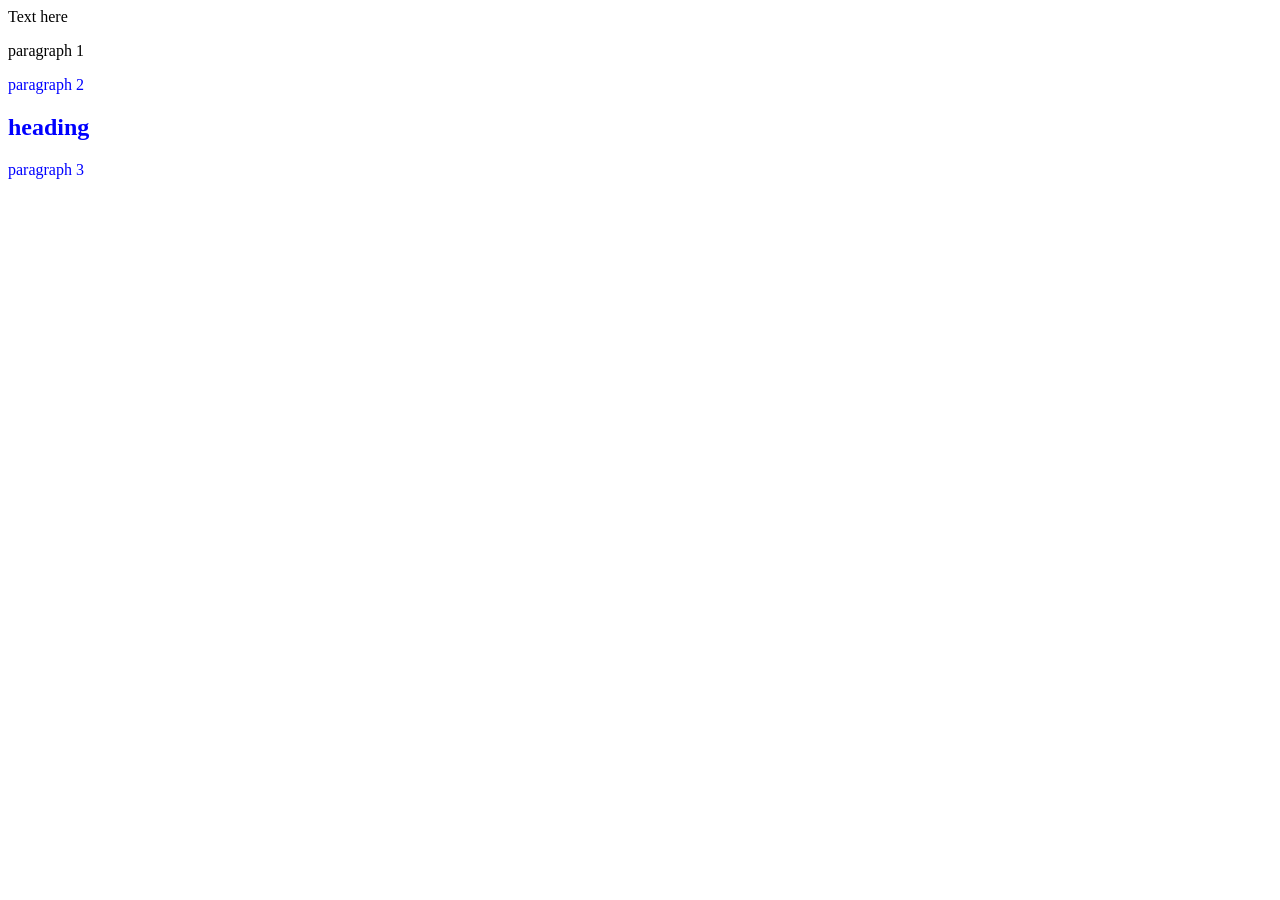
<file: F8/index.html>
<!doctype html>
<html lang="en">
    <head>
        <meta charset="UTF-8" />
        <meta name="viewport" content="width=device-width, initial-scale=1.0" />
        <title>Document</title>
        <link rel="stylesheet" href="assets/css/style.css" />
    </head>

    <body>
        <div class="container">
            Text here
            <section>
                <p>paragraph 1</p>
                <p>paragraph 2</p>
            </section>
            <article>
                <h2>heading</h2>
                <p>paragraph 3</p>
            </article>
        </div>
    </body>
</html>
</file>
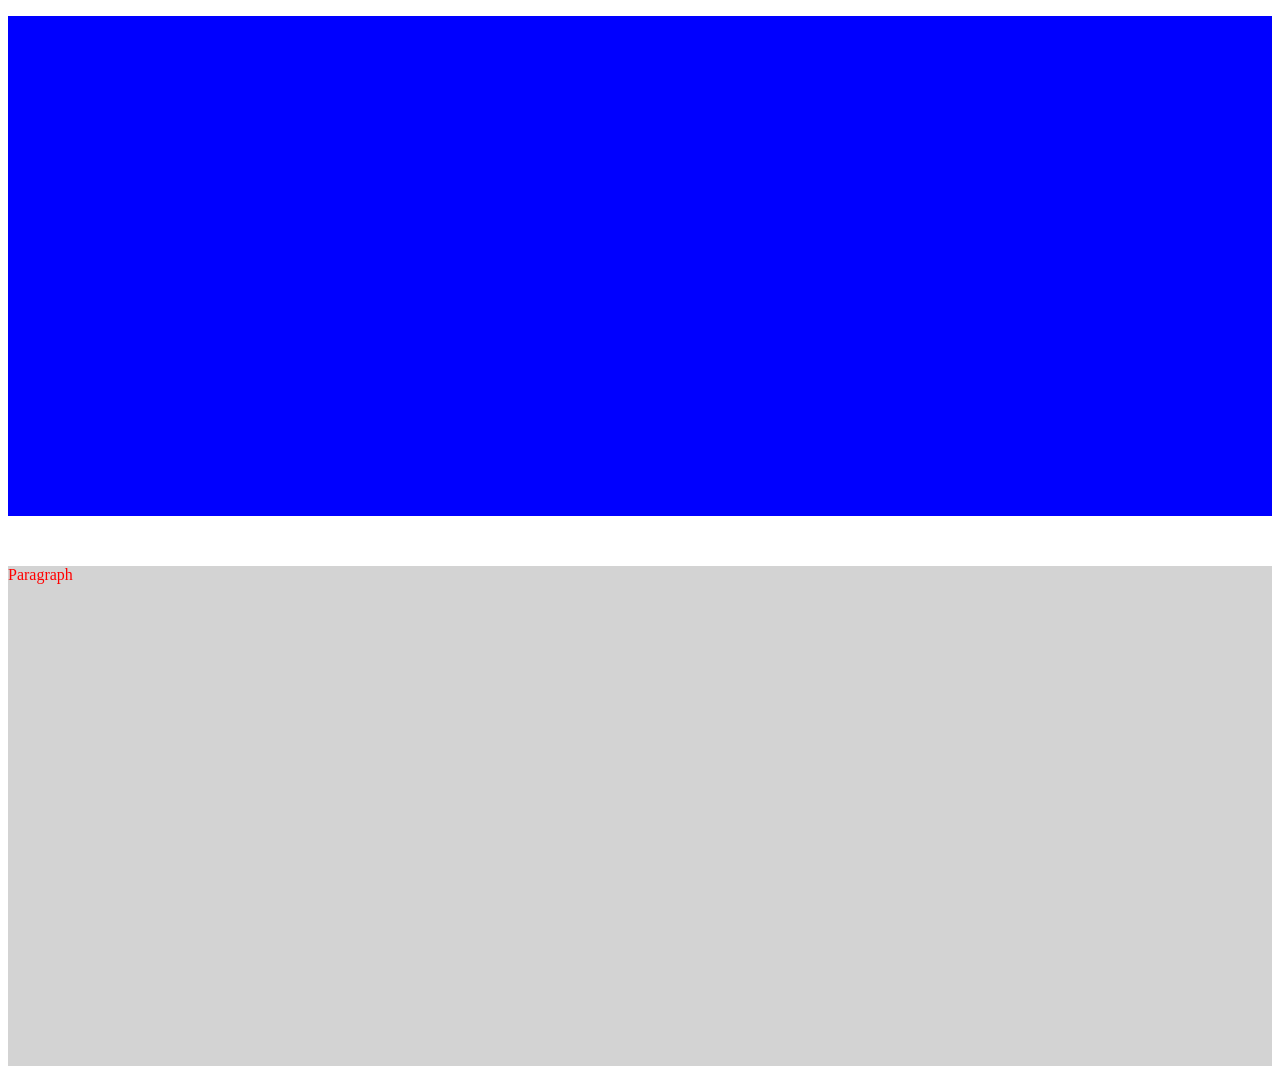
<file: hoc-web/index.html>
<!doctype html>
<html lang="en">
    <head>
        <meta charset="UTF-8" />
        <meta name="viewport" content="width=device-width, initial-scale=1.0" />
        <title>Document</title>
        <link rel="stylesheet" href="./style-self.css" />
    </head>
    <body>
        <!-- <div class="container">
            Text-here
            <section>
                <p>paragraph1</p>
                <p>paragraph2</p>
            </section>
            <article>
                <h2>title</h2>
                <p>paragraph 3</p>
            </article>
        </div>
        <div class="test"></div> -->
        <!-- <div class="box">
            <h1>title</h1>
            <p>paragraph</p>
        </div> -->

        <div class="box">
            <p>Paragraph</p>
        </div>
    </body>
</html>
</file>
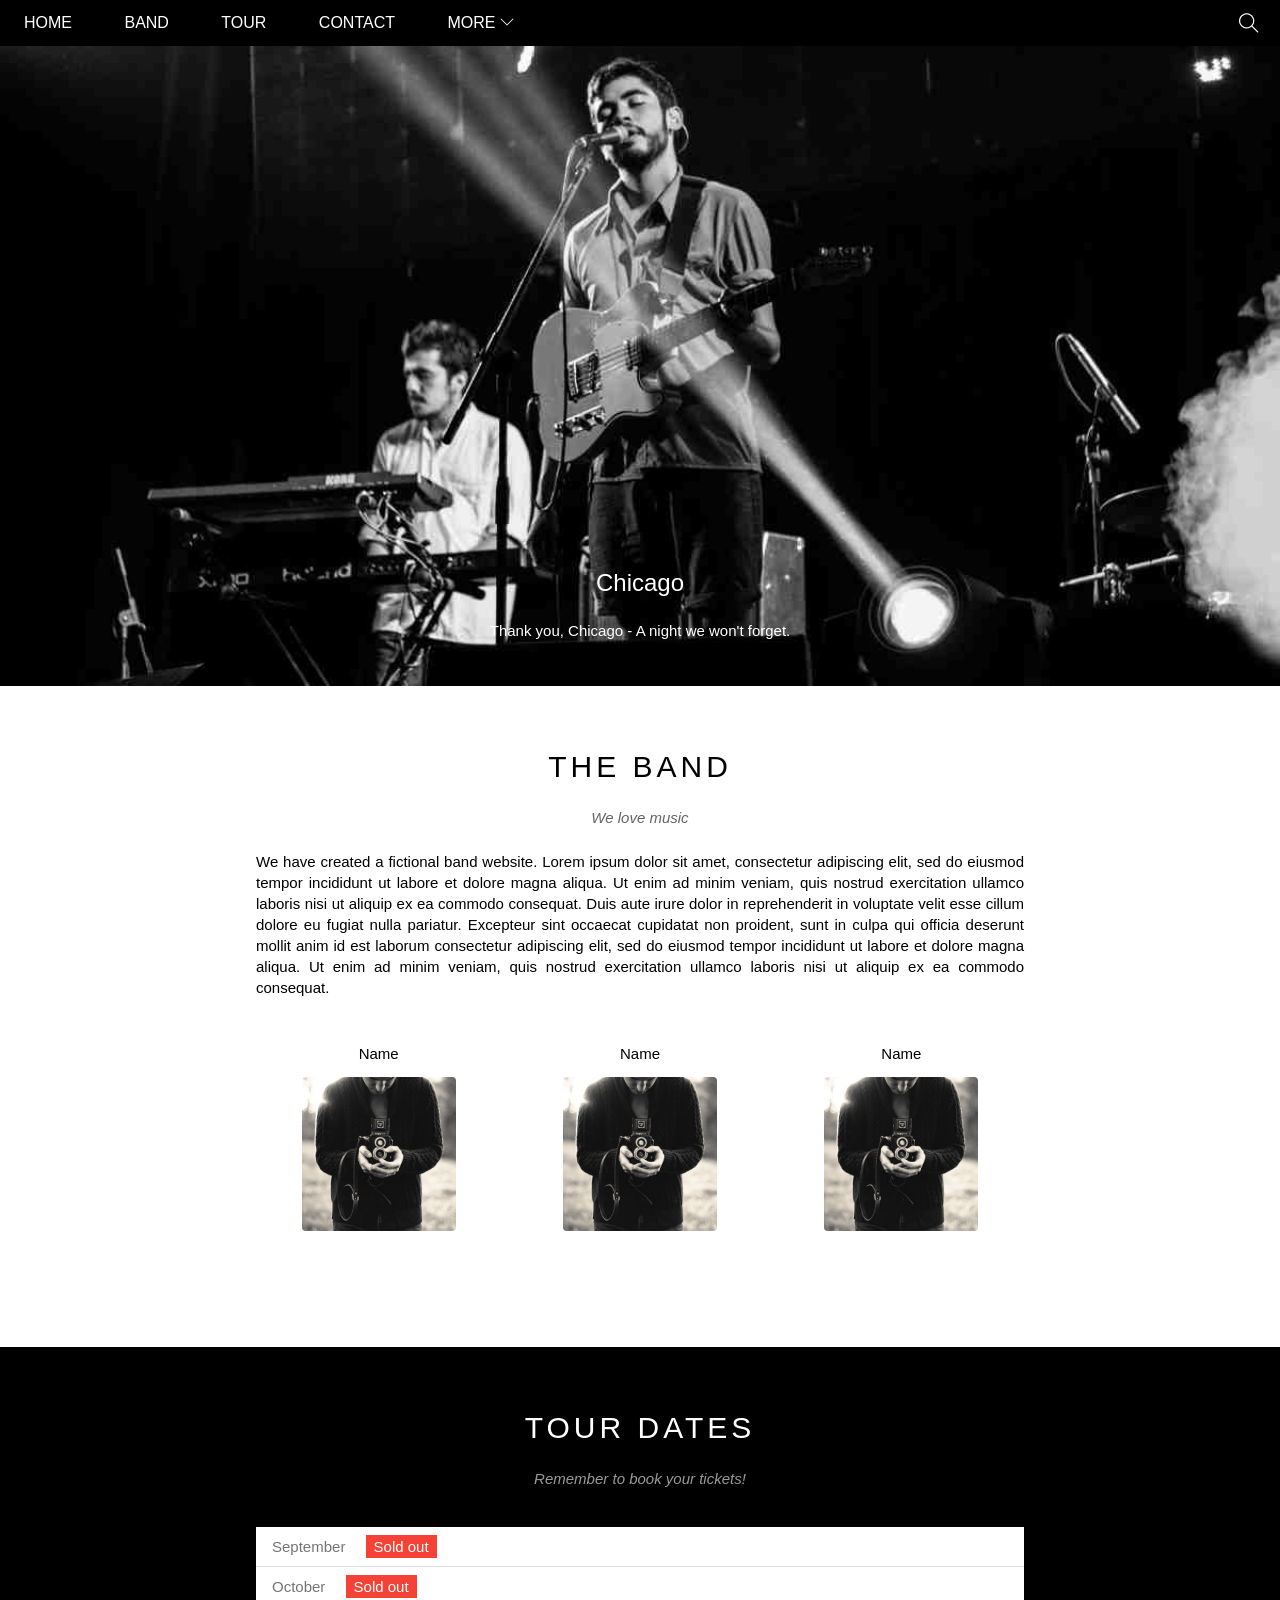
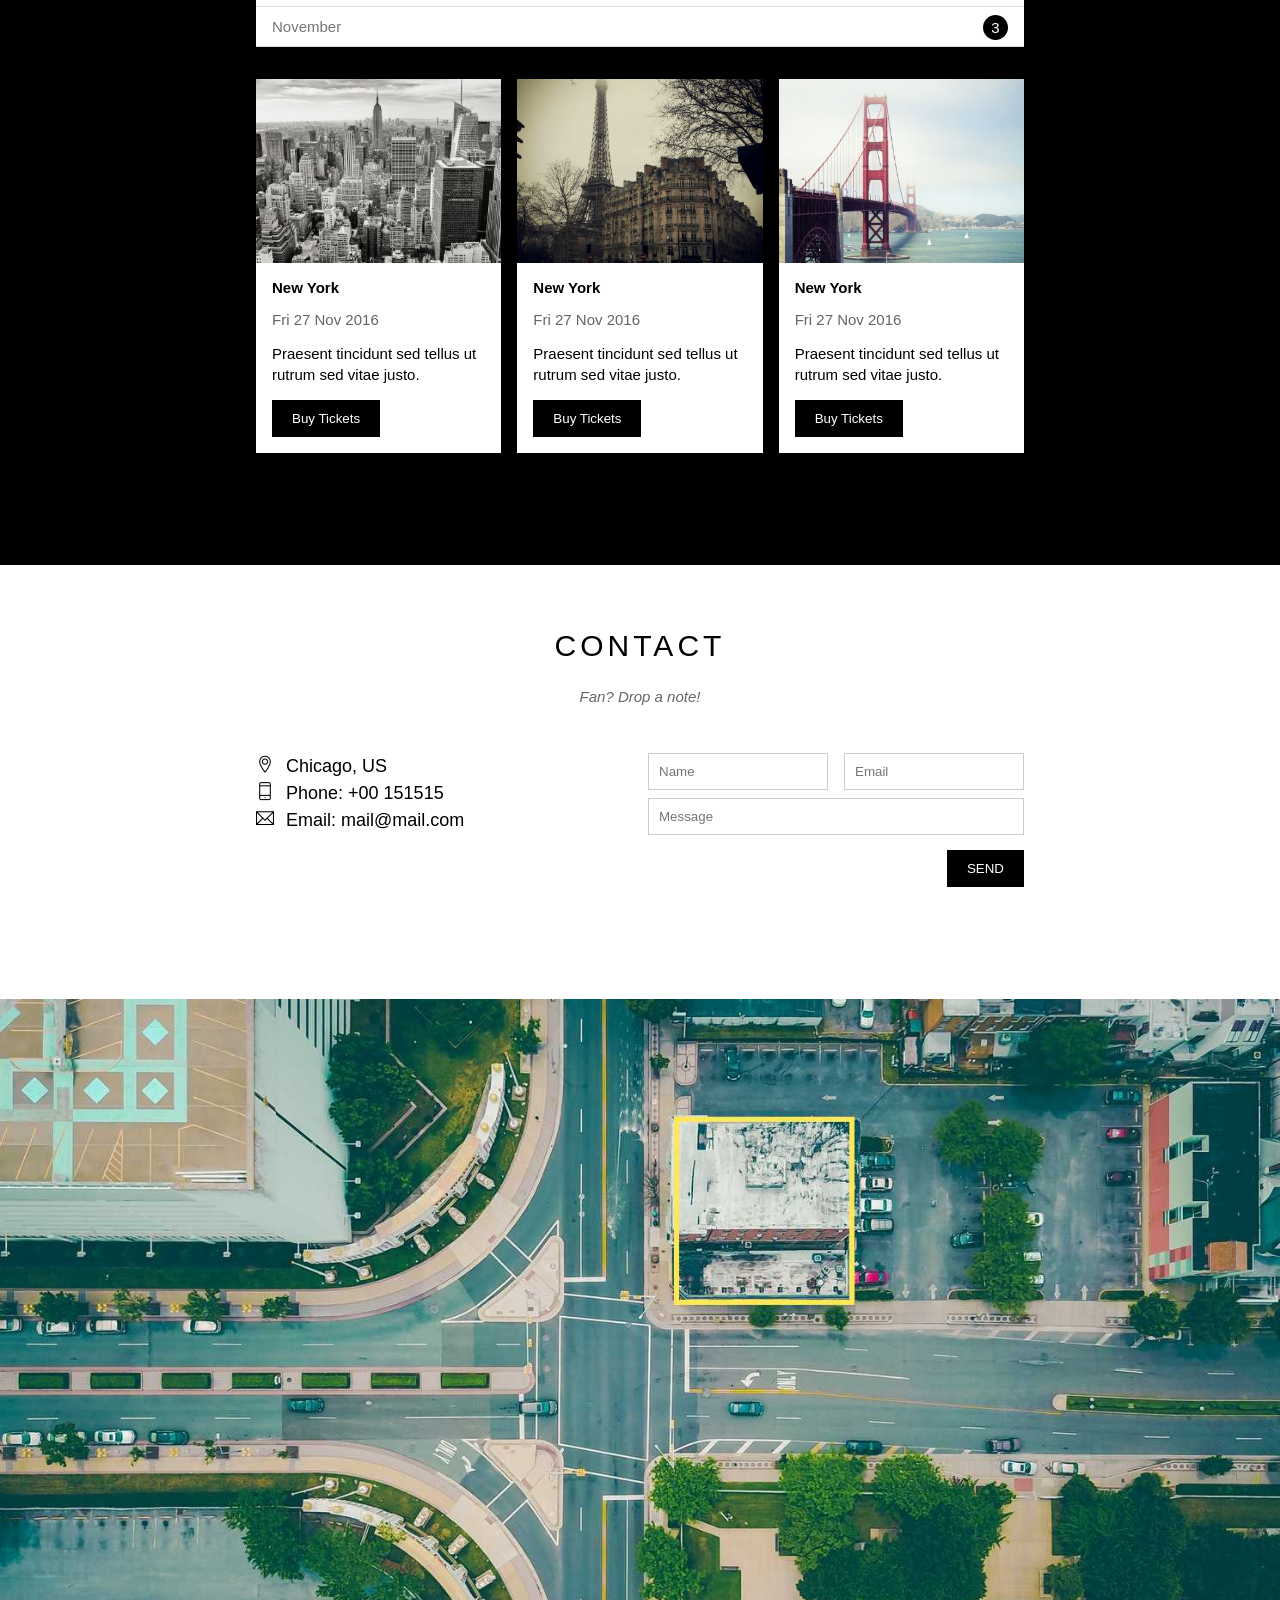
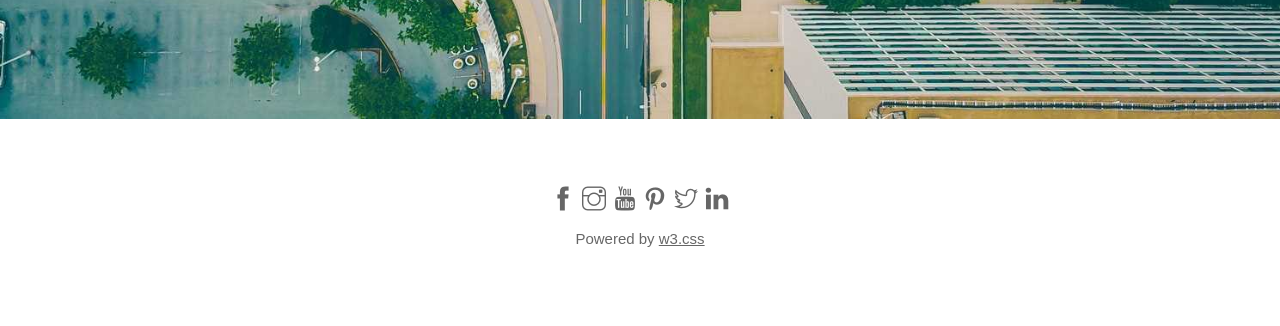
<file: FIRST PROJECT/w3_band/index.html>
<!DOCTYPE html>
<html lang="en">
<head>
    <meta charset="UTF-8">
    <meta name="viewport" content="width=device-width, initial-scale=1.0">
    <title>Document</title>
    <link rel="stylesheet" href="./assets/css/styles.css">
    <link rel="stylesheet" href="./assets/css/responsive.css">
    <link rel="stylesheet" href="./assets/fonts/themify-icons-font/themify-icons/themify-icons.css">

    <!-- <style>
        .pc, 
        .tablet, 
        .mobile {
            font-size: 60px;
            display: flex;
            justify-content: center;
            margin: 80px;
            display: none;
        }
        @media (min-width: 1024px) {
            .pc {
                display: block;
                color: red;
            }
        }
        @media (min-width: 740px) and (max-width: 1023px) {
            .tablet {
                display: block;
            }
        }
        @media (max-width: 740px) {
            .mobile {
                display: block;
                color: purple;
            }
        }

    </style> -->
</head>
<body>
    <!--Begin: responsive demo -->
    <!-- <h2 class="pc">PC</h2>
    <h2 class="tablet">TABLET</h2>
    <h2 class="mobile">MOBILE</h2> -->

    <!--End: responsive demo -->

   <div id="main">

    <div id="header">
        <!-- Begin: nav -->
     <ul id="nav">
            <li><a href="#">Home</a></li>
            <li><a href="#band">Band</a></li>
            <li><a href="#tour">Tour</a></li>
            <li><a href="#contact">Contact</a></li>
            <li><a href="#">
                More
                <i class="nav-arrow-down ti-angle-down"></i>
                </a>
            
                <ul class="subnav">
                    <li><a href="#">Merchandise</a></li>
                    <li><a href="#">Extras</a></li>
                    <li><a href="#">Media</a></li>
                </ul>
            </li>
        
     </ul>
       
        <!-- End: nav -->

        <!-- Mobile menu button -->
        <div id="mobile-menu" class="mobile-menu-btn">
            <i class="menu-icon ti-menu"></i>
        </div>
        <!-- Search-button -->
            <div class="search-btn">
                <i class="search-icon ti-search"></i>
            </div>    
    </div>  

    <div id="slider">
        <div class="text-content">
            <h3 class="text-heading">Chicago</h3>
            <p class="text-description">Thank you, Chicago - A night we won't forget.</p>
        </div>

    </div>
    
    <div id="content">
        <!-- Band section -->
        <div id="band" class="content-section">
            <h2 class="content-heading">THE BAND</h2>
            <P class="content-sub-heading">We love music</P>
            <p class="about-text">We have created a fictional band website. Lorem ipsum dolor sit amet, consectetur adipiscing elit, sed do eiusmod tempor incididunt ut labore et dolore magna aliqua. Ut enim ad minim veniam, quis nostrud exercitation ullamco laboris nisi ut aliquip ex ea commodo consequat. Duis aute irure dolor in reprehenderit in voluptate velit esse cillum dolore eu fugiat nulla pariatur. Excepteur sint occaecat cupidatat non proident, sunt in culpa qui officia deserunt mollit anim id est laborum consectetur adipiscing elit, sed do eiusmod tempor incididunt ut labore et dolore magna aliqua. Ut enim ad minim veniam, quis nostrud exercitation ullamco laboris nisi ut aliquip ex ea commodo consequat.</p>

            <div class="row members-list">
                <div class="col col-third text-center">
                    <p class="member-name">Name</p>
                    <img src="./assets/img/band/member1.jpg" alt="Name" class="member-img">
                </div>

                <div class="col col-third text-center">
                    <p class="member-name">Name</p>
                    <img src="./assets/img/band/member1.jpg" alt="Name" class="member-img">
                </div>

                <div class="col col-third text-center">
                    <p class="member-name">Name</p>
                    <img src="./assets/img/band/member1.jpg" alt="Name" class="member-img">
                </div>
                <div class="clear"></div>
            </div>
                
        </div>
        <!-- Tour section -->

        <div id="tour" class="tour-section">
            <div class="content-section">
                <h2 class="content-heading white-text">TOUR DATES</h2>
                <P class="content-sub-heading white-text">Remember to book your tickets!</P>
            
        <!-- Tickets -->
                <ul class="tickets-list">
                    <li>September <span class="sold-out">Sold out</span></li>
                    <li>October <span class="sold-out">Sold out</span></li>
                    <li>November <span class="quantity">3</span></li>
                </ul>

        <!-- Places --> 
                <div class="row places-list">
                    <div class="col col-third">
                        <img src="./assets/img/places/place1.jpg" alt="New York" class="place-img">
                        <div class="place-body">
                            <h3 class="place-heading">New York</h3>
                            <p class="place-date">Fri 27 Nov 2016</p>
                            <p class="place-desc">Praesent tincidunt sed tellus ut rutrum sed vitae justo.</p>
                            <button class="btn js-buy-ticket">Buy Tickets</button>
                        </div>
                    </div>

                    <div class="col col-third">
                        <img src="./assets/img/places/place2.jpg" alt="New York" class="place-img">
                        <div class="place-body">
                            <h3 class="place-heading">New York</h3>
                            <p class="place-date">Fri 27 Nov 2016</p>
                            <p class="place-desc">Praesent tincidunt sed tellus ut rutrum sed vitae justo.</p>
                            <button class="btn js-buy-ticket">Buy Tickets</button>
                        </div>
                    </div>

                    <div class="col col-third">
                        <img src="./assets/img/places/place3.jpg" alt="New York" class="place-img">
                        <div class="place-body">
                            <h3 class="place-heading">New York</h3>
                            <p class="place-date">Fri 27 Nov 2016</p>
                            <p class="place-desc">Praesent tincidunt sed tellus ut rutrum sed vitae justo.</p>
                            <button class="btn js-buy-ticket">Buy Tickets</button>
                        </div>
                    </div>

                    <div class="clear"></div>
                </div>
            </div>
        </div>

         <!--Begin: Contact section -->
        <div id="contact" class="content-section">
            <h2 class="content-heading">CONTACT</h2>
            <P class="content-sub-heading">Fan? Drop a note!</P>
            <div class="row contact-content">
                <div class="col col-half contact-info">
                    <p><i class="ti-location-pin"></i>Chicago, US</p>
                    <p><i class="ti-mobile"></i>Phone: +00 151515</p>
                    <p><i class="ti-email"></i>Email: mail@mail.com</p>
                </div>
                <div class="col col-half contact-form">
                    <form action="">
                        <div class="row">
                            <div class="col col-half">
                                <input type="text" required class="form-control" placeholder="Name">
                            </div>
                            <div class="col col-half">
                                <input type="email" required class="form-control" placeholder="Email">
                            </div>
                        </div>
                        <div class="row mt-8">
                            <div class="col col-full">
                                <input type="text" required class="form-control" placeholder="Message">
                            </div>
                        </div>
                        <input type="submit" value="SEND" class="btn mt-16 pull-right">
                    </form>
                </div>
            </div>
        </div>
         <!--End: Contact section -->

         <!-- Begin: Map section -->
        <div class="map-section">
        <img src="./assets/img/map/map.jpg" alt="MAP">
        
        <div id="footer">
        <div class="socials-list">
            <a href="#"><i class="ti-facebook"></i></a>
            <a href="#"><i class="ti-instagram"></i></a>
            <a href="#"><i class="ti-youtube"></i></a>
            <a href="#"><i class="ti-pinterest"></i></a>
            <a href="#"><i class="ti-twitter"></i></a>
            <a href="#"><i class="ti-linkedin"></i></a>
        </div>
        <p class="copyright">Powered by <a href="#">w3.css</a></p>
    </div>
         </div>
         <!-- End: Map section -->


   </div>

   <div class="modal js-modal">
        <div class="modal-container js-modal-container">
            <div class="modal-close js-modal-close"><i class="ti-close"></i></div>
            <header class="modal-header">
                <span class="ticket-bag">
                    <i class="ti-bag"></i>
                    Tickets
                </span>
            </header>
            <div class="modal-body">
                <label for="ticket-quantity" class="modal-label">
                    <i class="ti-shopping-cart"></i>
                    Tickets, $15 per person
                </label>
                <input type="text" id="ticket-quantity" class="modal-input" placeholder="How many?">
                <label for="ticket-email" class="modal-label">
                    <i class="ti-user"></i>
                    Send To
                </label>
                <input type="email" id="ticket-email" class="modal-input" placeholder="Enter email">
                <button id="buy-tickets">pay <i class="ti-check"></i></button>
            </div>
            <footer class="modal-footer">
                <p class="help">Need <a href="">help?</a></p>
            </footer>
        </div>
   </div>

   <script>
        const buyBtns = document.querySelectorAll('.js-buy-ticket')
        const modal = document.querySelector('.js-modal')
        const modalClose = document.querySelector('.js-modal-close')
        const modalContainer = document.querySelector('.js-modal-container')
        function showBuyTicket() {
            modal.classList.add('open')
        }
        function hideBuyTicket() {
            modal.classList.remove('open')
        }
        for(const buyBtn of buyBtns) {
            buyBtn.addEventListener('click', showBuyTicket)
        }
        modalClose.addEventListener('click', hideBuyTicket)
        modal.addEventListener('click', hideBuyTicket)
        modalContainer.addEventListener('click', function(event){
            event.stopPropagation()
        })
   </script>
   
   <script>
    var header = document.getElementById('header');
    var mobileMenu = document.getElementById('mobile-menu');
    var headerHeight = header.clientHeight;

    // Đóng/mở mobile menu
    mobileMenu.onclick = function() {
        var isClosed = header.clientHeight === headerHeight;
        if (isClosed) {
            header.style.height = 'auto';
        }
        else {
            header.style.height = null;
        }
    }

    // Tự động đóng khi chọn menu
    var menuItems = document.querySelectorAll('#nav li a[href*="#"]');
    for (var i = 0; i < menuItems.length; i++) {
        var menuItem = menuItems[i];
        
        menuItem.onclick = function(event) {
                var isParentMenu = this.nextElementSibling && this.nextElementSibling.classList.contains('subnav');
                if (isParentMenu) {
                    event.preventDefault();
                } else {
                    header.style.height = null;
                }
        }
    }
   </script>
</body>
</html>
</file>
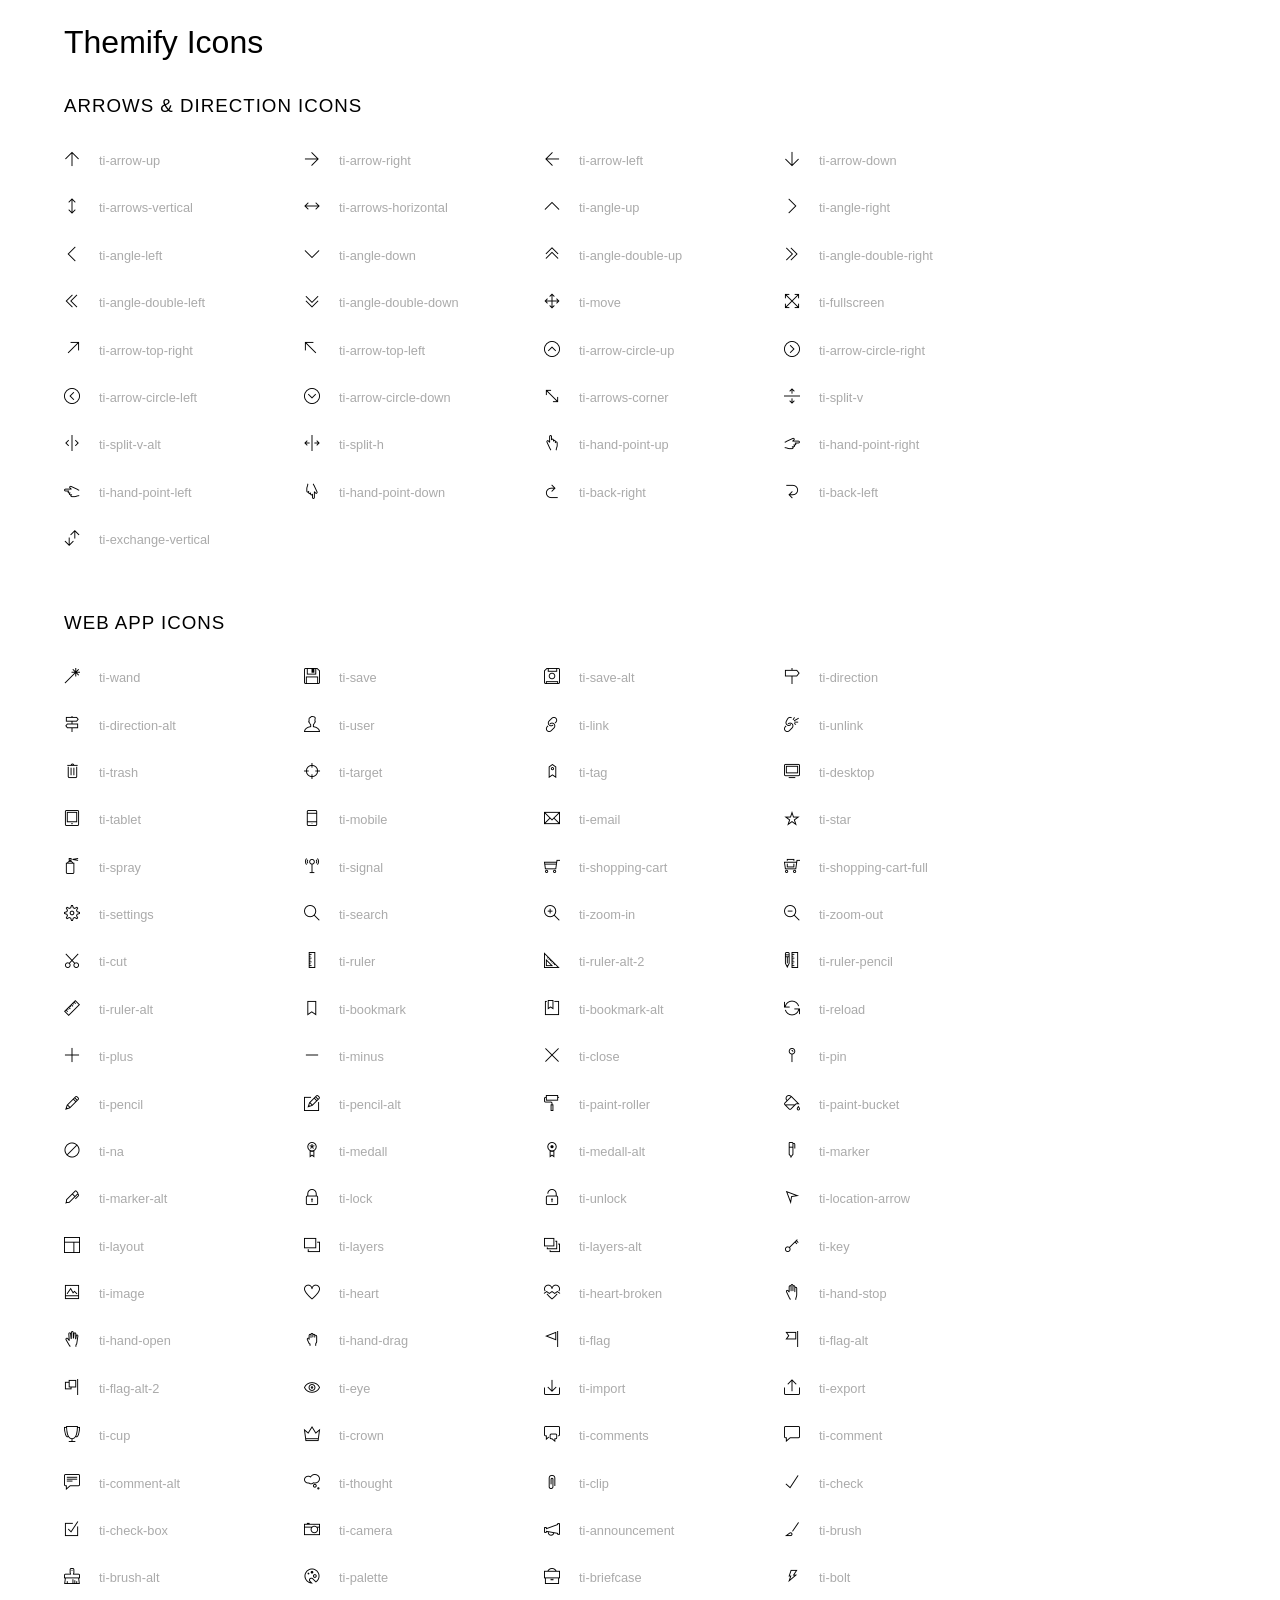
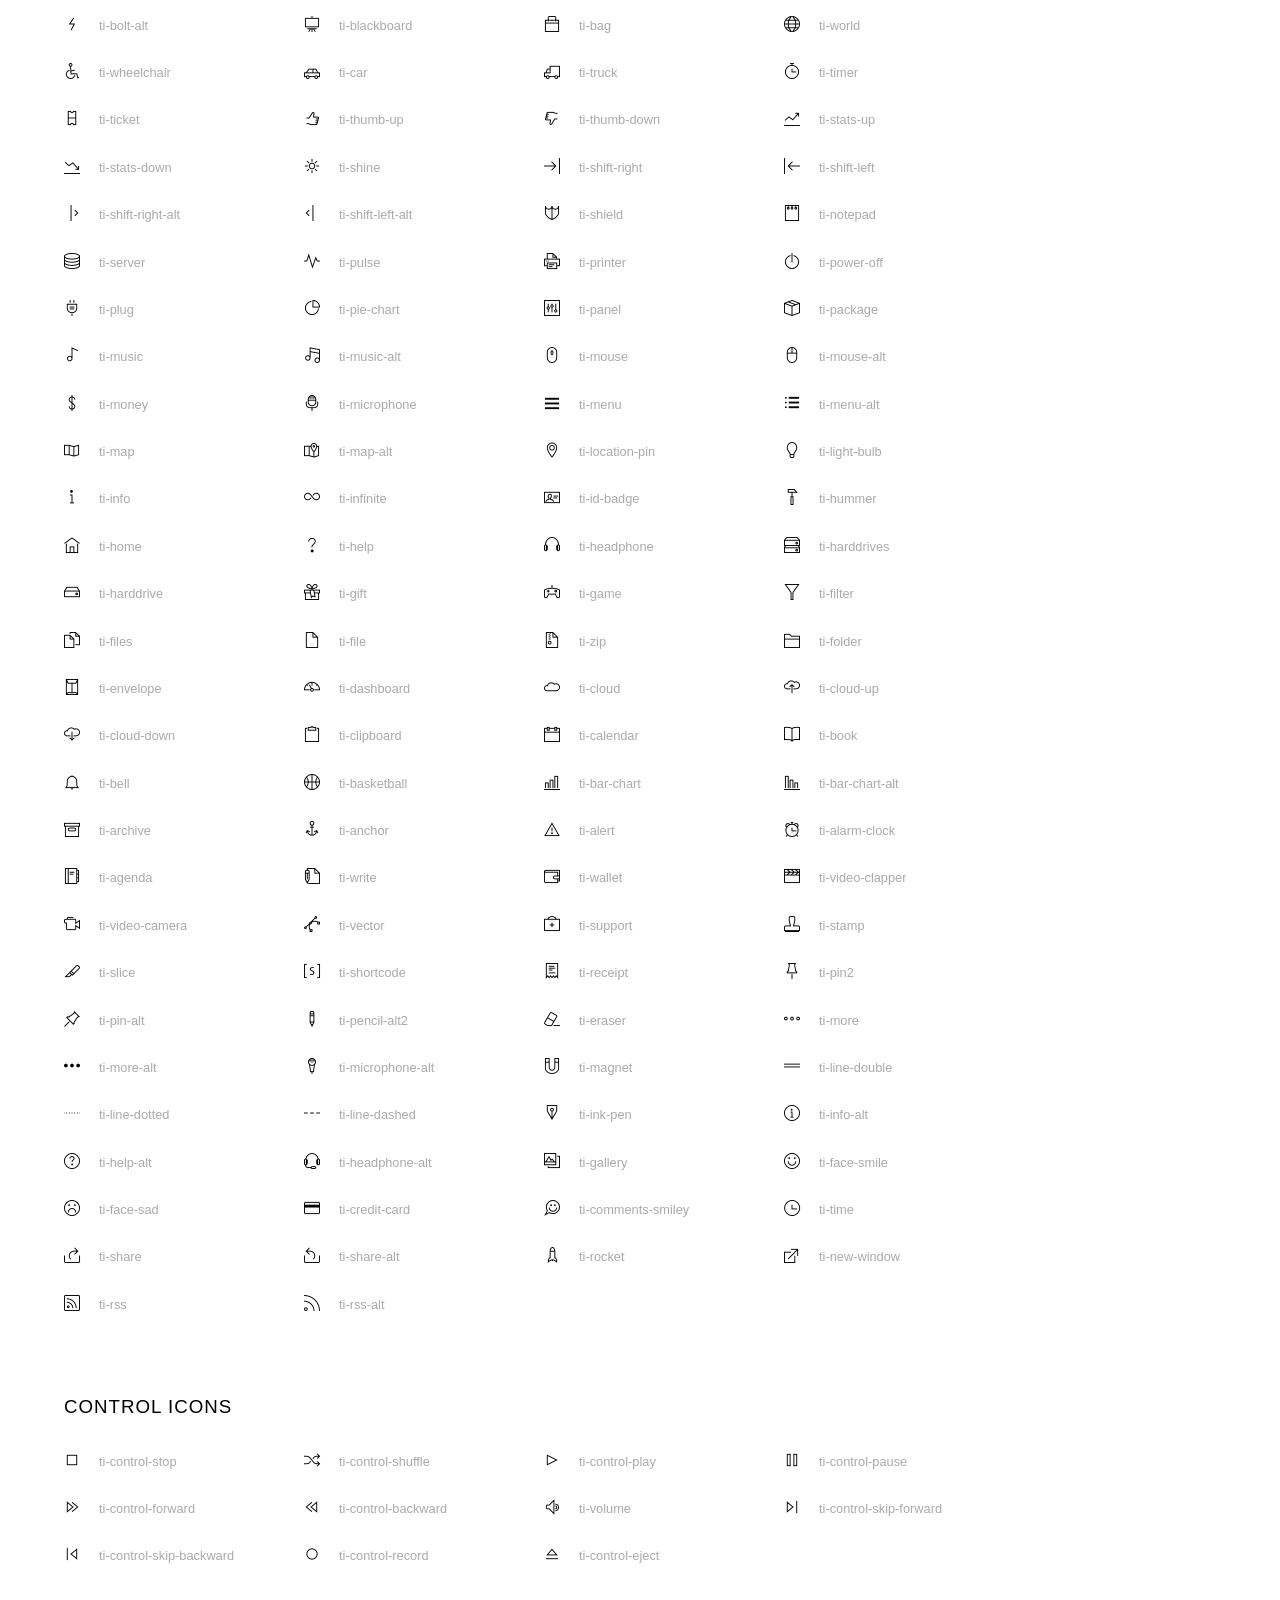
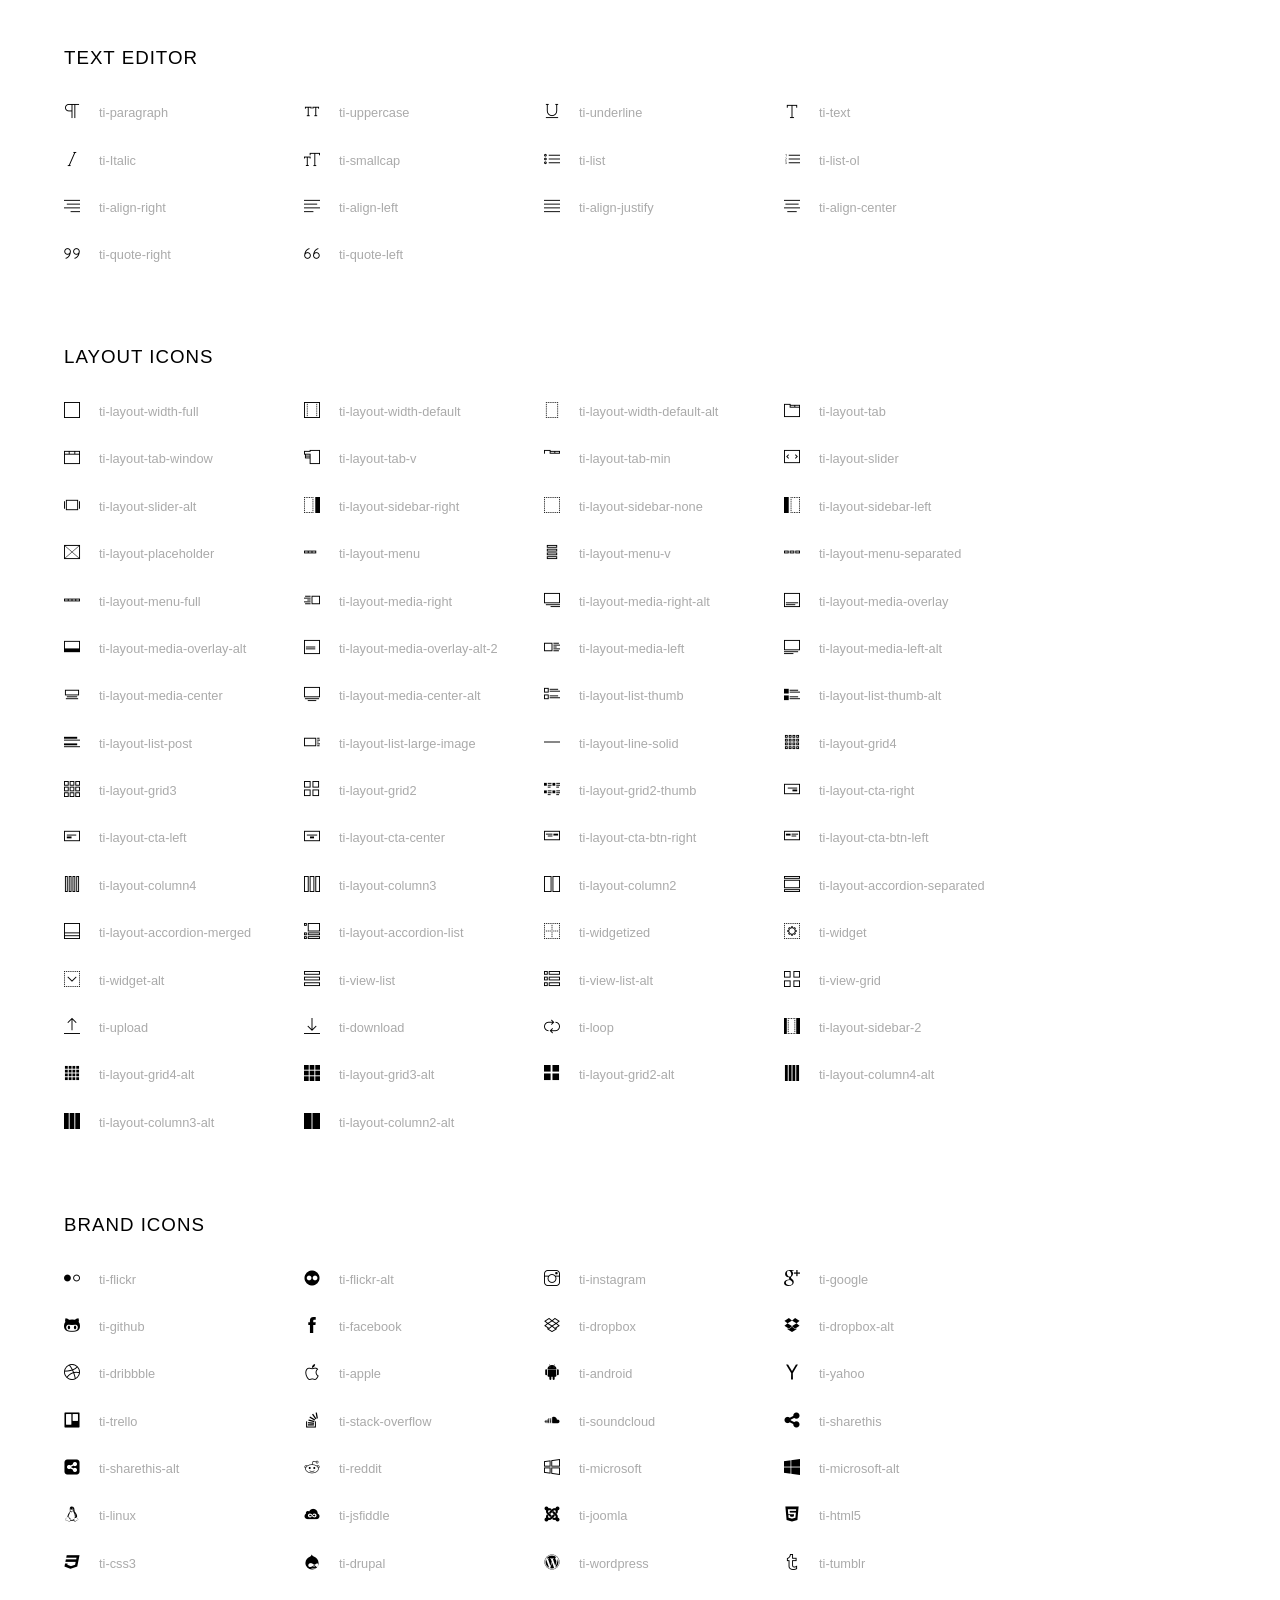
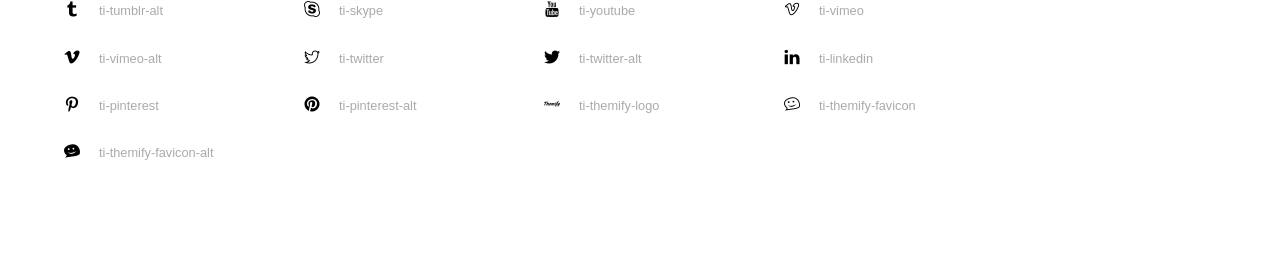
<file: PRACTICE/themify-icons/index.html>
<!doctype html>
<html>
<head>
	<meta charset="utf-8">
	<title>Themify Icon Font</title>
	<meta name="viewport" content="width=device-width">
	<link rel="stylesheet" href="demo-files/demo.css">
	<link rel="stylesheet" href="themify-icons.css">
	<!--[if lt IE 8]><!-->
	<link rel="stylesheet" href="ie7/ie7.css">
	<!--<![endif]-->
</head>
<body>
	<h1>Themify Icons</h1>

	<div class="icon-section">

		<div class="icon-section">
			<h3>Arrows &amp; Direction Icons </h3>

			<div class="icon-container">
				<span class="ti-arrow-up"></span><span class="icon-name"> ti-arrow-up</span>
			</div>
			<div class="icon-container">
				<span class="ti-arrow-right"></span><span class="icon-name"> ti-arrow-right</span>
			</div>
			<div class="icon-container">
				<span class="ti-arrow-left"></span><span class="icon-name"> ti-arrow-left</span>
			</div>
			<div class="icon-container">
				<span class="ti-arrow-down"></span><span class="icon-name"> ti-arrow-down</span>
			</div>
			<div class="icon-container">
				<span class="ti-arrows-vertical"></span><span class="icon-name"> ti-arrows-vertical</span>
			</div>
			<div class="icon-container">
				<span class="ti-arrows-horizontal"></span><span class="icon-name"> ti-arrows-horizontal</span>
			</div>
			<div class="icon-container">
				<span class="ti-angle-up"></span><span class="icon-name"> ti-angle-up</span>
			</div>
			<div class="icon-container">
				<span class="ti-angle-right"></span><span class="icon-name"> ti-angle-right</span>
			</div>
			<div class="icon-container">
				<span class="ti-angle-left"></span><span class="icon-name"> ti-angle-left</span>
			</div>
			<div class="icon-container">
				<span class="ti-angle-down"></span><span class="icon-name"> ti-angle-down</span>
			</div>	
			<div class="icon-container">
				<span class="ti-angle-double-up"></span><span class="icon-name"> ti-angle-double-up</span>
			</div>
			<div class="icon-container">
				<span class="ti-angle-double-right"></span><span class="icon-name"> ti-angle-double-right</span>
			</div>
			<div class="icon-container">
				<span class="ti-angle-double-left"></span><span class="icon-name"> ti-angle-double-left</span>
			</div>
			<div class="icon-container">
				<span class="ti-angle-double-down"></span><span class="icon-name"> ti-angle-double-down</span>
			</div>					
			<div class="icon-container">
				<span class="ti-move"></span><span class="icon-name"> ti-move</span>
			</div>
			<div class="icon-container">
				<span class="ti-fullscreen"></span><span class="icon-name"> ti-fullscreen</span>
			</div>
			<div class="icon-container">
				<span class="ti-arrow-top-right"></span><span class="icon-name"> ti-arrow-top-right</span>
			</div>
			<div class="icon-container">
				<span class="ti-arrow-top-left"></span><span class="icon-name"> ti-arrow-top-left</span>
			</div>
			<div class="icon-container">
				<span class="ti-arrow-circle-up"></span><span class="icon-name"> ti-arrow-circle-up</span>
			</div>
			<div class="icon-container">
				<span class="ti-arrow-circle-right"></span><span class="icon-name"> ti-arrow-circle-right</span>
			</div>
			<div class="icon-container">
				<span class="ti-arrow-circle-left"></span><span class="icon-name"> ti-arrow-circle-left</span>
			</div>
			<div class="icon-container">
				<span class="ti-arrow-circle-down"></span><span class="icon-name"> ti-arrow-circle-down</span>
			</div>
			<div class="icon-container">
				<span class="ti-arrows-corner"></span><span class="icon-name"> ti-arrows-corner</span>
			</div>
			<div class="icon-container">
				<span class="ti-split-v"></span><span class="icon-name"> ti-split-v</span>
			</div>

			<div class="icon-container">
				<span class="ti-split-v-alt"></span><span class="icon-name"> ti-split-v-alt</span>
			</div>
			<div class="icon-container">
				<span class="ti-split-h"></span><span class="icon-name"> ti-split-h</span>
			</div>
			<div class="icon-container">
				<span class="ti-hand-point-up"></span><span class="icon-name"> ti-hand-point-up</span>
			</div>
			<div class="icon-container">
				<span class="ti-hand-point-right"></span><span class="icon-name"> ti-hand-point-right</span>
			</div>
			<div class="icon-container">
				<span class="ti-hand-point-left"></span><span class="icon-name"> ti-hand-point-left</span>
			</div>
			<div class="icon-container">
				<span class="ti-hand-point-down"></span><span class="icon-name"> ti-hand-point-down</span>
			</div>
			<div class="icon-container">
				<span class="ti-back-right"></span><span class="icon-name"> ti-back-right</span>
			</div>
			<div class="icon-container">
				<span class="ti-back-left"></span><span class="icon-name"> ti-back-left</span>
			</div>
			<div class="icon-container">
				<span class="ti-exchange-vertical"></span><span class="icon-name"> ti-exchange-vertical</span>
			</div>

		</div> <!-- Arrows Icons -->



		<h3>Web App Icons</h3>
		
		<div class="icon-section">

			<div class="icon-container">
				<span class="ti-wand"></span><span class="icon-name"> ti-wand</span>
			</div>
			<div class="icon-container">
				<span class="ti-save"></span><span class="icon-name"> ti-save</span>
			</div>
			<div class="icon-container">
				<span class="ti-save-alt"></span><span class="icon-name"> ti-save-alt</span>
			</div>

			<div class="icon-container">
				<span class="ti-direction"></span><span class="icon-name"> ti-direction</span>
			</div>
			<div class="icon-container">
				<span class="ti-direction-alt"></span><span class="icon-name"> ti-direction-alt</span>
			</div>
			<div class="icon-container">
				<span class="ti-user"></span><span class="icon-name"> ti-user</span>
			</div>
			<div class="icon-container">
				<span class="ti-link"></span><span class="icon-name"> ti-link</span>
			</div>
			<div class="icon-container">
				<span class="ti-unlink"></span><span class="icon-name"> ti-unlink</span>
			</div>
			<div class="icon-container">
				<span class="ti-trash"></span><span class="icon-name"> ti-trash</span>
			</div>
			<div class="icon-container">
				<span class="ti-target"></span><span class="icon-name"> ti-target</span>
			</div>
			<div class="icon-container">
				<span class="ti-tag"></span><span class="icon-name"> ti-tag</span>
			</div>
			<div class="icon-container">
				<span class="ti-desktop"></span><span class="icon-name"> ti-desktop</span>
			</div>
			<div class="icon-container">
				<span class="ti-tablet"></span><span class="icon-name"> ti-tablet</span>
			</div>
			<div class="icon-container">
				<span class="ti-mobile"></span><span class="icon-name"> ti-mobile</span>
			</div>
			<div class="icon-container">
				<span class="ti-email"></span><span class="icon-name"> ti-email</span>
			</div>	
			<div class="icon-container">
				<span class="ti-star"></span><span class="icon-name"> ti-star</span>
			</div>
			<div class="icon-container">
				<span class="ti-spray"></span><span class="icon-name"> ti-spray</span>
			</div>
			<div class="icon-container">
				<span class="ti-signal"></span><span class="icon-name"> ti-signal</span>
			</div>
			<div class="icon-container">
				<span class="ti-shopping-cart"></span><span class="icon-name"> ti-shopping-cart</span>
			</div>
			<div class="icon-container">
				<span class="ti-shopping-cart-full"></span><span class="icon-name"> ti-shopping-cart-full</span>
			</div>
			<div class="icon-container">
				<span class="ti-settings"></span><span class="icon-name"> ti-settings</span>
			</div>
			<div class="icon-container">
				<span class="ti-search"></span><span class="icon-name"> ti-search</span>
			</div>
			<div class="icon-container">
				<span class="ti-zoom-in"></span><span class="icon-name"> ti-zoom-in</span>
			</div>
			<div class="icon-container">
				<span class="ti-zoom-out"></span><span class="icon-name"> ti-zoom-out</span>
			</div>
			<div class="icon-container">
				<span class="ti-cut"></span><span class="icon-name"> ti-cut</span>
			</div>
			<div class="icon-container">
				<span class="ti-ruler"></span><span class="icon-name"> ti-ruler</span>
			</div>
			<div class="icon-container">
				<span class="ti-ruler-alt-2"></span><span class="icon-name"> ti-ruler-alt-2</span>
			</div>			
			<div class="icon-container">
				<span class="ti-ruler-pencil"></span><span class="icon-name"> ti-ruler-pencil</span>
			</div>
			<div class="icon-container">
				<span class="ti-ruler-alt"></span><span class="icon-name"> ti-ruler-alt</span>
			</div>
			<div class="icon-container">
				<span class="ti-bookmark"></span><span class="icon-name"> ti-bookmark</span>
			</div>
			<div class="icon-container">
				<span class="ti-bookmark-alt"></span><span class="icon-name"> ti-bookmark-alt</span>
			</div>
			<div class="icon-container">
				<span class="ti-reload"></span><span class="icon-name"> ti-reload</span>
			</div>
			<div class="icon-container">
				<span class="ti-plus"></span><span class="icon-name"> ti-plus</span>
			</div>
			<div class="icon-container">
				<span class="ti-minus"></span><span class="icon-name"> ti-minus</span>
			</div>
			<div class="icon-container">
				<span class="ti-close"></span><span class="icon-name"> ti-close</span>
			</div>			
			<div class="icon-container">
				<span class="ti-pin"></span><span class="icon-name"> ti-pin</span>
			</div>
			<div class="icon-container">
				<span class="ti-pencil"></span><span class="icon-name"> ti-pencil</span>
			</div>
					
		  	<div class="icon-container">
				<span class="ti-pencil-alt"></span><span class="icon-name"> ti-pencil-alt</span>
			</div>
			<div class="icon-container">
				<span class="ti-paint-roller"></span><span class="icon-name"> ti-paint-roller</span>
			</div>
			<div class="icon-container">
				<span class="ti-paint-bucket"></span><span class="icon-name"> ti-paint-bucket</span>
			</div>
			<div class="icon-container">
				<span class="ti-na"></span><span class="icon-name"> ti-na</span>
			</div>
			<div class="icon-container">
				<span class="ti-medall"></span><span class="icon-name"> ti-medall</span>
			</div>
			<div class="icon-container">
				<span class="ti-medall-alt"></span><span class="icon-name"> ti-medall-alt</span>
			</div>
			<div class="icon-container">
				<span class="ti-marker"></span><span class="icon-name"> ti-marker</span>
			</div>
			<div class="icon-container">
				<span class="ti-marker-alt"></span><span class="icon-name"> ti-marker-alt</span>
			</div>

			<div class="icon-container">
				<span class="ti-lock"></span><span class="icon-name"> ti-lock</span>
			</div>
			<div class="icon-container">
				<span class="ti-unlock"></span><span class="icon-name"> ti-unlock</span>
			</div>
			<div class="icon-container">
				<span class="ti-location-arrow"></span><span class="icon-name"> ti-location-arrow</span>
			</div>
			<div class="icon-container">
				<span class="ti-layout"></span><span class="icon-name"> ti-layout</span>
			</div>
			<div class="icon-container">
				<span class="ti-layers"></span><span class="icon-name"> ti-layers</span>
			</div>
			<div class="icon-container">
				<span class="ti-layers-alt"></span><span class="icon-name"> ti-layers-alt</span>
			</div>
			<div class="icon-container">
				<span class="ti-key"></span><span class="icon-name"> ti-key</span>
			</div>
			<div class="icon-container">
				<span class="ti-image"></span><span class="icon-name"> ti-image</span>
			</div>
			<div class="icon-container">
				<span class="ti-heart"></span><span class="icon-name"> ti-heart</span>
			</div>
			<div class="icon-container">
				<span class="ti-heart-broken"></span><span class="icon-name"> ti-heart-broken</span>
			</div>
			<div class="icon-container">
				<span class="ti-hand-stop"></span><span class="icon-name"> ti-hand-stop</span>
			</div>
			<div class="icon-container">
				<span class="ti-hand-open"></span><span class="icon-name"> ti-hand-open</span>
			</div>
			<div class="icon-container">
				<span class="ti-hand-drag"></span><span class="icon-name"> ti-hand-drag</span>
			</div>
			<div class="icon-container">
				<span class="ti-flag"></span><span class="icon-name"> ti-flag</span>
			</div>
			<div class="icon-container">
				<span class="ti-flag-alt"></span><span class="icon-name"> ti-flag-alt</span>
			</div>
			<div class="icon-container">
				<span class="ti-flag-alt-2"></span><span class="icon-name"> ti-flag-alt-2</span>
			</div>
			<div class="icon-container">
				<span class="ti-eye"></span><span class="icon-name"> ti-eye</span>
			</div>
			<div class="icon-container">
				<span class="ti-import"></span><span class="icon-name"> ti-import</span>
			</div>			
			<div class="icon-container">
				<span class="ti-export"></span><span class="icon-name"> ti-export</span>
			</div>
			<div class="icon-container">
				<span class="ti-cup"></span><span class="icon-name"> ti-cup</span>
			</div>
			<div class="icon-container">
				<span class="ti-crown"></span><span class="icon-name"> ti-crown</span>
			</div>
			<div class="icon-container">
				<span class="ti-comments"></span><span class="icon-name"> ti-comments</span>
			</div>
			<div class="icon-container">
				<span class="ti-comment"></span><span class="icon-name"> ti-comment</span>
			</div>
			<div class="icon-container">
				<span class="ti-comment-alt"></span><span class="icon-name"> ti-comment-alt</span>
			</div>
			<div class="icon-container">
				<span class="ti-thought"></span><span class="icon-name"> ti-thought</span>
			</div>			
			<div class="icon-container">
				<span class="ti-clip"></span><span class="icon-name"> ti-clip</span>
			</div>

			<div class="icon-container">
				<span class="ti-check"></span><span class="icon-name"> ti-check</span>
			</div>
			<div class="icon-container">
				<span class="ti-check-box"></span><span class="icon-name"> ti-check-box</span>
			</div>
			<div class="icon-container">
				<span class="ti-camera"></span><span class="icon-name"> ti-camera</span>
			</div>
			<div class="icon-container">
				<span class="ti-announcement"></span><span class="icon-name"> ti-announcement</span>
			</div>
			<div class="icon-container">
				<span class="ti-brush"></span><span class="icon-name"> ti-brush</span>
			</div>
			<div class="icon-container">
				<span class="ti-brush-alt"></span><span class="icon-name"> ti-brush-alt</span>
			</div>
			<div class="icon-container">
				<span class="ti-palette"></span><span class="icon-name"> ti-palette</span>
			</div>			
			<div class="icon-container">
				<span class="ti-briefcase"></span><span class="icon-name"> ti-briefcase</span>
			</div>
			<div class="icon-container">
				<span class="ti-bolt"></span><span class="icon-name"> ti-bolt</span>
			</div>
			<div class="icon-container">
				<span class="ti-bolt-alt"></span><span class="icon-name"> ti-bolt-alt</span>
			</div>
			<div class="icon-container">
				<span class="ti-blackboard"></span><span class="icon-name"> ti-blackboard</span>
			</div>
			<div class="icon-container">
				<span class="ti-bag"></span><span class="icon-name"> ti-bag</span>
			</div>
			<div class="icon-container">
				<span class="ti-world"></span><span class="icon-name"> ti-world</span>
			</div>
			<div class="icon-container">
				<span class="ti-wheelchair"></span><span class="icon-name"> ti-wheelchair</span>
			</div>
			<div class="icon-container">
				<span class="ti-car"></span><span class="icon-name"> ti-car</span>
			</div>
			<div class="icon-container">
				<span class="ti-truck"></span><span class="icon-name"> ti-truck</span>
			</div>
			<div class="icon-container">
				<span class="ti-timer"></span><span class="icon-name"> ti-timer</span>
			</div>
			<div class="icon-container">
				<span class="ti-ticket"></span><span class="icon-name"> ti-ticket</span>
			</div>
			<div class="icon-container">
				<span class="ti-thumb-up"></span><span class="icon-name"> ti-thumb-up</span>
			</div>
			<div class="icon-container">
				<span class="ti-thumb-down"></span><span class="icon-name"> ti-thumb-down</span>
			</div>

			<div class="icon-container">
				<span class="ti-stats-up"></span><span class="icon-name"> ti-stats-up</span>
			</div>
			<div class="icon-container">
				<span class="ti-stats-down"></span><span class="icon-name"> ti-stats-down</span>
			</div>
			<div class="icon-container">
				<span class="ti-shine"></span><span class="icon-name"> ti-shine</span>
			</div>
			<div class="icon-container">
				<span class="ti-shift-right"></span><span class="icon-name"> ti-shift-right</span>
			</div>
			<div class="icon-container">
				<span class="ti-shift-left"></span><span class="icon-name"> ti-shift-left</span>
			</div>

			<div class="icon-container">
				<span class="ti-shift-right-alt"></span><span class="icon-name"> ti-shift-right-alt</span>
			</div>
			<div class="icon-container">
				<span class="ti-shift-left-alt"></span><span class="icon-name"> ti-shift-left-alt</span>
			</div>
			<div class="icon-container">
				<span class="ti-shield"></span><span class="icon-name"> ti-shield</span>
			</div>
			<div class="icon-container">
				<span class="ti-notepad"></span><span class="icon-name"> ti-notepad</span>
			</div>
			<div class="icon-container">
				<span class="ti-server"></span><span class="icon-name"> ti-server</span>
			</div>

			<div class="icon-container">
				<span class="ti-pulse"></span><span class="icon-name"> ti-pulse</span>
			</div>
			<div class="icon-container">
				<span class="ti-printer"></span><span class="icon-name"> ti-printer</span>
			</div>
			<div class="icon-container">
				<span class="ti-power-off"></span><span class="icon-name"> ti-power-off</span>
			</div>
			<div class="icon-container">
				<span class="ti-plug"></span><span class="icon-name"> ti-plug</span>
			</div>
			<div class="icon-container">
				<span class="ti-pie-chart"></span><span class="icon-name"> ti-pie-chart</span>
			</div>

			<div class="icon-container">
				<span class="ti-panel"></span><span class="icon-name"> ti-panel</span>
			</div>
			<div class="icon-container">
				<span class="ti-package"></span><span class="icon-name"> ti-package</span>
			</div>
			<div class="icon-container">
				<span class="ti-music"></span><span class="icon-name"> ti-music</span>
			</div>
			<div class="icon-container">
				<span class="ti-music-alt"></span><span class="icon-name"> ti-music-alt</span>
			</div>
			<div class="icon-container">
				<span class="ti-mouse"></span><span class="icon-name"> ti-mouse</span>
			</div>
			<div class="icon-container">
				<span class="ti-mouse-alt"></span><span class="icon-name"> ti-mouse-alt</span>
			</div>
			<div class="icon-container">
				<span class="ti-money"></span><span class="icon-name"> ti-money</span>
			</div>
			<div class="icon-container">
				<span class="ti-microphone"></span><span class="icon-name"> ti-microphone</span>
			</div>
			<div class="icon-container">
				<span class="ti-menu"></span><span class="icon-name"> ti-menu</span>
			</div>
			<div class="icon-container">
				<span class="ti-menu-alt"></span><span class="icon-name"> ti-menu-alt</span>
			</div>
			<div class="icon-container">
				<span class="ti-map"></span><span class="icon-name"> ti-map</span>
			</div>
			<div class="icon-container">
				<span class="ti-map-alt"></span><span class="icon-name"> ti-map-alt</span>
			</div>

			<div class="icon-container">
				<span class="ti-location-pin"></span><span class="icon-name"> ti-location-pin</span>
			</div>

			<div class="icon-container">
				<span class="ti-light-bulb"></span><span class="icon-name"> ti-light-bulb</span>
			</div>
			<div class="icon-container">
				<span class="ti-info"></span><span class="icon-name"> ti-info</span>
			</div>
			<div class="icon-container">
				<span class="ti-infinite"></span><span class="icon-name"> ti-infinite</span>
			</div>
			<div class="icon-container">
				<span class="ti-id-badge"></span><span class="icon-name"> ti-id-badge</span>
			</div>
			<div class="icon-container">
				<span class="ti-hummer"></span><span class="icon-name"> ti-hummer</span>
			</div>
			<div class="icon-container">
				<span class="ti-home"></span><span class="icon-name"> ti-home</span>
			</div>
			<div class="icon-container">
				<span class="ti-help"></span><span class="icon-name"> ti-help</span>
			</div>
			<div class="icon-container">
				<span class="ti-headphone"></span><span class="icon-name"> ti-headphone</span>
			</div>
			<div class="icon-container">
				<span class="ti-harddrives"></span><span class="icon-name"> ti-harddrives</span>
			</div>
			<div class="icon-container">
				<span class="ti-harddrive"></span><span class="icon-name"> ti-harddrive</span>
			</div>
			<div class="icon-container">
				<span class="ti-gift"></span><span class="icon-name"> ti-gift</span>
			</div>
			<div class="icon-container">
				<span class="ti-game"></span><span class="icon-name"> ti-game</span>
			</div>
			<div class="icon-container">
				<span class="ti-filter"></span><span class="icon-name"> ti-filter</span>
			</div>
			<div class="icon-container">
				<span class="ti-files"></span><span class="icon-name"> ti-files</span>
			</div>
			<div class="icon-container">
				<span class="ti-file"></span><span class="icon-name"> ti-file</span>
			</div>
			<div class="icon-container">
				<span class="ti-zip"></span><span class="icon-name"> ti-zip</span>
			</div>
			<div class="icon-container">
				<span class="ti-folder"></span><span class="icon-name"> ti-folder</span>
			</div>			
			<div class="icon-container">
				<span class="ti-envelope"></span><span class="icon-name"> ti-envelope</span>
			</div>


			<div class="icon-container">
				<span class="ti-dashboard"></span><span class="icon-name"> ti-dashboard</span>
			</div>
			<div class="icon-container">
				<span class="ti-cloud"></span><span class="icon-name"> ti-cloud</span>
			</div>
			<div class="icon-container">
				<span class="ti-cloud-up"></span><span class="icon-name"> ti-cloud-up</span>
			</div>
			<div class="icon-container">
				<span class="ti-cloud-down"></span><span class="icon-name"> ti-cloud-down</span>
			</div>
			<div class="icon-container">
				<span class="ti-clipboard"></span><span class="icon-name"> ti-clipboard</span>
			</div>
			<div class="icon-container">
				<span class="ti-calendar"></span><span class="icon-name"> ti-calendar</span>
			</div>
			<div class="icon-container">
				<span class="ti-book"></span><span class="icon-name"> ti-book</span>
			</div>
			<div class="icon-container">
				<span class="ti-bell"></span><span class="icon-name"> ti-bell</span>
			</div>
			<div class="icon-container">
				<span class="ti-basketball"></span><span class="icon-name"> ti-basketball</span>
			</div>
			<div class="icon-container">
				<span class="ti-bar-chart"></span><span class="icon-name"> ti-bar-chart</span>
			</div>
			<div class="icon-container">
				<span class="ti-bar-chart-alt"></span><span class="icon-name"> ti-bar-chart-alt</span>
			</div>


			<div class="icon-container">
				<span class="ti-archive"></span><span class="icon-name"> ti-archive</span>
			</div>
			<div class="icon-container">
				<span class="ti-anchor"></span><span class="icon-name"> ti-anchor</span>
			</div>

			<div class="icon-container">
				<span class="ti-alert"></span><span class="icon-name"> ti-alert</span>
			</div>
			<div class="icon-container">
				<span class="ti-alarm-clock"></span><span class="icon-name"> ti-alarm-clock</span>
			</div>
			<div class="icon-container">
				<span class="ti-agenda"></span><span class="icon-name"> ti-agenda</span>
			</div>
			<div class="icon-container">
				<span class="ti-write"></span><span class="icon-name"> ti-write</span>
			</div>

			<div class="icon-container">
				<span class="ti-wallet"></span><span class="icon-name"> ti-wallet</span>
			</div>
			<div class="icon-container">
				<span class="ti-video-clapper"></span><span class="icon-name"> ti-video-clapper</span>
			</div>
			<div class="icon-container">
				<span class="ti-video-camera"></span><span class="icon-name"> ti-video-camera</span>
			</div>
			<div class="icon-container">
				<span class="ti-vector"></span><span class="icon-name"> ti-vector</span>
			</div>

			<div class="icon-container">
				<span class="ti-support"></span><span class="icon-name"> ti-support</span>
			</div>
			<div class="icon-container">
				<span class="ti-stamp"></span><span class="icon-name"> ti-stamp</span>
			</div>
			<div class="icon-container">
				<span class="ti-slice"></span><span class="icon-name"> ti-slice</span>
			</div>
			<div class="icon-container">
				<span class="ti-shortcode"></span><span class="icon-name"> ti-shortcode</span>
			</div>
			<div class="icon-container">
				<span class="ti-receipt"></span><span class="icon-name"> ti-receipt</span>
			</div>
			<div class="icon-container">
				<span class="ti-pin2"></span><span class="icon-name"> ti-pin2</span>
			</div>
			<div class="icon-container">
				<span class="ti-pin-alt"></span><span class="icon-name"> ti-pin-alt</span>
			</div>
			<div class="icon-container">
				<span class="ti-pencil-alt2"></span><span class="icon-name"> ti-pencil-alt2</span>
			</div>
			<div class="icon-container">
				<span class="ti-eraser"></span><span class="icon-name"> ti-eraser</span>
			</div>			
			<div class="icon-container">
				<span class="ti-more"></span><span class="icon-name"> ti-more</span>
			</div>
			<div class="icon-container">
				<span class="ti-more-alt"></span><span class="icon-name"> ti-more-alt</span>
			</div>
			<div class="icon-container">
				<span class="ti-microphone-alt"></span><span class="icon-name"> ti-microphone-alt</span>
			</div>
			<div class="icon-container">
				<span class="ti-magnet"></span><span class="icon-name"> ti-magnet</span>
			</div>
			<div class="icon-container">
				<span class="ti-line-double"></span><span class="icon-name"> ti-line-double</span>
			</div>
			<div class="icon-container">
				<span class="ti-line-dotted"></span><span class="icon-name"> ti-line-dotted</span>
			</div>
			<div class="icon-container">
				<span class="ti-line-dashed"></span><span class="icon-name"> ti-line-dashed</span>
			</div>

			<div class="icon-container">
				<span class="ti-ink-pen"></span><span class="icon-name"> ti-ink-pen</span>
			</div>
			<div class="icon-container">
				<span class="ti-info-alt"></span><span class="icon-name"> ti-info-alt</span>
			</div>
			<div class="icon-container">
				<span class="ti-help-alt"></span><span class="icon-name"> ti-help-alt</span>
			</div>
			<div class="icon-container">
				<span class="ti-headphone-alt"></span><span class="icon-name"> ti-headphone-alt</span>
			</div>

			<div class="icon-container">
				<span class="ti-gallery"></span><span class="icon-name"> ti-gallery</span>
			</div>
			<div class="icon-container">
				<span class="ti-face-smile"></span><span class="icon-name"> ti-face-smile</span>
			</div>
			<div class="icon-container">
				<span class="ti-face-sad"></span><span class="icon-name"> ti-face-sad</span>
			</div>
			<div class="icon-container">
				<span class="ti-credit-card"></span><span class="icon-name"> ti-credit-card</span>
			</div>
			<div class="icon-container">
				<span class="ti-comments-smiley"></span><span class="icon-name"> ti-comments-smiley</span>
			</div>
			<div class="icon-container">
				<span class="ti-time"></span><span class="icon-name"> ti-time</span>
			</div>
			<div class="icon-container">
				<span class="ti-share"></span><span class="icon-name"> ti-share</span>
			</div>
			<div class="icon-container">
				<span class="ti-share-alt"></span><span class="icon-name"> ti-share-alt</span>
			</div>
			<div class="icon-container">
				<span class="ti-rocket"></span><span class="icon-name"> ti-rocket</span>
			</div>

			<div class="icon-container">
				<span class="ti-new-window"></span><span class="icon-name"> ti-new-window</span>
			</div>

			<div class="icon-container">
				<span class="ti-rss"></span><span class="icon-name"> ti-rss</span>
			</div>

			<div class="icon-container">
				<span class="ti-rss-alt"></span><span class="icon-name"> ti-rss-alt</span>
			</div>
			
		</div><!-- Web App Icons -->


		<div class="icon-section">
			<h3>Control Icons</h3>
			<div class="icon-container">
				<span class="ti-control-stop"></span><span class="icon-name"> ti-control-stop</span>
			</div>
			<div class="icon-container">
				<span class="ti-control-shuffle"></span><span class="icon-name"> ti-control-shuffle</span>
			</div>
			<div class="icon-container">
				<span class="ti-control-play"></span><span class="icon-name"> ti-control-play</span>
			</div>
			<div class="icon-container">
				<span class="ti-control-pause"></span><span class="icon-name"> ti-control-pause</span>
			</div>
			<div class="icon-container">
				<span class="ti-control-forward"></span><span class="icon-name"> ti-control-forward</span>
			</div>
			<div class="icon-container">
				<span class="ti-control-backward"></span><span class="icon-name"> ti-control-backward</span>
			</div>	
			<div class="icon-container">
				<span class="ti-volume"></span><span class="icon-name"> ti-volume</span>
			</div>
			<div class="icon-container">
				<span class="ti-control-skip-forward"></span><span class="icon-name"> ti-control-skip-forward</span>
			</div>
			<div class="icon-container">
				<span class="ti-control-skip-backward"></span><span class="icon-name"> ti-control-skip-backward</span>
			</div>
			<div class="icon-container">
				<span class="ti-control-record"></span><span class="icon-name"> ti-control-record</span>
			</div>
			<div class="icon-container">
				<span class="ti-control-eject"></span><span class="icon-name"> ti-control-eject</span>
			</div>			
		</div> <!-- Control Icons -->


		<div class="icon-section">
			<h3>Text Editor</h3>

			<div class="icon-container">
				<span class="ti-paragraph"></span><span class="icon-name"> ti-paragraph</span>
			</div>
			<div class="icon-container">
				<span class="ti-uppercase"></span><span class="icon-name"> ti-uppercase</span>
			</div>

			<div class="icon-container">
				<span class="ti-underline"></span><span class="icon-name"> ti-underline</span>
			</div>
			<div class="icon-container">
				<span class="ti-text"></span><span class="icon-name"> ti-text</span>
			</div>
			<div class="icon-container">
				<span class="ti-Italic"></span><span class="icon-name"> ti-Italic</span>
			</div>
			<div class="icon-container">
				<span class="ti-smallcap"></span><span class="icon-name"> ti-smallcap</span>
			</div>
			<div class="icon-container">
				<span class="ti-list"></span><span class="icon-name"> ti-list</span>
			</div>
			<div class="icon-container">
				<span class="ti-list-ol"></span><span class="icon-name"> ti-list-ol</span>
			</div>
			<div class="icon-container">
				<span class="ti-align-right"></span><span class="icon-name"> ti-align-right</span>
			</div>
			<div class="icon-container">
				<span class="ti-align-left"></span><span class="icon-name"> ti-align-left</span>
			</div>
			<div class="icon-container">
				<span class="ti-align-justify"></span><span class="icon-name"> ti-align-justify</span>
			</div>
			<div class="icon-container">
				<span class="ti-align-center"></span><span class="icon-name"> ti-align-center</span>
			</div>
			<div class="icon-container">
				<span class="ti-quote-right"></span><span class="icon-name"> ti-quote-right</span>
			</div>
			<div class="icon-container">
				<span class="ti-quote-left"></span><span class="icon-name"> ti-quote-left</span>
			</div>

		</div> <!-- Text Editor -->



		<div class="icon-section">
			<h3>Layout Icons</h3>
			<div class="icon-container">
				<span class="ti-layout-width-full"></span><span class="icon-name"> ti-layout-width-full</span>
			</div>
			<div class="icon-container">
				<span class="ti-layout-width-default"></span><span class="icon-name"> ti-layout-width-default</span>
			</div>
			<div class="icon-container">
				<span class="ti-layout-width-default-alt"></span><span class="icon-name"> ti-layout-width-default-alt</span>
			</div>
			<div class="icon-container">
				<span class="ti-layout-tab"></span><span class="icon-name"> ti-layout-tab</span>
			</div>
			<div class="icon-container">
				<span class="ti-layout-tab-window"></span><span class="icon-name"> ti-layout-tab-window</span>
			</div>
			<div class="icon-container">
				<span class="ti-layout-tab-v"></span><span class="icon-name"> ti-layout-tab-v</span>
			</div>
			<div class="icon-container">
				<span class="ti-layout-tab-min"></span><span class="icon-name"> ti-layout-tab-min</span>
			</div>
			<div class="icon-container">
				<span class="ti-layout-slider"></span><span class="icon-name"> ti-layout-slider</span>
			</div>
			<div class="icon-container">
				<span class="ti-layout-slider-alt"></span><span class="icon-name"> ti-layout-slider-alt</span>
			</div>
			<div class="icon-container">
				<span class="ti-layout-sidebar-right"></span><span class="icon-name"> ti-layout-sidebar-right</span>
			</div>
			<div class="icon-container">
				<span class="ti-layout-sidebar-none"></span><span class="icon-name"> ti-layout-sidebar-none</span>
			</div>
			<div class="icon-container">
				<span class="ti-layout-sidebar-left"></span><span class="icon-name"> ti-layout-sidebar-left</span>
			</div>
			<div class="icon-container">
				<span class="ti-layout-placeholder"></span><span class="icon-name"> ti-layout-placeholder</span>
			</div>
			<div class="icon-container">
				<span class="ti-layout-menu"></span><span class="icon-name"> ti-layout-menu</span>
			</div>
			<div class="icon-container">
				<span class="ti-layout-menu-v"></span><span class="icon-name"> ti-layout-menu-v</span>
			</div>
			<div class="icon-container">
				<span class="ti-layout-menu-separated"></span><span class="icon-name"> ti-layout-menu-separated</span>
			</div>
			<div class="icon-container">
				<span class="ti-layout-menu-full"></span><span class="icon-name"> ti-layout-menu-full</span>
			</div>
			<div class="icon-container">
				<span class="ti-layout-media-right"></span><span class="icon-name"> ti-layout-media-right</span>
			</div>
			<div class="icon-container">
				<span class="ti-layout-media-right-alt"></span><span class="icon-name"> ti-layout-media-right-alt</span>
			</div>
			<div class="icon-container">
				<span class="ti-layout-media-overlay"></span><span class="icon-name"> ti-layout-media-overlay</span>
			</div>
			<div class="icon-container">
				<span class="ti-layout-media-overlay-alt"></span><span class="icon-name"> ti-layout-media-overlay-alt</span>
			</div>
			<div class="icon-container">
				<span class="ti-layout-media-overlay-alt-2"></span><span class="icon-name"> ti-layout-media-overlay-alt-2</span>
			</div>
			<div class="icon-container">
				<span class="ti-layout-media-left"></span><span class="icon-name"> ti-layout-media-left</span>
			</div>
			<div class="icon-container">
				<span class="ti-layout-media-left-alt"></span><span class="icon-name"> ti-layout-media-left-alt</span>
			</div>
			<div class="icon-container">
				<span class="ti-layout-media-center"></span><span class="icon-name"> ti-layout-media-center</span>
			</div>
			<div class="icon-container">
				<span class="ti-layout-media-center-alt"></span><span class="icon-name"> ti-layout-media-center-alt</span>
			</div>
			<div class="icon-container">
				<span class="ti-layout-list-thumb"></span><span class="icon-name"> ti-layout-list-thumb</span>
			</div>
			<div class="icon-container">
				<span class="ti-layout-list-thumb-alt"></span><span class="icon-name"> ti-layout-list-thumb-alt</span>
			</div>
			<div class="icon-container">
				<span class="ti-layout-list-post"></span><span class="icon-name"> ti-layout-list-post</span>
			</div>
			<div class="icon-container">
				<span class="ti-layout-list-large-image"></span><span class="icon-name"> ti-layout-list-large-image</span>
			</div>
			<div class="icon-container">
				<span class="ti-layout-line-solid"></span><span class="icon-name"> ti-layout-line-solid</span>
			</div>
			<div class="icon-container">
				<span class="ti-layout-grid4"></span><span class="icon-name"> ti-layout-grid4</span>
			</div>
			<div class="icon-container">
				<span class="ti-layout-grid3"></span><span class="icon-name"> ti-layout-grid3</span>
			</div>
			<div class="icon-container">
				<span class="ti-layout-grid2"></span><span class="icon-name"> ti-layout-grid2</span>
			</div>
			<div class="icon-container">
				<span class="ti-layout-grid2-thumb"></span><span class="icon-name"> ti-layout-grid2-thumb</span>
			</div>
			<div class="icon-container">
				<span class="ti-layout-cta-right"></span><span class="icon-name"> ti-layout-cta-right</span>
			</div>
			<div class="icon-container">
				<span class="ti-layout-cta-left"></span><span class="icon-name"> ti-layout-cta-left</span>
			</div>
			<div class="icon-container">
				<span class="ti-layout-cta-center"></span><span class="icon-name"> ti-layout-cta-center</span>
			</div>
			<div class="icon-container">
				<span class="ti-layout-cta-btn-right"></span><span class="icon-name"> ti-layout-cta-btn-right</span>
			</div>
			<div class="icon-container">
				<span class="ti-layout-cta-btn-left"></span><span class="icon-name"> ti-layout-cta-btn-left</span>
			</div>
			<div class="icon-container">
				<span class="ti-layout-column4"></span><span class="icon-name"> ti-layout-column4</span>
			</div>
			<div class="icon-container">
				<span class="ti-layout-column3"></span><span class="icon-name"> ti-layout-column3</span>
			</div>
			<div class="icon-container">
				<span class="ti-layout-column2"></span><span class="icon-name"> ti-layout-column2</span>
			</div>
			<div class="icon-container">
				<span class="ti-layout-accordion-separated"></span><span class="icon-name"> ti-layout-accordion-separated</span>
			</div>
			<div class="icon-container">
				<span class="ti-layout-accordion-merged"></span><span class="icon-name"> ti-layout-accordion-merged</span>
			</div>
			<div class="icon-container">
				<span class="ti-layout-accordion-list"></span><span class="icon-name"> ti-layout-accordion-list</span>
			</div>
			<div class="icon-container">
				<span class="ti-widgetized"></span><span class="icon-name"> ti-widgetized</span>
			</div>
			<div class="icon-container">
				<span class="ti-widget"></span><span class="icon-name"> ti-widget</span>
			</div>
			<div class="icon-container">
				<span class="ti-widget-alt"></span><span class="icon-name"> ti-widget-alt</span>
			</div>
			<div class="icon-container">
				<span class="ti-view-list"></span><span class="icon-name"> ti-view-list</span>
			</div>
			<div class="icon-container">
				<span class="ti-view-list-alt"></span><span class="icon-name"> ti-view-list-alt</span>
			</div>
			<div class="icon-container">
				<span class="ti-view-grid"></span><span class="icon-name"> ti-view-grid</span>
			</div>
			<div class="icon-container">
				<span class="ti-upload"></span><span class="icon-name"> ti-upload</span>
			</div>
			<div class="icon-container">
				<span class="ti-download"></span><span class="icon-name"> ti-download</span>
			</div>	
			<div class="icon-container">
				<span class="ti-loop"></span><span class="icon-name"> ti-loop</span>
			</div>
			<div class="icon-container">
				<span class="ti-layout-sidebar-2"></span><span class="icon-name"> ti-layout-sidebar-2</span>
			</div>
			<div class="icon-container">
				<span class="ti-layout-grid4-alt"></span><span class="icon-name"> ti-layout-grid4-alt</span>
			</div>
			<div class="icon-container">
				<span class="ti-layout-grid3-alt"></span><span class="icon-name"> ti-layout-grid3-alt</span>
			</div>
			<div class="icon-container">
				<span class="ti-layout-grid2-alt"></span><span class="icon-name"> ti-layout-grid2-alt</span>
			</div>
			<div class="icon-container">
				<span class="ti-layout-column4-alt"></span><span class="icon-name"> ti-layout-column4-alt</span>
			</div>
			<div class="icon-container">
				<span class="ti-layout-column3-alt"></span><span class="icon-name"> ti-layout-column3-alt</span>
			</div>
			<div class="icon-container">
				<span class="ti-layout-column2-alt"></span><span class="icon-name"> ti-layout-column2-alt</span>
			</div>		


		</div> <!-- Layout Icons -->


		<div class="icon-section">
			<h3>Brand Icons</h3>

			<div class="icon-container">
				<span class="ti-flickr"></span><span class="icon-name"> ti-flickr</span>
			</div>
			<div class="icon-container">
				<span class="ti-flickr-alt"></span><span class="icon-name"> ti-flickr-alt</span>
			</div>			
			<div class="icon-container">
				<span class="ti-instagram"></span><span class="icon-name"> ti-instagram</span>
			</div>
			<div class="icon-container">
				<span class="ti-google"></span><span class="icon-name"> ti-google</span>
			</div>
			<div class="icon-container">
				<span class="ti-github"></span><span class="icon-name"> ti-github</span>
			</div>

			<div class="icon-container">
				<span class="ti-facebook"></span><span class="icon-name"> ti-facebook</span>
			</div>
			<div class="icon-container">
				<span class="ti-dropbox"></span><span class="icon-name"> ti-dropbox</span>
			</div>
			<div class="icon-container">
				<span class="ti-dropbox-alt"></span><span class="icon-name"> ti-dropbox-alt</span>
			</div>
			<div class="icon-container">
				<span class="ti-dribbble"></span><span class="icon-name"> ti-dribbble</span>
			</div>
			<div class="icon-container">
				<span class="ti-apple"></span><span class="icon-name"> ti-apple</span>
			</div>
			<div class="icon-container">
				<span class="ti-android"></span><span class="icon-name"> ti-android</span>
			</div>
			<div class="icon-container">
				<span class="ti-yahoo"></span><span class="icon-name"> ti-yahoo</span>
			</div>
			<div class="icon-container">
				<span class="ti-trello"></span><span class="icon-name"> ti-trello</span>
			</div>
			<div class="icon-container">
				<span class="ti-stack-overflow"></span><span class="icon-name"> ti-stack-overflow</span>
			</div>
			<div class="icon-container">
				<span class="ti-soundcloud"></span><span class="icon-name"> ti-soundcloud</span>
			</div>
			<div class="icon-container">
				<span class="ti-sharethis"></span><span class="icon-name"> ti-sharethis</span>
			</div>
			<div class="icon-container">
				<span class="ti-sharethis-alt"></span><span class="icon-name"> ti-sharethis-alt</span>
			</div>
			<div class="icon-container">
				<span class="ti-reddit"></span><span class="icon-name"> ti-reddit</span>
			</div>

			<div class="icon-container">
				<span class="ti-microsoft"></span><span class="icon-name"> ti-microsoft</span>
			</div>
			<div class="icon-container">
				<span class="ti-microsoft-alt"></span><span class="icon-name"> ti-microsoft-alt</span>
			</div>
			<div class="icon-container">
				<span class="ti-linux"></span><span class="icon-name"> ti-linux</span>
			</div>
			<div class="icon-container">
				<span class="ti-jsfiddle"></span><span class="icon-name"> ti-jsfiddle</span>
			</div>
			<div class="icon-container">
				<span class="ti-joomla"></span><span class="icon-name"> ti-joomla</span>
			</div>
			<div class="icon-container">
				<span class="ti-html5"></span><span class="icon-name"> ti-html5</span>
			</div>
			<div class="icon-container">
				<span class="ti-css3"></span><span class="icon-name"> ti-css3</span>
			</div>	
			<div class="icon-container">
				<span class="ti-drupal"></span><span class="icon-name"> ti-drupal</span>
			</div>
			<div class="icon-container">
				<span class="ti-wordpress"></span><span class="icon-name"> ti-wordpress</span>
			</div>		
			<div class="icon-container">
				<span class="ti-tumblr"></span><span class="icon-name"> ti-tumblr</span>
			</div>
			<div class="icon-container">
				<span class="ti-tumblr-alt"></span><span class="icon-name"> ti-tumblr-alt</span>
			</div>
			<div class="icon-container">
				<span class="ti-skype"></span><span class="icon-name"> ti-skype</span>
			</div>
			<div class="icon-container">
				<span class="ti-youtube"></span><span class="icon-name"> ti-youtube</span>
			</div>
			<div class="icon-container">
				<span class="ti-vimeo"></span><span class="icon-name"> ti-vimeo</span>
			</div>
			<div class="icon-container">
				<span class="ti-vimeo-alt"></span><span class="icon-name"> ti-vimeo-alt</span>
			</div>			
			<div class="icon-container">
				<span class="ti-twitter"></span><span class="icon-name"> ti-twitter</span>
			</div>
			<div class="icon-container">
				<span class="ti-twitter-alt"></span><span class="icon-name"> ti-twitter-alt</span>
			</div>
			<div class="icon-container">
				<span class="ti-linkedin"></span><span class="icon-name"> ti-linkedin</span>
			</div>
			<div class="icon-container">
				<span class="ti-pinterest"></span><span class="icon-name"> ti-pinterest</span>
			</div>

			<div class="icon-container">
				<span class="ti-pinterest-alt"></span><span class="icon-name"> ti-pinterest-alt</span>
			</div>
			<div class="icon-container">
				<span class="ti-themify-logo"></span><span class="icon-name"> ti-themify-logo</span>
			</div>
			<div class="icon-container">
				<span class="ti-themify-favicon"></span><span class="icon-name"> ti-themify-favicon</span>
			</div>
			<div class="icon-container">
				<span class="ti-themify-favicon-alt"></span><span class="icon-name"> ti-themify-favicon-alt</span>
			</div>

		</div> <!-- brand Icons -->

	</div>

</body>
</html>
</file>
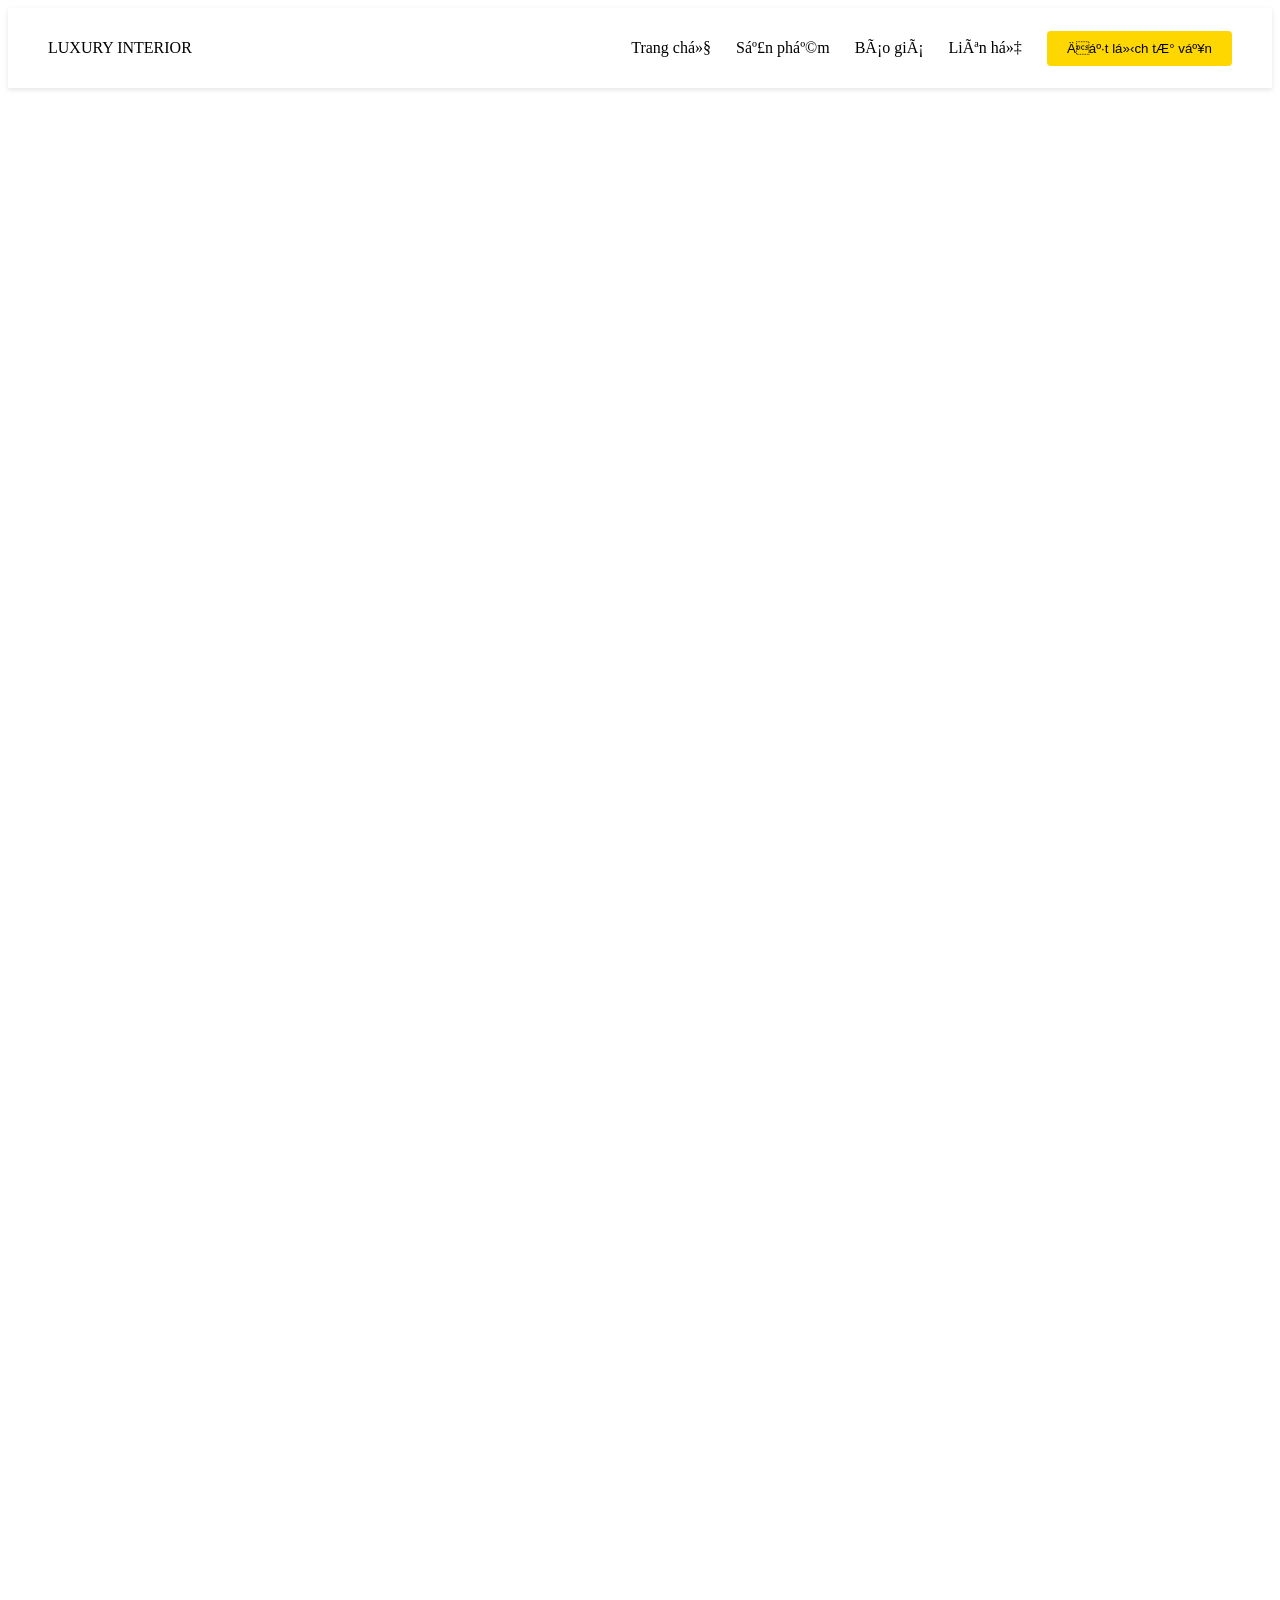
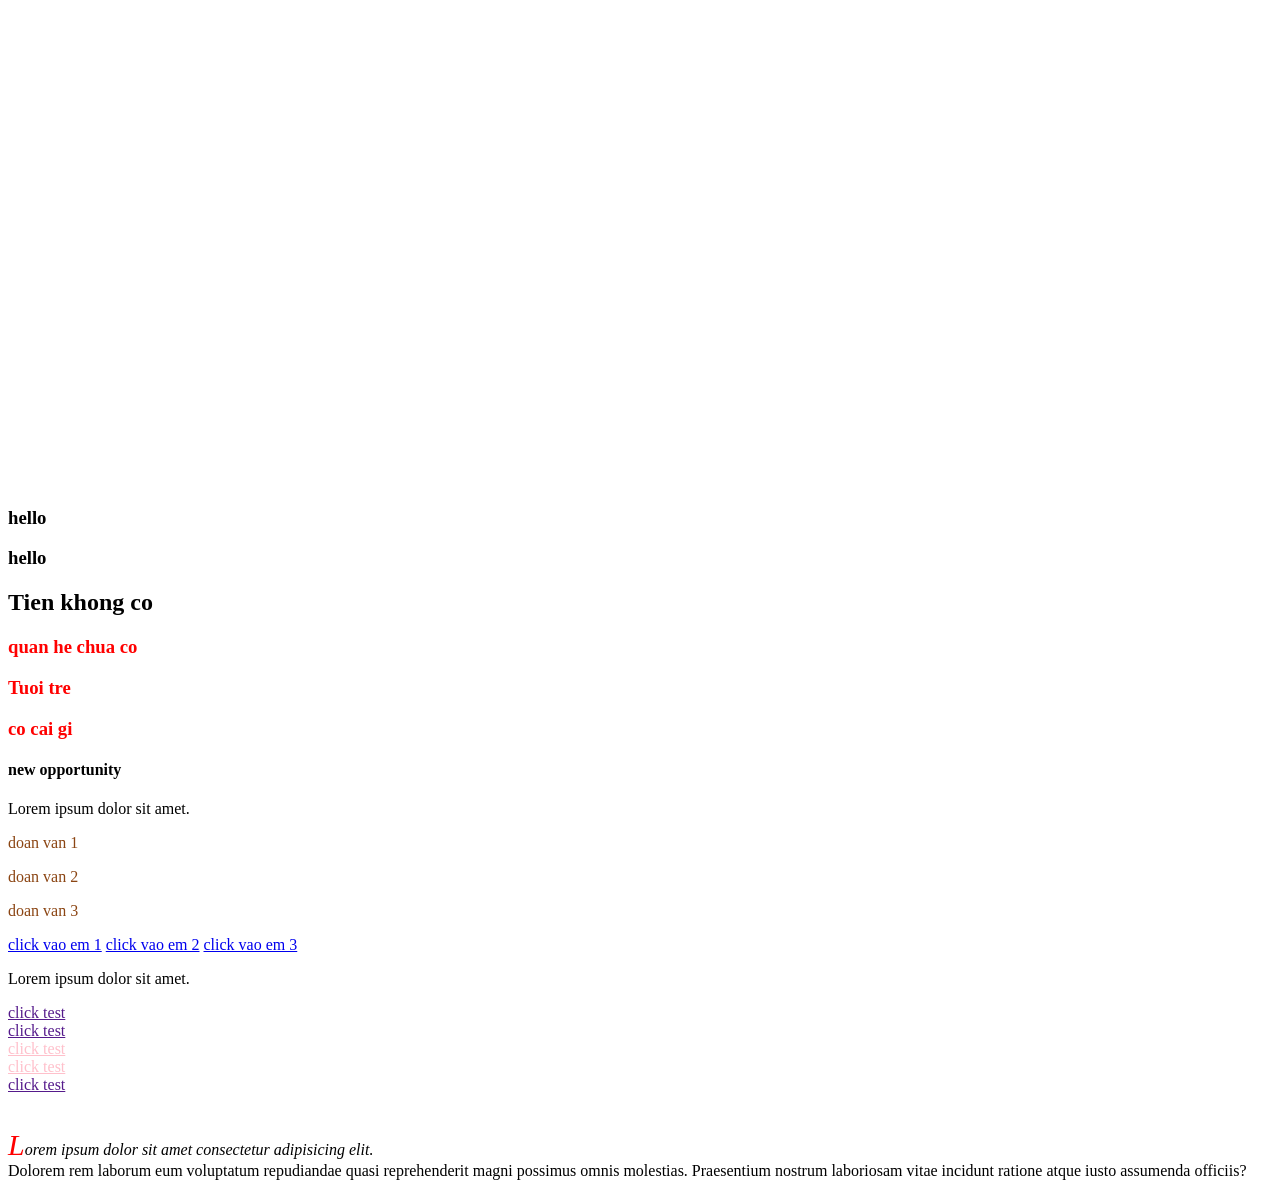
<file: PRACTICE/navigation bar.html>
<!DOCTYPE html>
<html>
    <head>
        <meta charset="uft-8">
        <link rel="stylesheet" href="navigation bar.css">
    </head>

    <body>
        <header>
            <div class="logo">LUXURY INTERIOR</div>
            <div class="navlinks">
                <ul>
                    <li>Trang chủ</li>
                    <li>Sản phẩm</li>
                    <li>Báo giá</li>
                    <li>Liên hệ</li>
                </ul>
                   <button class="cta-button">Đặt lịch tư vấn</button>
            </div>
         
        </header>
        <div class="high"></div>

        <div class="data">
            <h3>hello</h3>
            <h3>hello</h3>
            <h2 class="demo">Tien khong co</h2>
            <h3 class="demo demo2">quan he chua co</h3>
            <h3 class="demo demo2 demo3">Tuoi tre</h3>
            <h3>co cai gi</h3>
            <h4>new opportunity</h4>
        </div>
        <p>Lorem ipsum dolor sit amet.</p>
        <div class="data">
            <p>doan van 1</p>
            <p>doan van 2</p>
            <p>doan van 3</p>
        </div>
        
        <a href="https://vnexpress.net" target="_blank" title="vnexpress trang chu">click vao em 1</a>
        <a href="https://vnexpress.net" target="_self" title="vnexpress.net trang chufdgfd gfdgd">click vao em 2</a>
        <a href="https://vnexpress.net">click vao em 3</a>
        <p href>Lorem ipsum dolor sit amet.</p>
        <a href="" title="pic">click test</a><br>
        <a href="" title="pic-abc-234">click test</a><br>
        <a href="" title="pic_abc234">click test</a><br>
        <a href="" title="pic abc234">click test</a><br>
        <a href="" title="picabc234ac">click test</a><br>
        <br>
        <p class="lo">Lorem ipsum dolor sit amet consectetur adipisicing elit. <br>
            Dolorem rem laborum eum voluptatum repudiandae quasi reprehenderit magni possimus omnis molestias. Praesentium nostrum laboriosam vitae incidunt ratione atque iusto assumenda officiis?</p>
    </body>
</html>
</file>
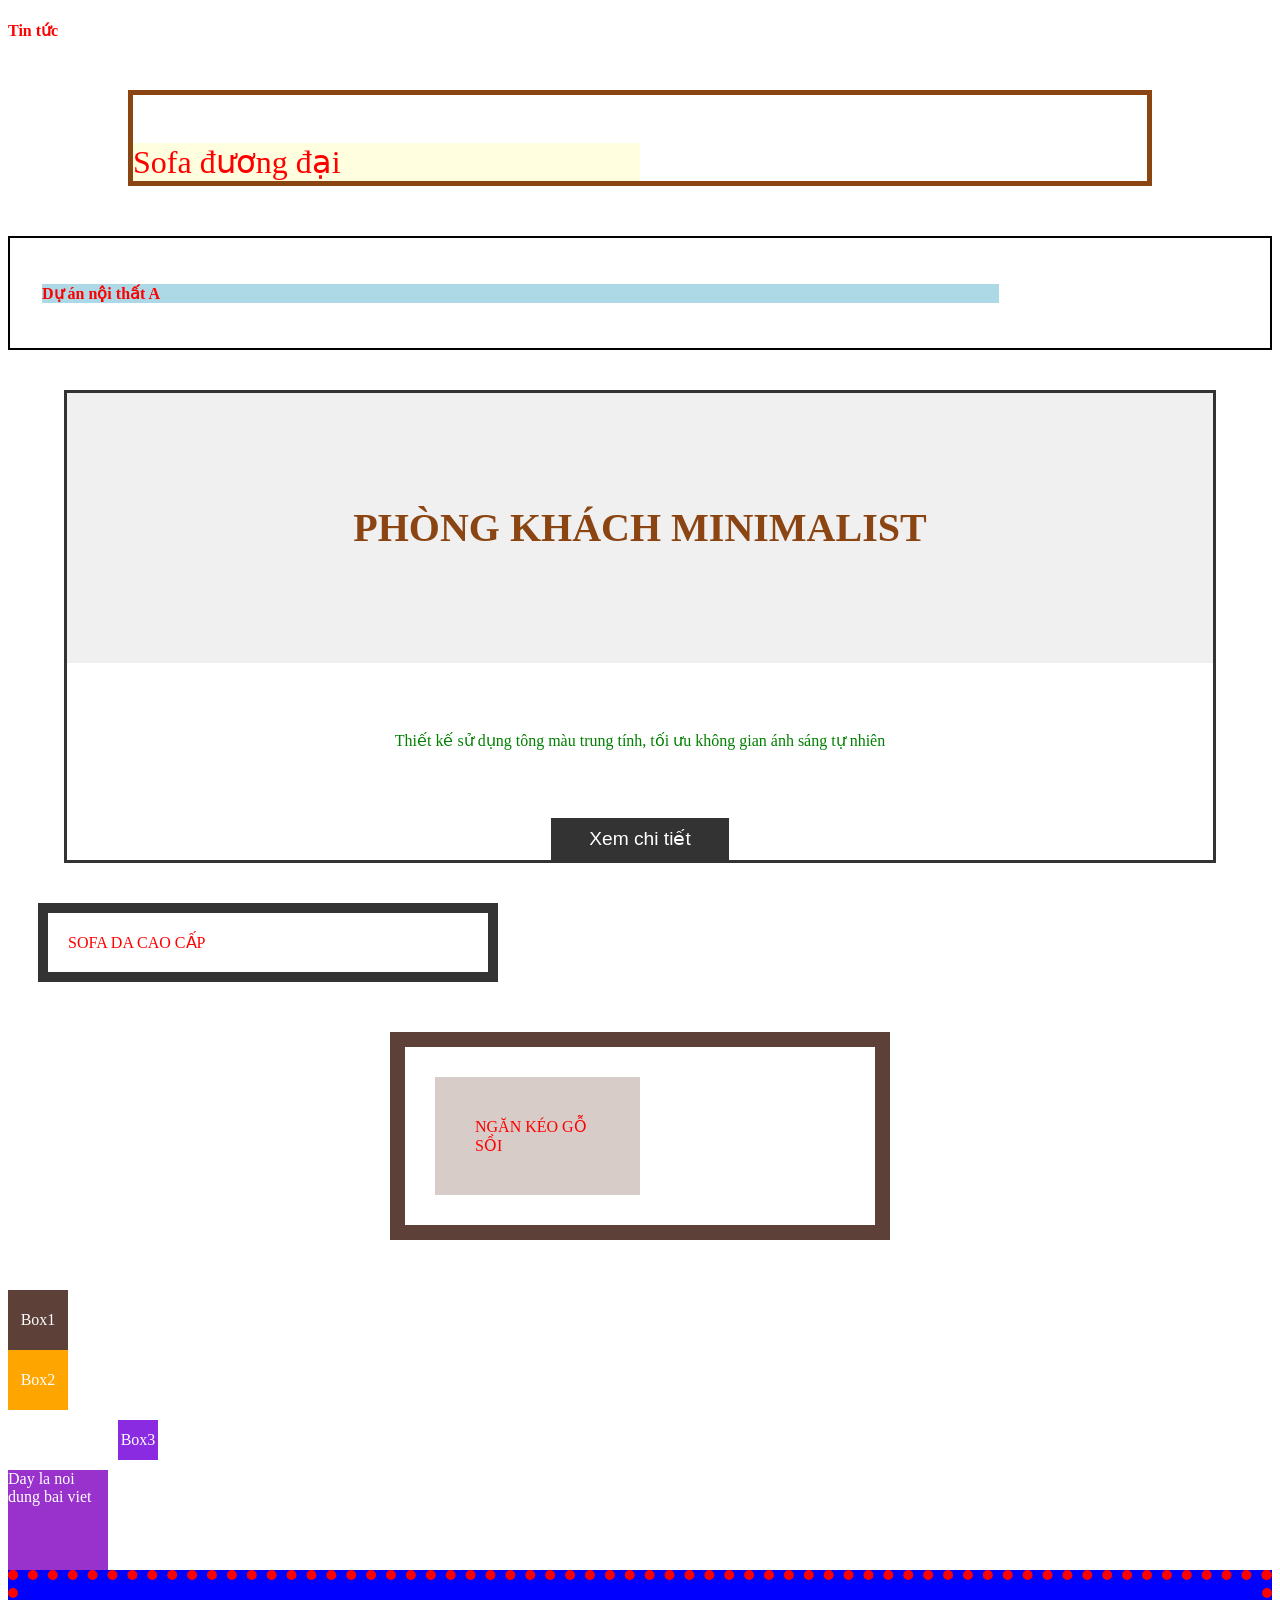
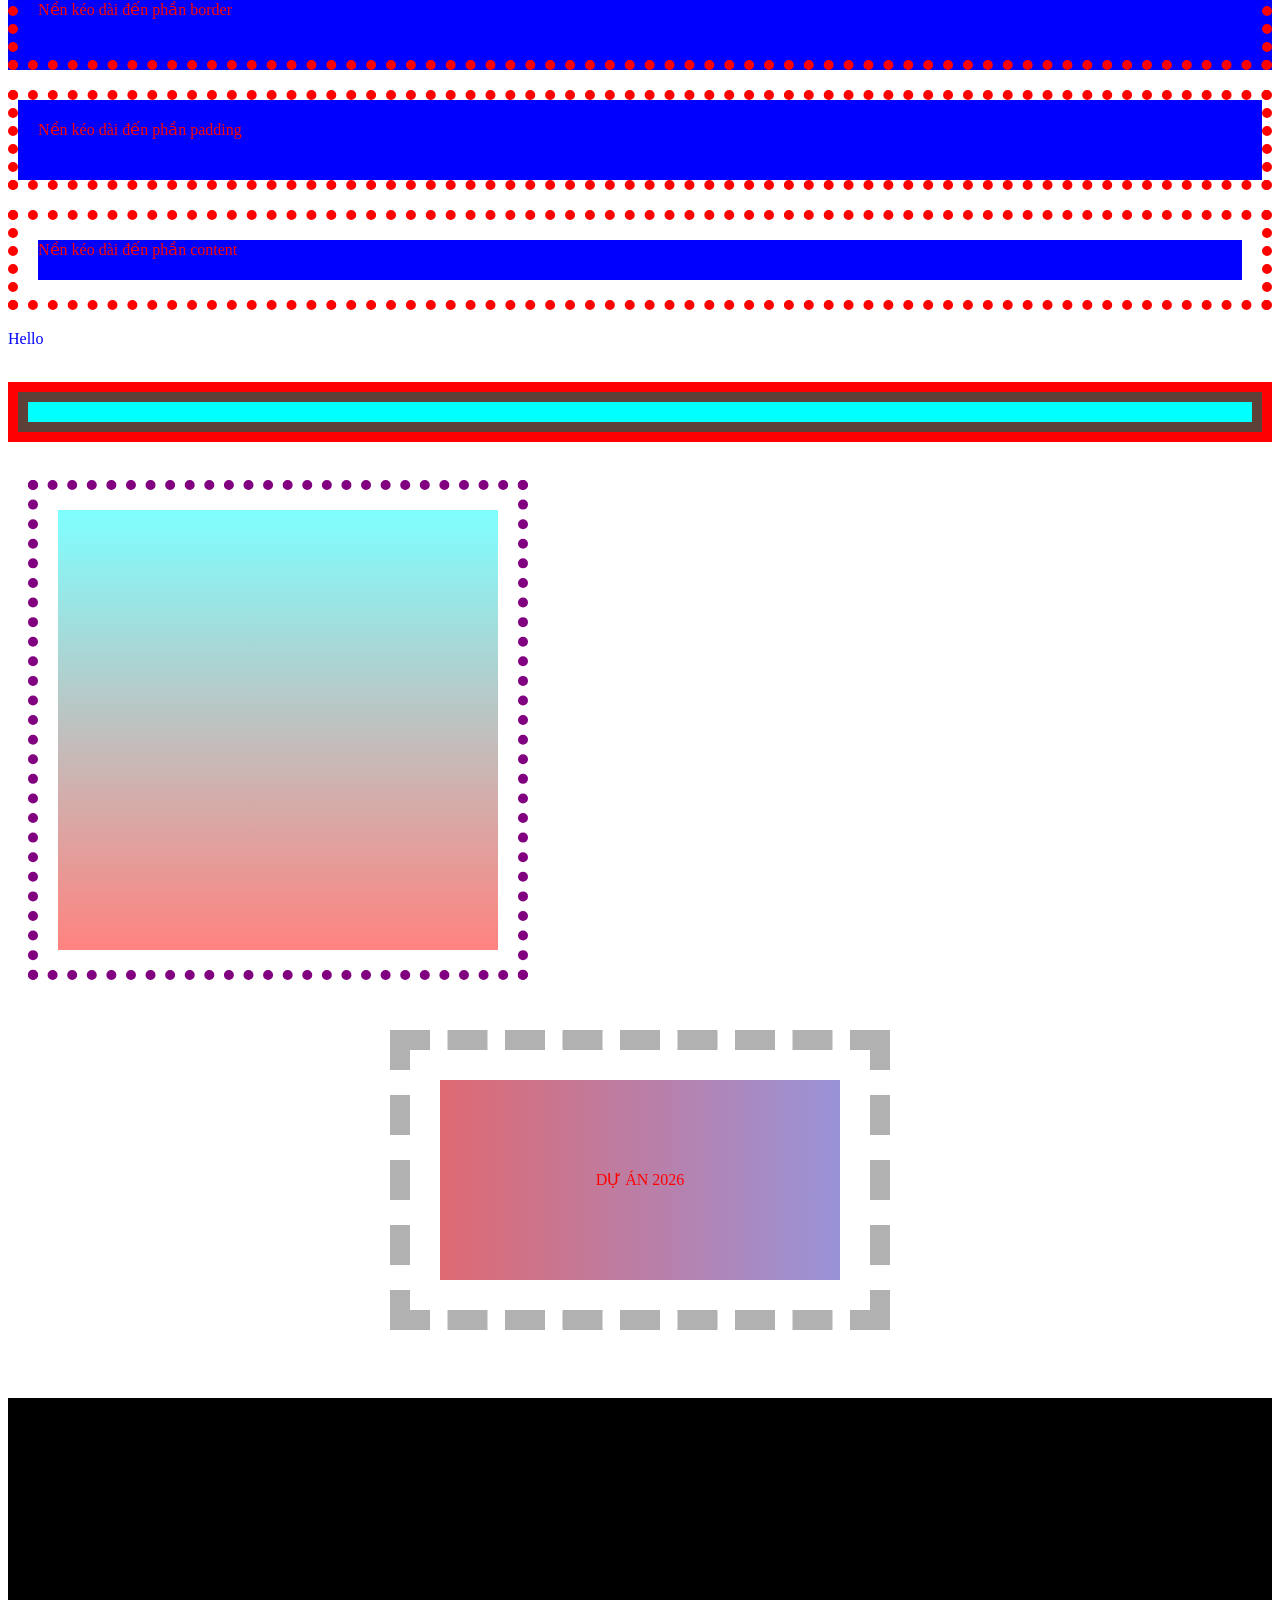
<file: PRACTICE/on-tap.html>
<!DOCTYPE html>
<html>
<!--Phần đầu-->
    <head>
      
        
        <title>Trà Sen</title>
        <meta charset="utf-8">
        <link rel="stylesheet" href="on-tap.css">
        <h4 class="blinking-text">Tin tức</h4>

        <style>
        
          

        </style>
        
    </head>

    <body>
       
       <div class="can-phong">
            <div class="chiec-ghe"> Sofa đương đại</div>
        </div>

        <div class="du-an">
            <h2 class="tieu-de">Dự án nội thất A</h2>
        </div>

       <div class="container">
            <div class="banner">
                <h1 class="header-title">PHÒNG KHÁCH MINIMALIST</h1>
            </div>
            <div class="content-box">
                <p class="description">Thiết kế sử dụng tông màu trung tính, tối ưu không gian ánh sáng tự nhiên</p>
            </div>
            <button class="btn-detail">Xem chi tiết</button>
        </div> 

        <div class="san-pham">
            <div class="thong-tin">SOFA DA CAO CẤP</div>

        </div> 

        <div class="module-tu">
            <div class="ngan-keo">NGĂN KÉO GỖ SỒI</div>
        </div>

        <div class="box box1">Box1</div>
        <div class="box box2">Box2</div>
        <div class="box box3">Box3</div>

        <div class="rectangle">Day la noi dung bai viet</div>

        <div class="header1">Nền kéo dài đến phần border</div>
        <div class="header2">Nền kéo dài đến phần padding</div>
        <div class="header3">Nền kéo dài đến phần content</div>



        <p style="color: orange;" id="title" class="text">Hello</p>
        <br>
        <div class="sample">
            <div class="sample1">
                <div class="sample2"></div>
            </div>
        </div>
        <br>
       <div class="stamp"></div>
       <div class="photo"></div>


        <div class="buc-tuong">
            <div class="tranh-treo">DỰ ÁN 2026</div>

        </div>
        <br>

        <div class="khung-tranh">
            <h1 class="chu-nghe-thuat">LUXURY INTERIOR</h1>

        </div>
       
       <!-- <div class="elip"></div> -->
     <!--   <h1 title="Tiêu đề" id="extra" class="prior">Priority?</h1>
        <h2 class="tieu-de">heading</h2>
        <h3>heading3</h3>
        <ol id="uu-tien"> thu-tu
           
            <li>Internal & External?</li>
            <li>Inline - 1000</li>
            <li>#Id - 100</li>
            <li>.Class - 10</li>
            <li>tag - 1</li>
            <li>Equal specificity</li>
            <li>Universal selector and inherited?</li>
            <li class="quan-trong">!Important</li>
        </ol>

    
        <table id="bang">
            <thead>
                <th class="STT">STT</th>
                <th>Tên</th>
                <th>Địa chỉ</th>
                
            </thead>

            <tbody>
                <tr>
                    <td>1</td>
                    <td>trần văn A</td>
                    <td>Hà Nội</td>
                </tr>
                <tr>
                    <td>2</td>
                    <td>trần văn A 2</td>
                    <td>Hà Nội</td>
                </tr>
                <tr class="A3">
                    <td>3</td>
                    <td>trần văn A 3</td>
                    <td>Hà Nội</td>
                </tr>  
            </tbody>
        </table>
    -->

    </body>

</html>
</file>
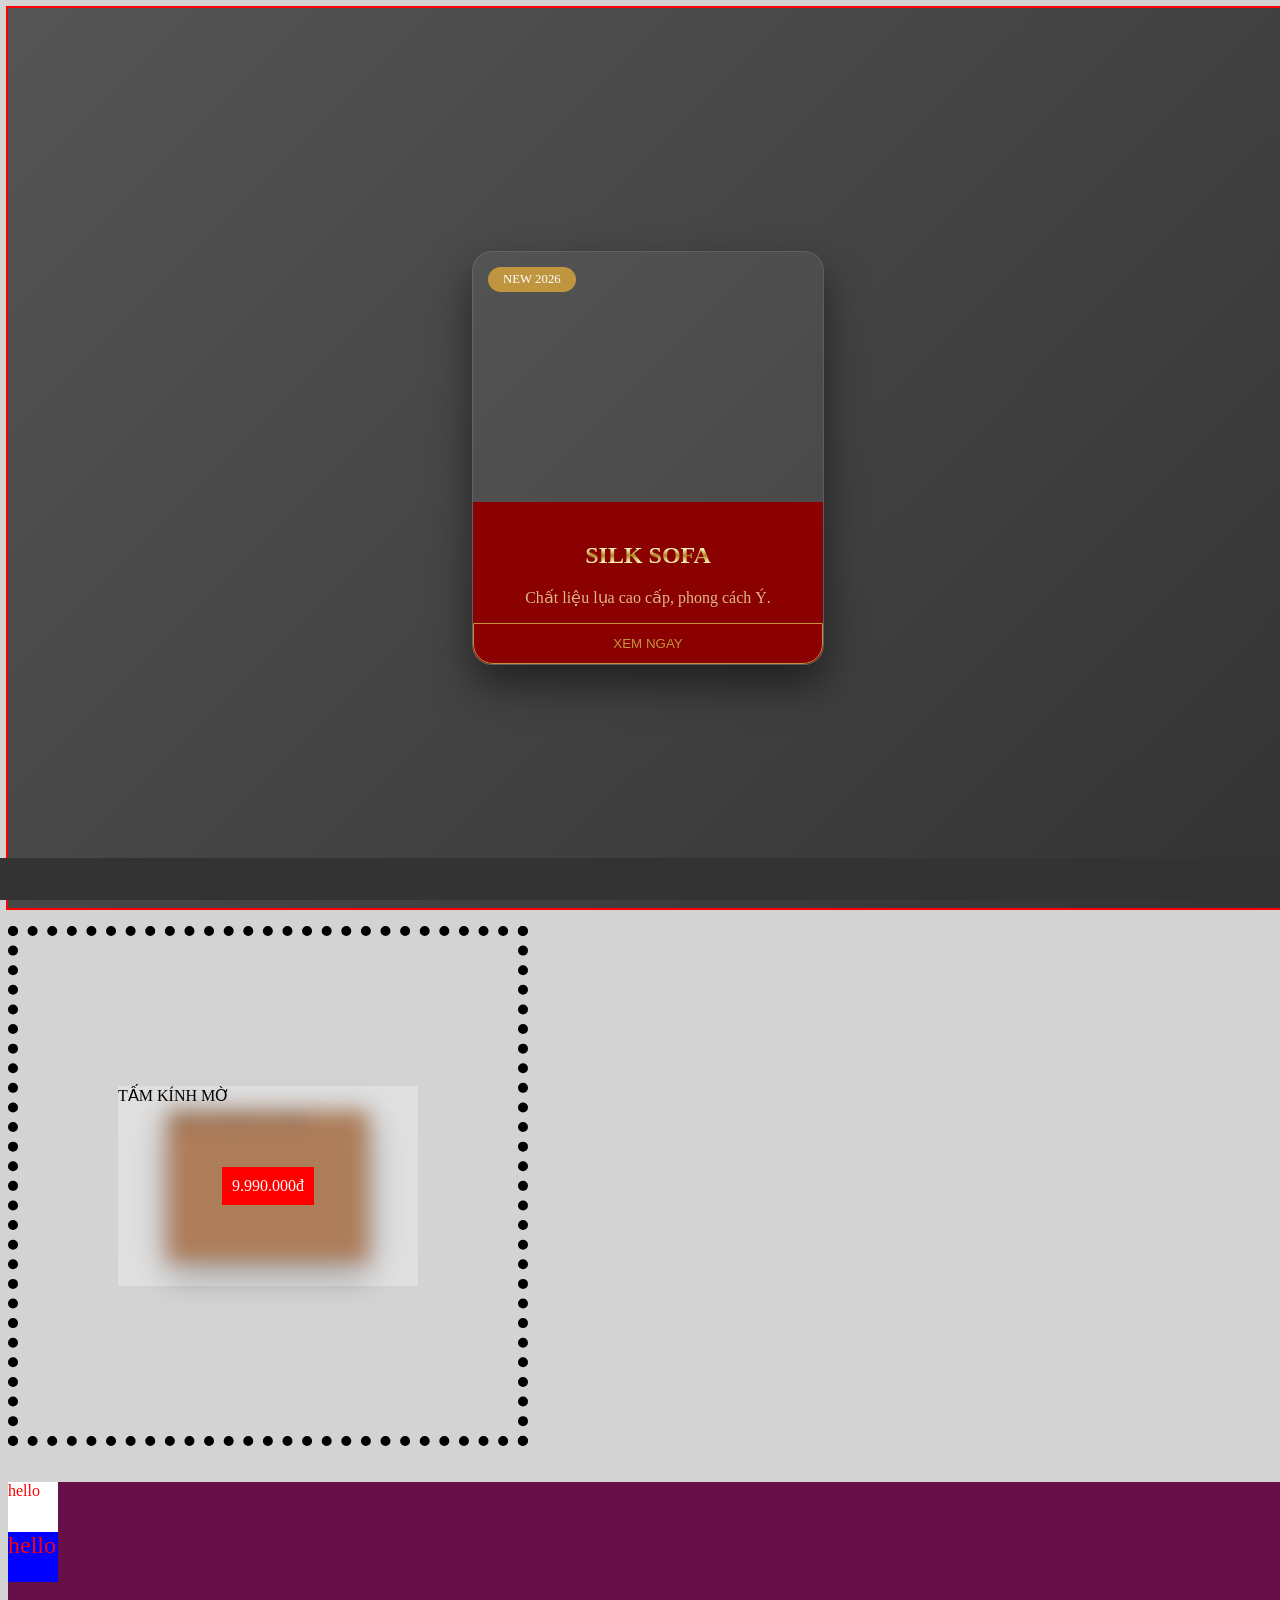
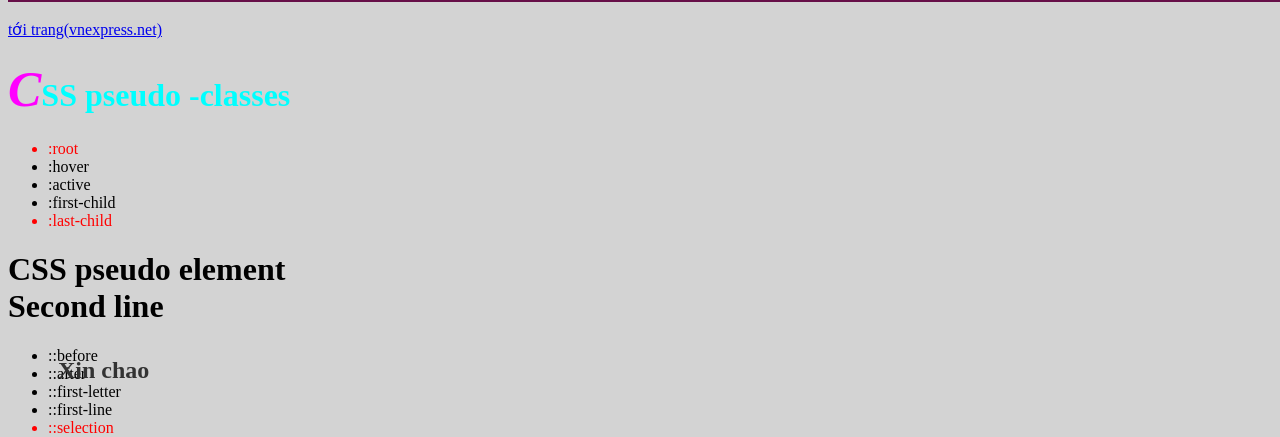
<file: PRACTICE/on-tap2.html>
<!DOCTYPE html>
<html>
    <head>
    <title>Version alpha</title>
    <meta charset="utf-8">
    </head>
    <link rel="stylesheet" href="on-tap2.css">

    <body>
        <!-- <div class="showroom">
            <button class="btn-gold">PREMIUM COLLECTION</button>

        </div> -->

        
        <div class="gallery">
            <div class="card">
                <div class="card-image">
                    <span class="tag">NEW 2026</span>
                </div>
                <div class="card-info">
                    <h2 class="item-name">SILK SOFA</h2>
                    <p class="item-desc">Chất liệu lụa cao cấp, phong cách Ý.</p>
                    <button class="btn-buy">XEM NGAY</button>
                </div>
            </div>

        </div>
<!-- <br> <br>
        <div class="kbox">VLF
            <div class="kbox2">VCC</div>
        </div> -->
<br>
        <div class="showroom">
            <div class="glass-panel">TẤM KÍNH MỜ</div>
        <div class="product-sofa">SOFA TRUNG TÂM</div>
        <div class="price-tag">9.990.000đ</div>

        </div>

        <br> <br>
        <div class="box" abc="Hello New World"></div>
        <br>
        <a href="vnexpress.net">tới trang</a>
<h1 class="sample">CSS pseudo -classes</h1>
        <ul class="pseudo">
            <li>:root</li>
            <li>:hover</li>
            <li>:active</li>
            <li>:first-child</li>
            <li>:last-child</li>
        </ul>

        <h1>CSS pseudo element <br> Second line</h1>
        <ul>
            <li>::before</li>
            <li>::after</li>
            <li>::first-letter</li>
            <li>::first-line</li>
            <li>::selection</li>
        </ul>
        
        <h2 class="act">Xin chao</h2>
       
        <div class="header"></div>
    </body>
</html>
</file>
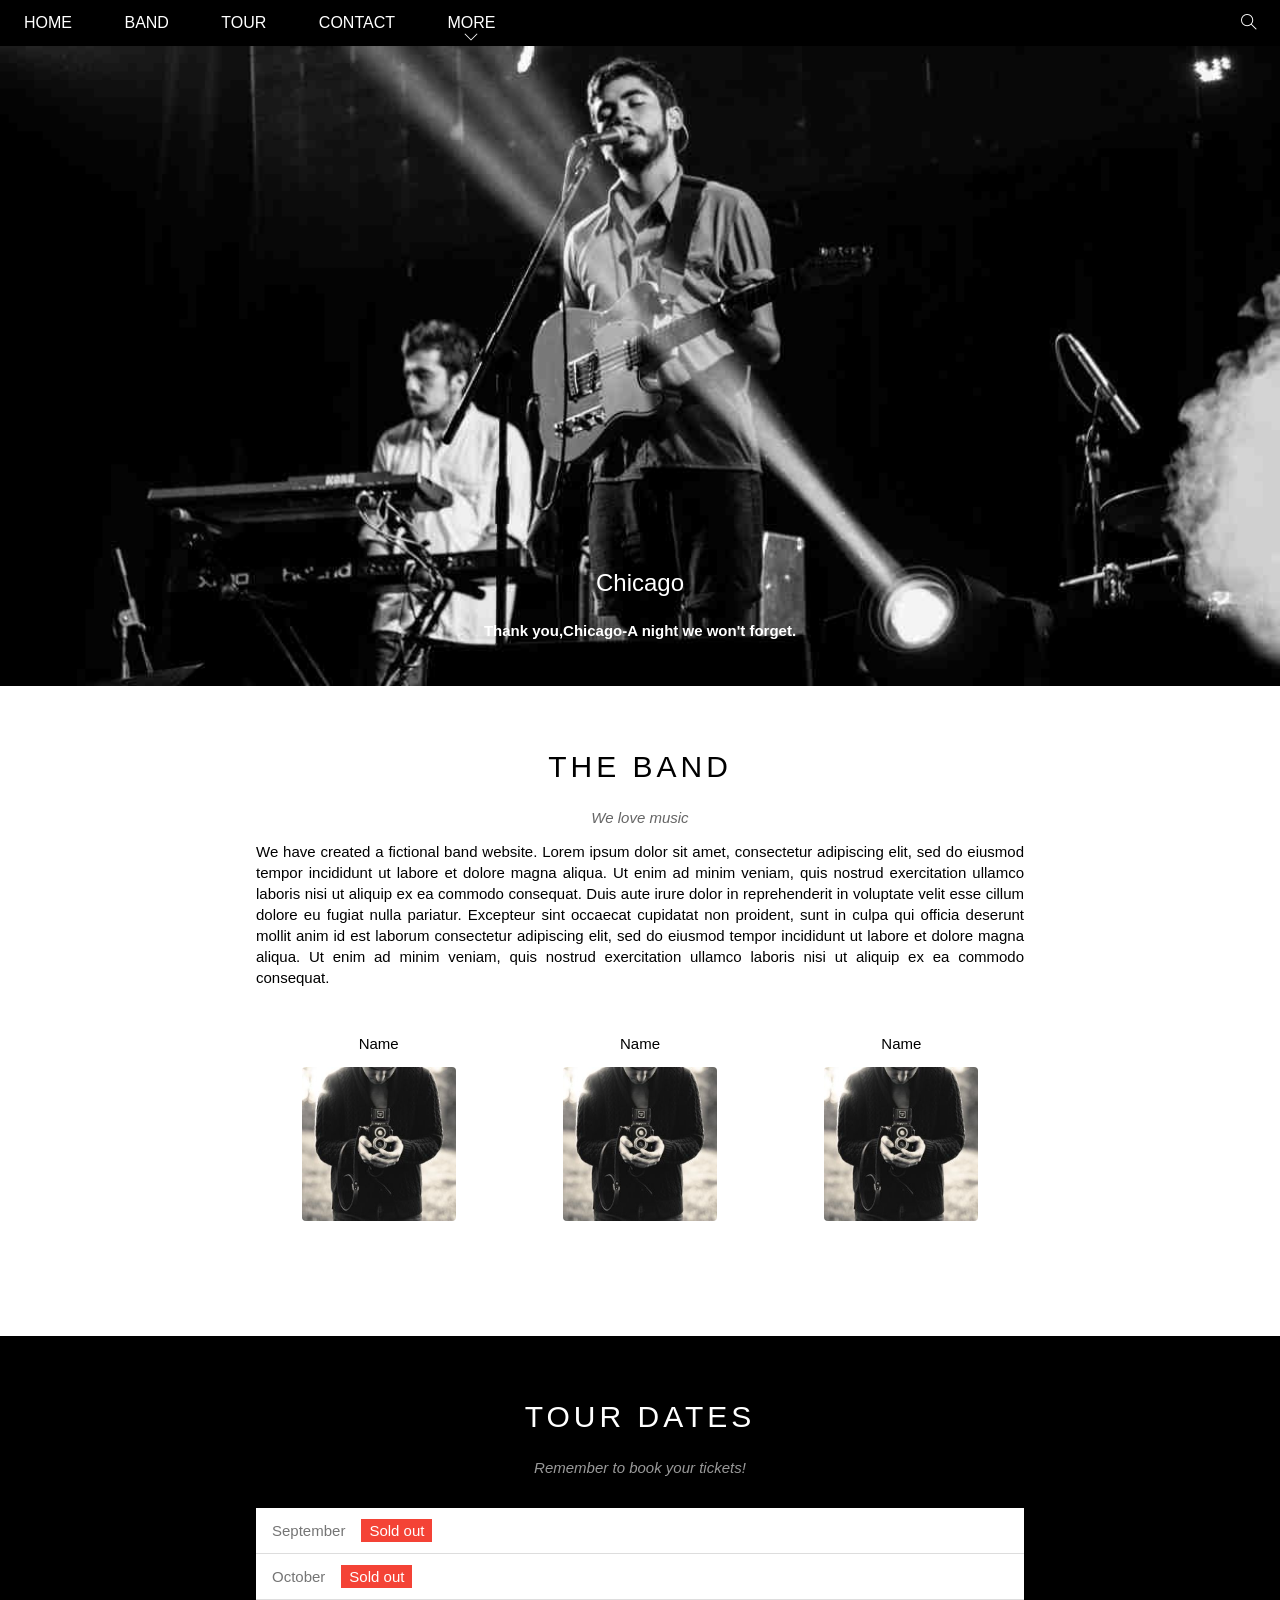
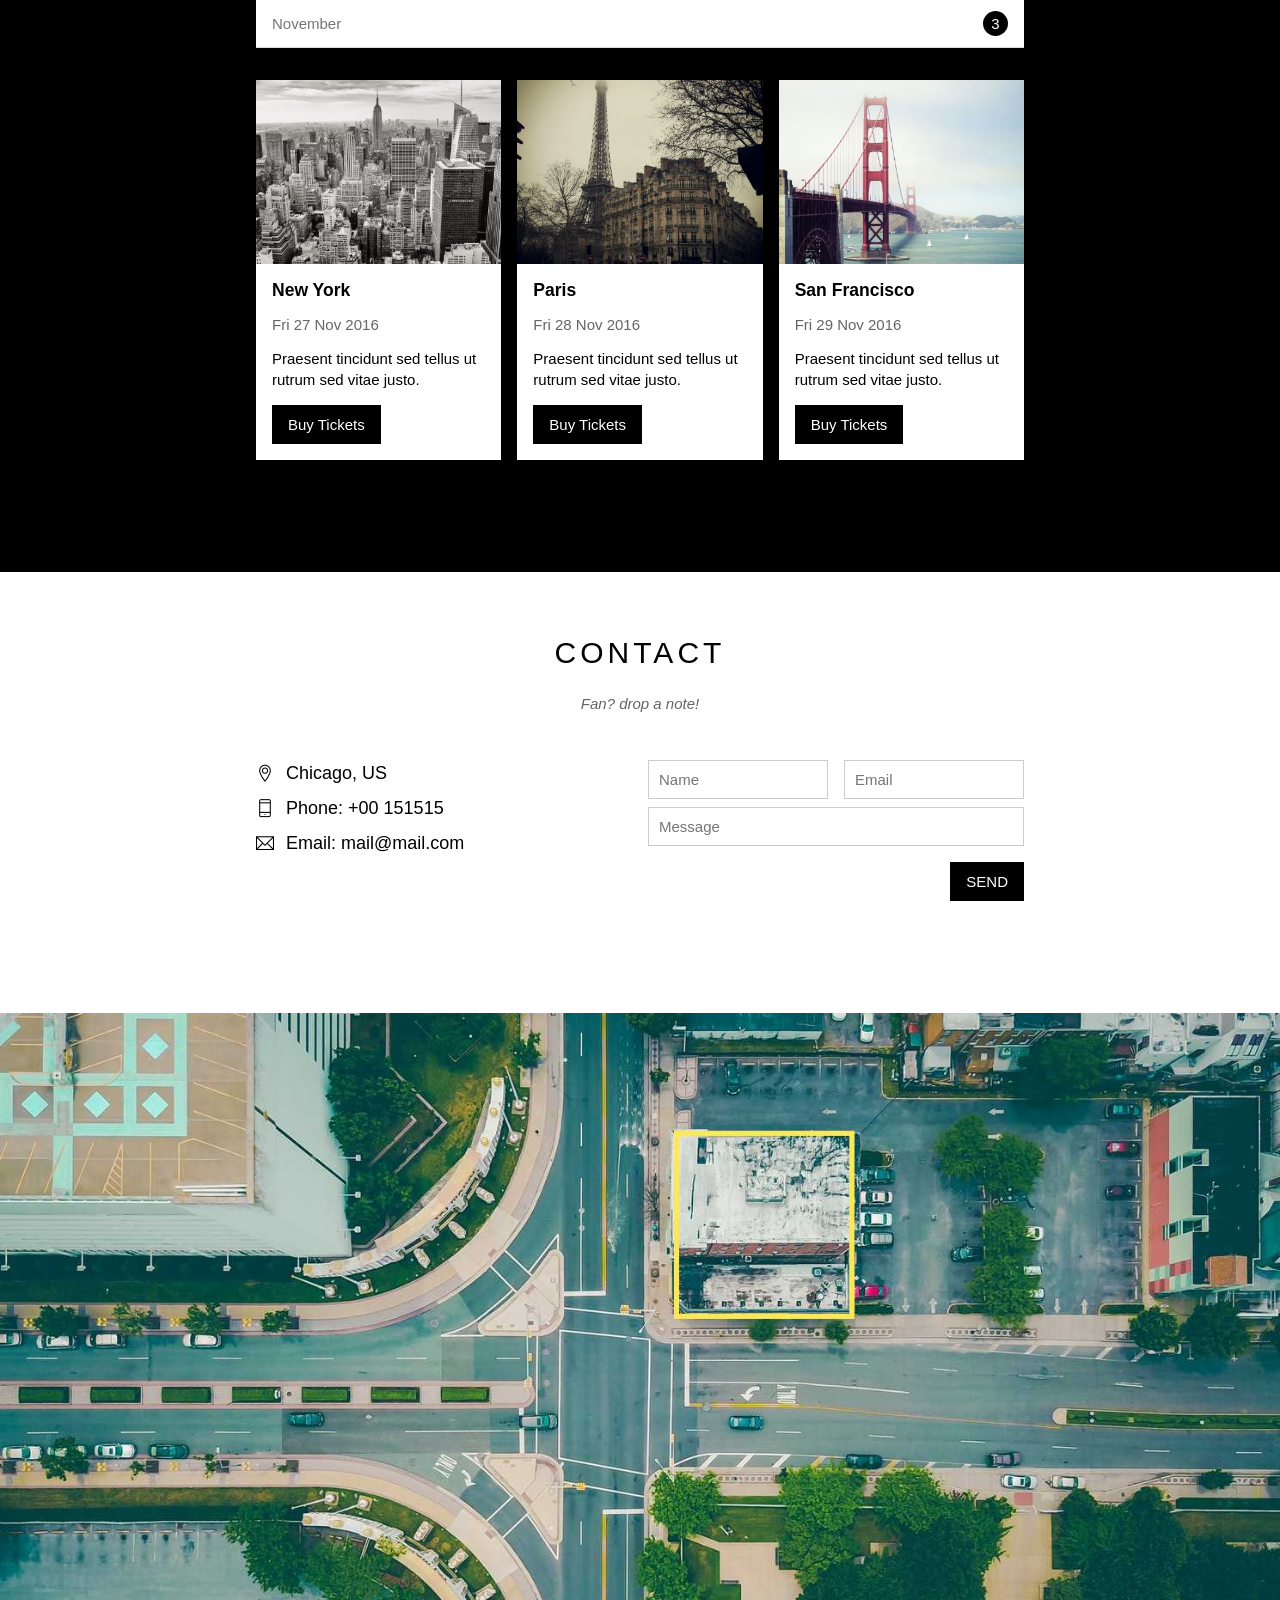
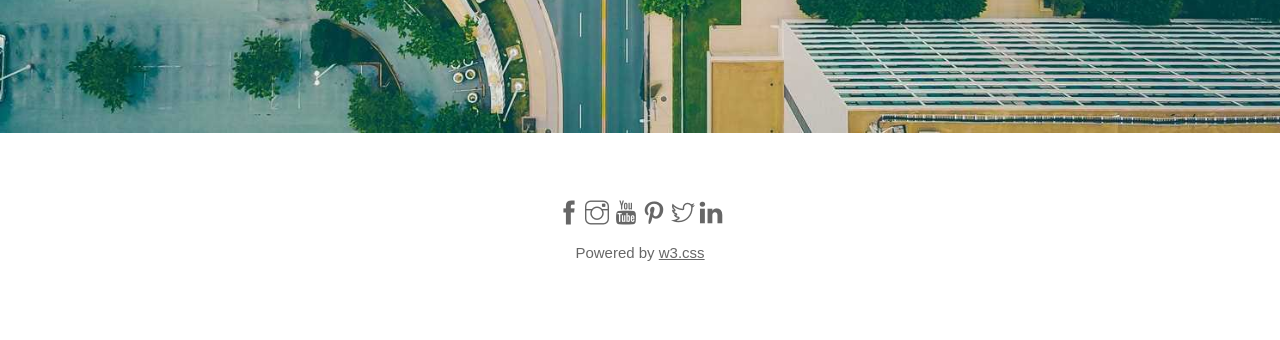
<file: PRACTICE/proj-band.html>
<!DOCTYPE html>
<html lang="en">
<head>
    <meta charset="UTF-8">
    <meta name="viewport" content="width=device-width, initial-scale=1.0">
    <title>The Band</title>
    <link rel="stylesheet" href="proj-band.css">
    <link rel="stylesheet" href="../FIRST PROJECT/w3_band/assets/fonts/themify-icons-font/themify-icons/themify-icons.css">
</head>
<body>
    <div id="main">
        <div id="header">
                <ul id="nav">
                    <li><a href="">home</a></li>
                    <li><a href="">band</a></li>
                    <li><a href="">tour</a></li>
                    <li><a href="">contact</a></li>
                    <li><a href="">
                        more
                        <i class="nav-arrow-down ti-angle-down"></i>
                    </a>
                        <ul class="subnav">
                            <li><a href="">Merchandise</a></li>
                            <li><a href="">Extras</a></li>
                            <li><a href="">Media</a></li>
                        </ul>
                    </li>
                </ul>
                <div class="search-btn">
                    <i class="search-icon ti-search"></i>
                </div>
        </div>
        <div id="slider">
            <div class="text-content">
                <h2 class="text-heading">Chicago</h2>
                <p class="text-desc">Thank you,Chicago-A night we won't forget.</p>
            </div>
        </div>
        <div id="content">
            <div class="content-section">
                <h2 class="content-heading">THE BAND</h2>
                <p class="content-sub-heading">We love music</p>
                <p class="about-text">We have created a fictional band website. Lorem ipsum dolor sit amet, consectetur adipiscing elit, sed do eiusmod tempor incididunt ut labore et dolore magna aliqua. Ut enim ad minim veniam, quis nostrud exercitation ullamco laboris nisi ut aliquip ex ea commodo consequat. Duis aute irure dolor in reprehenderit in voluptate velit esse cillum dolore eu fugiat nulla pariatur. Excepteur sint occaecat cupidatat non proident, sunt in culpa qui officia deserunt mollit anim id est laborum consectetur adipiscing elit, sed do eiusmod tempor incididunt ut labore et dolore magna aliqua. Ut enim ad minim veniam, quis nostrud exercitation ullamco laboris nisi ut aliquip ex ea commodo consequat.</p>
                <div class="row member-list">
                    <div class="col col-third text-center">
                        <p class="member-name">Name</p>
                        <img src="../FIRST PROJECT/w3_band/assets/img/band/member1.jpg" alt="member" class="member-img">
                    </div>
                    <div class="col col-third text-center">
                        <p class="member-name">Name</p>
                        <img src="../FIRST PROJECT/w3_band/assets/img/band/member1.jpg" alt="member" class="member-img">
                    </div>
                    <div class="col col-third text-center">
                        <p class="member-name">Name</p>
                        <img src="../FIRST PROJECT/w3_band/assets/img/band/member1.jpg" alt="member" class="member-img">
                    </div>
                </div>
            </div>
            <div class="tour-section">
                <div class="content-section">
                    <h2 class="content-heading white-text">TOUR DATES</h2>
                    <p class="content-sub-heading white-text">Remember to book your tickets!</p>
                    <br>
                    <ul class="tickets-list">
                        <li>September <span class="sold-out">Sold out</span></li>
                        <li>October <span class="sold-out">Sold out</span></li>
                        <li>November <span class="quantity">3</span></li>
                    </ul>
                    <div class="row places-list">
                        <div class="col col-third">
                            <img src="../FIRST PROJECT/w3_band/assets/img/places/place1.jpg" alt="New York" class="places-img">
                            <div class="places-body">
                                <h3 class="places-heading">New York</h3>
                                <p class="places-date">Fri 27 Nov 2016</p>
                                <p class="places-desc">Praesent tincidunt sed tellus ut rutrum sed vitae justo.</p>
                                <button class="btn js-buy-tickets">Buy Tickets</button>
                            </div>
                        </div>
                         <div class="col col-third">
                            <img src="../FIRST PROJECT/w3_band/assets/img/places/place2.jpg" alt="New York" class="places-img">
                            <div class="places-body">
                                <h3 class="places-heading">Paris</h3>
                                <p class="places-date">Fri 28 Nov 2016</p>
                                <p class="places-desc">Praesent tincidunt sed tellus ut rutrum sed vitae justo.</p>
                                <button class="btn js-buy-tickets">Buy Tickets</button>
                            </div>
                        </div>
                         <div class="col col-third">
                            <img src="../FIRST PROJECT/w3_band/assets/img/places/place3.jpg" alt="San Francisco" class="places-img">
                            <div class="places-body">
                                <h3 class="places-heading">San Francisco</h3>
                                <p class="places-date">Fri 29 Nov 2016</p>
                                <p class="places-desc">Praesent tincidunt sed tellus ut rutrum sed vitae justo.</p>
                                <button class="btn js-buy-tickets">Buy Tickets</button>
                            </div>
                        </div>
                    </div>
                </div>
            </div>
             <div class="content-section">
                <h2 class="content-heading">CONTACT</h2>
                <p class="content-sub-heading">Fan? drop a note!</p>
                <div class="row contact-content">
                    <div class="col col-half contact-info">
                        <p><i class="ti-location-pin"></i>Chicago, US</p>
                        <p><i class="ti-mobile"></i>Phone: +00 151515</p>
                        <p><i class="ti-email"></i>Email: mail@mail.com</p>
                    </div>
                    <div class="col col-half contact-form">
                        <form action="">
                            <div class="row">
                                <div class="col col-half">
                                    <input type="text" required class="form-control" placeholder="Name">
                                </div>
                                <div class="col col-half">
                                    <input type="email" required class="form-control" placeholder="Email">
                                </div>
                            </div>
                            <div class="row mt-8">
                                <div class="col col-full">
                                    <input type="text" required class="form-control" placeholder="Message">
                                </div>
                            </div>
                            <input type="submit" value="SEND" class="btn mt-16 pull-right">
                        </form>
                    </div>
                </div>
            </div>
        </div>
        <div class="map-section">
            <img src="../FIRST PROJECT/w3_band/assets/img/map/map.jpg" alt="MAP">
        </div>
        <div id="footer">
            <div class="socials-list">
                <a href=""><i class="ti-facebook"></i></a>
                <a href=""><i class="ti-instagram"></i></a>
                <a href=""><i class="ti-youtube"></i></a>
                <a href=""><i class="ti-pinterest"></i></a>
                <a href=""><i class="ti-twitter"></i></a>
                <a href=""><i class="ti-linkedin"></i></a>
            </div>
            <p class="copyright">Powered by <a href="">w3.css</a></p>
        </div>
    </div>

    <div class="modal js-modal">
        <div class="modal-container js-modal-container">
            <div class="modal-close js-modal-close"><i class="ti-close"></i></div>
            <header class="modal-header">
                <span class="bag-tickets"><i class="ti-bag"></i>
                Tickets
                </span>
            </header>
            <div class="modal-body">
                <label for="tickets-quantity" class="modal-label"><i class="ti-shopping-cart"></i>
                    Tickets, $15 per person</label>
                <input type="text" id="tickets-quantity" class="modal-input form-control" placeholder="How many?">
                 <label for="tickets-email" class="modal-label"><i class="ti-user"></i>
                    Send To</label>
                <input type="email" id="tickets-email" class="modal-input form-control" placeholder="Enter email">
                <button class="modal-pay-btn">pay <i class="ti-check"></i></button>
            </div>
            <footer class="modal-footer">
                <p class="modal-help">Need <a href="">help?</a></p>
            </footer>
        </div>
    </div>
    <script>
        const buyBtns = document.querySelectorAll('.js-buy-tickets')
        const modal = document.querySelector('.js-modal')
        const modalClose = document.querySelector('.js-modal-close')
        const modalContainer = document.querySelector('.js-modal-container')
        function showBuyTickets() {
            modal.classList.add('open')
        }
        function hideBuyTicket() {
            modal.classList.remove('open')
        }
        for (const buyBtn of buyBtns) {
            buyBtn.addEventListener('click', showBuyTickets)
        }
        modalClose.addEventListener('click', hideBuyTicket)
        modal.addEventListener('click', hideBuyTicket)
        modalContainer.addEventListener('click', function(event){
            event.stopPropagation()
        })

        // const emailInput = document.getElementById('tickets-email');
        // emailInput.addEventListener('input', function() {
        //     if (emailInput.validity.typeMismatch) {
        //         emailInput.setCustomValidity("Please input right email with @");
        //     }
        //     else {
        //         emailInput.setCustomValidity("");
        //     }
        // })
    </script>
</body>
</html>
</file>
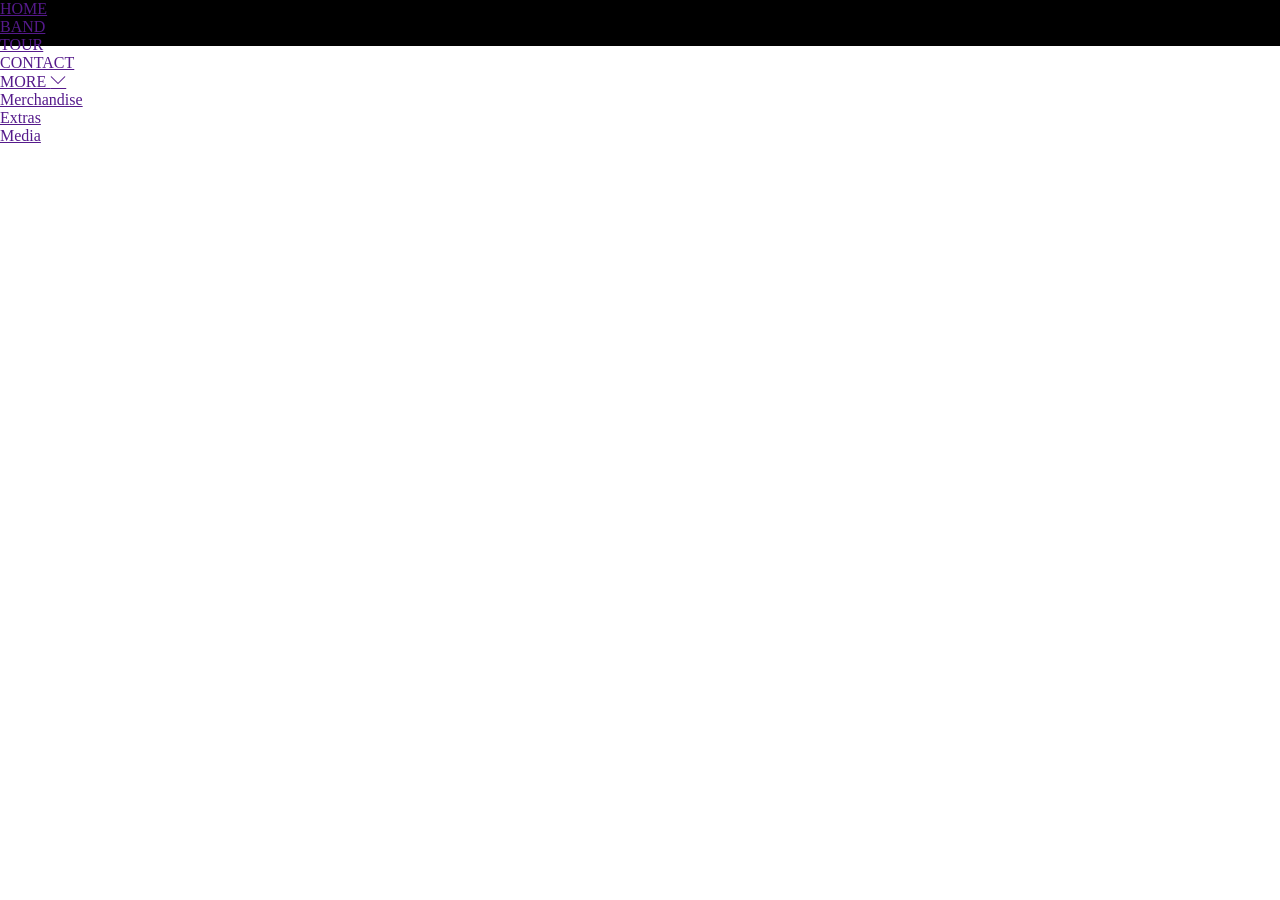
<file: PRACTICE/project.html>
<!DOCTYPE html>
<html lang="en">
<head>
    <meta charset="UTF-8">
    <meta name="viewport" content="width=device-width, initial-scale=1.0">
    <title>New Project</title>
    <link rel="stylesheet" href="project.css">
    <link rel="stylesheet" href="../FIRST PROJECT/w3_band/assets/fonts/themify-icons-font/themify-icons/themify-icons.css">
 
<body>
   <div id="main">
        <div id="header">
           <ul id="nav">
            <li><a href="">home</a></li>
            <li><a href="">band</a></li>
            <li><a href="">tour</a></li>
            <li><a href="">contact</a></li>
            <li><a href="">more
                <i class="nav-arrow-down ti-angle-down"></i>
                <ul class="subnav">
                    <li><a href="">Merchandise</a></li>
                    <li><a href="">Extras</a></li>
                    <li><a href="">Media</a></li>
                </ul>
            </a></li>
           </ul>
           <i class="search-icon search-btn"></i>
        </div>
        <div id="slider">

        </div>
        <div id="content">

        </div>
        <div id="footer">

        </div>
   </div>
   


    

    <script>
        console.log(document.querySelector('#header'));
        console.log(document.querySelector('header')); 
    </script>
</body>

</html>
</file>
<file: F8/assets/css/style.css>
.container :last-child {
    color: blue;
}
</file>
<file: hoc-web/style-self.css>
/* .box {
    border: 5px solid red;
} */

.box {
    background-color: blue;
    /* border: 5px solid black; */
    /* height: 500px; */
    /* position: relative; */
}

.box p {
    height: 500px;
    /* background-color: blue; */
    color: red;
    position: relative;
}
p {
    /* background: yellow; */
    position: absolute;
    top: 550px;
    width: 100%;
    background-color: lightgray;
    color: yellow;
}
.box3 {
    background-color: red;
}

/* background: red; */
/* width: 200px; */
</file>
<file: FIRST PROJECT/w3_band/assets/css/styles.css>
/* .white-text {
    color: #fff !important;
    } */
    
    /* 
    1. Từ ngoài vào trong
    2. Từ trên xuống dưới
    3. Tổng quan đến chi tiết
    
    */
    
    /* 
    1. Vị trí
    2. Kích thước (width, height)
    3. Màu sắc
    4. Font property(font-family, font-style, hình tròn, hình vuông)
    
    */
    
    /* Common */
*{
    padding: 0;
    margin: 0;
    box-sizing: border-box;
       
}
    
html {
    font-family: Arial, Helvetica, sans-serif;
    scroll-behavior: smooth;
}

ul {
    list-style-type: none;
}

.white-text {
    color: #fff !important;
}

.text-center{
    text-align: center !important;
}

.pull-right {
    float: right !important;
}

.mt-8 {
    margin-top: 8px;
}

.mt-16 {
    margin-top: 16px;
}

.clear {
   clear: both;
}

.row {
    margin-left: -8px;
    margin-right: -8px;
    /* padding-top: 32px;
    padding-bottom: 32px; */
}

.row::after {
    content: "";
    display: block;
    clear: both;
}

.col {
    float: left;
    padding-left: 8px;
    padding-right: 8px;
}

.col-full {
    width: 100%;
}

.col-half {
    width: 50%;
}

.col-third {
    width: 33.33333%;
}


/* Main */
#main {

}

#header {
    position: fixed;
    top: 0;
    left: 0;
    right: 0;
    height: 46px;
    background-color: #000;
    z-index: 3;
    /* overflow: hidden; */
   
}

#nav {
    display: inline-block;
}

#nav, .subnav {
    list-style-type: none;
    
}

#nav > li {
display: inline-block;
}

#nav li{
    
    position: relative;

}

#nav > li > a {
    color: #fff;
    text-transform: uppercase;
}

#nav li a {
    
    text-decoration: none;
    line-height: 46px;
    padding: 0 24px;
    display: block;
}

#nav li:hover .subnav {
    display: block;
}

#nav > li:hover > a,
#nav .subnav li:hover a {
    color: #000;
    background-color: #ccc;
}

#nav .subnav {
    display: none;
    min-width: 160px;
    position: absolute;
    top: 100%;
    left: 0;
    background-color: #fff;
    box-shadow: 0 0 10px rgba(0, 0, 0, 0.3);

}

#nav .subnav a {
    color: #000;
    padding: 0 16px;
    line-height: 38px;
    
}

#nav .nav-arrow-down {
    font-size: 14px;
}

#header .mobile-menu-btn {
    position: absolute;
    top: 0;
    right: 0;
    display: none;
}

#header .mobile-menu-btn,
#header .search-btn {
    float: right;
    padding: 0 21px;
}

#header .menu-icon,
#header .search-icon {
    color: #fff;
    font-size: 20px;
    line-height: 46px;
}

#header .search-btn:hover {
    cursor: pointer;
    background-color: #f44336;
}

#header .menu-icon:hover,
#header .mobile-menu-btn:hover {
    background-color: #ccc;
    color: #000;
}

/* #header .mobile-menu-btn:hover .menu-icon {
    color: #000;
} */

#slider {
   /* height: 400px; */
   /* background-color: green; */
   position: relative;
   margin-top: 46px;
   padding-top: 50%;
   background: url(../img/slider/slider1.jpg) top center / cover no-repeat;
}

#slider .text-content {
    position: absolute;
    bottom: 47px;
    color: #fff;
    text-align: center;
    width: 100%;
}

#slider .text-heading {
    font-size: 24px;
    font-weight: 500;
}

#slider .text-description {
    font-size: 15px;
    margin-top: 25px;
}

#content {

}

#content .content-section {
    width: 800px;
    max-width: 100%;
    margin-left: auto;
    margin-right: auto;
    padding: 64px 0 112px;
    padding-left: 16px;
    padding-right: 16px;
}
#content .content-heading {
    text-align: center;
    font-size: 30px;
    font-weight: 500;
    letter-spacing: 4px;
}
#content .content-sub-heading {
    text-align: center;
    font-size: 15px;
    margin-top: 25px;
    font-style: italic;
    opacity: 0.6;

}
#content .about-text {
    text-align: justify;
    font-size: 15px;
    margin-top: 25px;
    line-height: 1.4;
}

#content .members-list {
    /* float: left; */
    margin-top: 47px;
}

#content .member-name {
    font-size: 15px;
    margin-bottom: 15px;
}

#content .member-img {
    width: 154px;
    border-radius: 4px;
}

.tour-section {
    background-color: #000;
}

.tickets-list {
    background-color: #fff;
    margin-top: 40px;
}

.tickets-list li {
    font-size: 15px;
    padding: 11px 16px;
    border-bottom: 1px solid #ddd;
    color: #757575;
}

.tickets-list .sold-out {
    background-color: #f44336;
    color: #fff;
    padding: 3px 8px;
    margin-left: 16px;
}

.tickets-list .quantity {
    float: right;
    width: 25px;
    height: 25px;
    color: #fff;
    background-color: #000;
    border-radius: 50%;
    text-align: center;
    line-height: 25px;
    margin-top: -3px;
}

/* Places */

.places-list {
    /* margin-bottom: 48px; */
    margin-top: 32px;
}

.place-img {
    width: 100%;
    display: block;
}

.place-body {
    background-color: #fff;
    padding: 16px;
    font-size: 15px;
}

.place-heading {
    font-size: 15px;
    font-weight: 600;
}

.place-date {
    margin-top: 15px;
    opacity: 0.6;
}

.place-desc {
    margin-top: 15px;
    line-height: 1.4;
}

.btn {
    color: #fff;
    background-color: #000;
    text-decoration: none;
    padding: 11px 20px;
    display: inline-block;
    margin-top: 15px;
    border: none;
    cursor: pointer;
}

.place-img:hover {
    opacity: 0.6;
}

.btn:hover {
    color: #000;
    background-color: #ccc;
}



.modal {
    position: fixed;
    top: 0;
    right: 0;
    bottom: 0;
    left: 0;
    background-color: rgba(0, 0, 0, 0.3);
    display: none;
    align-items: center;
    justify-content: center;
    /* opacity: 0; */
}
.modal.open {
    /* opacity: 1; */
    display: flex;
}

.modal-container {
    width: 900px;
    max-width: calc(100% - 32px);
    min-height: 200px;
    background-color: #fff;
    font-size: 15px;
    position: relative;
    animation: fadeIn 0.5s ease;
}

.modal-header {
    height: 130px;
    background-color: #009688;
    color: #fff;
    display: grid;
    place-items: center;
    font-size: 30px;
    letter-spacing: 4px;
}

.modal-close {
    position: absolute;
    right: 0;
    color: #fff;
    padding: 12px;
    cursor: pointer;
}

.modal-body {
    padding: 16px;
}

.modal-label {
    display: block;
    margin-bottom: 8px;
}

.modal-input {
    margin-bottom: 24px;
    width: 100%;
    padding: 11px;
    border: 1px solid #ccc;
}

#buy-tickets {
    width: 100%;
    background-color: #009688;
    padding: 18px;
    border: none;
    text-transform: uppercase;
    color: #fff;
    font-weight: 700;
    cursor: pointer;
}

.modal-footer {
    padding: 16px;
    text-align: right;
}

.modal-footer a {
    color: #2196f3;
}

#buy-tickets:hover {
    opacity: 0.8;
}

.modal-close:hover {
    opacity: 0.8;
}

@keyframes fadeIn {
    from{
        transform: translateY(-150px);
        opacity: 0;
    }
    to{
        transform: translateY(0);
        opacity: 1;
    }
}


/* contact-form */

.contact-content {
    margin-top: 48px;
}

.contact-info {
    font-size: 18px;
    line-height: 1.5;
}

.contact-info i[class*="ti-"] {
    width: 30px;
    display: inline-block;
}

.contact-form {
    font-size: 15px;
}

.contact-form .form-control {
    padding: 10px;
    border: 1px solid #ccc;
    width: 100%;
}

.map-section img {
    width: 100%;
}


/* Footer */

#footer {
    padding: 64px 16px;
    text-align: center;
}

#footer .socials-list {
    font-size: 24px;
}

#footer .socials-list a {
    color: rgba(0, 0, 0, 0.6);
    text-decoration: none;

}

#footer .copyright {
    color: rgba(0, 0, 0, 0.6);
    font-size: 15px;
    margin: 15px 0;
}

#footer .copyright a {
    color: rgba(0, 0, 0, 0.6);
}

#footer .socials-list a:hover,
#footer .copyright a:hover {
    color: rgba(0, 0, 0, 0.4);

}
</file>
<file: FIRST PROJECT/w3_band/assets/css/responsive.css>
/*PC  */
 @media (min-width: 1024px) {
            .pc {
                 display: block;
        }
        }
/* TABLET */
@media (min-width: 740px) and (max-width: 1023px) {
            .tablet {
                display: block;
            }
        }
 /* MOBILE */
@media (max-width: 739.9px) {
            .mobile {
                display: block;
            }
    
    #header {
        overflow: hidden;
    }

    #header .mobile-menu-btn {
        display: block;
    }

    #header .search-btn {
    display: none;
    }

    #nav {
        display: block;
    }

    #nav li a {
        padding: 1px 24px;
    }

    #nav > li {
    display: block;
    }

    #nav > li:first-child {
        display: inline-block;
    }

    #nav .subnav {
        position: initial;
        background-color: #333;
    }

    #nav .subnav a {
        color: #fff;
        padding: 5px 41px;
    }

}
</file>
<file: FIRST PROJECT/w3_band/assets/fonts/themify-icons-font/themify-icons/themify-icons.css>
@font-face {
	font-family: 'themify';
	src:url('fonts/themify.eot?-fvbane');
	src:url('fonts/themify.eot?#iefix-fvbane') format('embedded-opentype'),
		url('fonts/themify.woff?-fvbane') format('woff'),
		url('fonts/themify.ttf?-fvbane') format('truetype'),
		url('fonts/themify.svg?-fvbane#themify') format('svg');
	font-weight: normal;
	font-style: normal;
}

[class^="ti-"], [class*=" ti-"] {
	font-family: 'themify';
	speak: none;
	font-style: normal;
	font-weight: normal;
	font-variant: normal;
	text-transform: none;
	line-height: 1;

	/* Better Font Rendering =========== */
	-webkit-font-smoothing: antialiased;
	-moz-osx-font-smoothing: grayscale;
}

.ti-wand:before {
	content: "\e600";
}
.ti-volume:before {
	content: "\e601";
}
.ti-user:before {
	content: "\e602";
}
.ti-unlock:before {
	content: "\e603";
}
.ti-unlink:before {
	content: "\e604";
}
.ti-trash:before {
	content: "\e605";
}
.ti-thought:before {
	content: "\e606";
}
.ti-target:before {
	content: "\e607";
}
.ti-tag:before {
	content: "\e608";
}
.ti-tablet:before {
	content: "\e609";
}
.ti-star:before {
	content: "\e60a";
}
.ti-spray:before {
	content: "\e60b";
}
.ti-signal:before {
	content: "\e60c";
}
.ti-shopping-cart:before {
	content: "\e60d";
}
.ti-shopping-cart-full:before {
	content: "\e60e";
}
.ti-settings:before {
	content: "\e60f";
}
.ti-search:before {
	content: "\e610";
}
.ti-zoom-in:before {
	content: "\e611";
}
.ti-zoom-out:before {
	content: "\e612";
}
.ti-cut:before {
	content: "\e613";
}
.ti-ruler:before {
	content: "\e614";
}
.ti-ruler-pencil:before {
	content: "\e615";
}
.ti-ruler-alt:before {
	content: "\e616";
}
.ti-bookmark:before {
	content: "\e617";
}
.ti-bookmark-alt:before {
	content: "\e618";
}
.ti-reload:before {
	content: "\e619";
}
.ti-plus:before {
	content: "\e61a";
}
.ti-pin:before {
	content: "\e61b";
}
.ti-pencil:before {
	content: "\e61c";
}
.ti-pencil-alt:before {
	content: "\e61d";
}
.ti-paint-roller:before {
	content: "\e61e";
}
.ti-paint-bucket:before {
	content: "\e61f";
}
.ti-na:before {
	content: "\e620";
}
.ti-mobile:before {
	content: "\e621";
}
.ti-minus:before {
	content: "\e622";
}
.ti-medall:before {
	content: "\e623";
}
.ti-medall-alt:before {
	content: "\e624";
}
.ti-marker:before {
	content: "\e625";
}
.ti-marker-alt:before {
	content: "\e626";
}
.ti-arrow-up:before {
	content: "\e627";
}
.ti-arrow-right:before {
	content: "\e628";
}
.ti-arrow-left:before {
	content: "\e629";
}
.ti-arrow-down:before {
	content: "\e62a";
}
.ti-lock:before {
	content: "\e62b";
}
.ti-location-arrow:before {
	content: "\e62c";
}
.ti-link:before {
	content: "\e62d";
}
.ti-layout:before {
	content: "\e62e";
}
.ti-layers:before {
	content: "\e62f";
}
.ti-layers-alt:before {
	content: "\e630";
}
.ti-key:before {
	content: "\e631";
}
.ti-import:before {
	content: "\e632";
}
.ti-image:before {
	content: "\e633";
}
.ti-heart:before {
	content: "\e634";
}
.ti-heart-broken:before {
	content: "\e635";
}
.ti-hand-stop:before {
	content: "\e636";
}
.ti-hand-open:before {
	content: "\e637";
}
.ti-hand-drag:before {
	content: "\e638";
}
.ti-folder:before {
	content: "\e639";
}
.ti-flag:before {
	content: "\e63a";
}
.ti-flag-alt:before {
	content: "\e63b";
}
.ti-flag-alt-2:before {
	content: "\e63c";
}
.ti-eye:before {
	content: "\e63d";
}
.ti-export:before {
	content: "\e63e";
}
.ti-exchange-vertical:before {
	content: "\e63f";
}
.ti-desktop:before {
	content: "\e640";
}
.ti-cup:before {
	content: "\e641";
}
.ti-crown:before {
	content: "\e642";
}
.ti-comments:before {
	content: "\e643";
}
.ti-comment:before {
	content: "\e644";
}
.ti-comment-alt:before {
	content: "\e645";
}
.ti-close:before {
	content: "\e646";
}
.ti-clip:before {
	content: "\e647";
}
.ti-angle-up:before {
	content: "\e648";
}
.ti-angle-right:before {
	content: "\e649";
}
.ti-angle-left:before {
	content: "\e64a";
}
.ti-angle-down:before {
	content: "\e64b";
}
.ti-check:before {
	content: "\e64c";
}
.ti-check-box:before {
	content: "\e64d";
}
.ti-camera:before {
	content: "\e64e";
}
.ti-announcement:before {
	content: "\e64f";
}
.ti-brush:before {
	content: "\e650";
}
.ti-briefcase:before {
	content: "\e651";
}
.ti-bolt:before {
	content: "\e652";
}
.ti-bolt-alt:before {
	content: "\e653";
}
.ti-blackboard:before {
	content: "\e654";
}
.ti-bag:before {
	content: "\e655";
}
.ti-move:before {
	content: "\e656";
}
.ti-arrows-vertical:before {
	content: "\e657";
}
.ti-arrows-horizontal:before {
	content: "\e658";
}
.ti-fullscreen:before {
	content: "\e659";
}
.ti-arrow-top-right:before {
	content: "\e65a";
}
.ti-arrow-top-left:before {
	content: "\e65b";
}
.ti-arrow-circle-up:before {
	content: "\e65c";
}
.ti-arrow-circle-right:before {
	content: "\e65d";
}
.ti-arrow-circle-left:before {
	content: "\e65e";
}
.ti-arrow-circle-down:before {
	content: "\e65f";
}
.ti-angle-double-up:before {
	content: "\e660";
}
.ti-angle-double-right:before {
	content: "\e661";
}
.ti-angle-double-left:before {
	content: "\e662";
}
.ti-angle-double-down:before {
	content: "\e663";
}
.ti-zip:before {
	content: "\e664";
}
.ti-world:before {
	content: "\e665";
}
.ti-wheelchair:before {
	content: "\e666";
}
.ti-view-list:before {
	content: "\e667";
}
.ti-view-list-alt:before {
	content: "\e668";
}
.ti-view-grid:before {
	content: "\e669";
}
.ti-uppercase:before {
	content: "\e66a";
}
.ti-upload:before {
	content: "\e66b";
}
.ti-underline:before {
	content: "\e66c";
}
.ti-truck:before {
	content: "\e66d";
}
.ti-timer:before {
	content: "\e66e";
}
.ti-ticket:before {
	content: "\e66f";
}
.ti-thumb-up:before {
	content: "\e670";
}
.ti-thumb-down:before {
	content: "\e671";
}
.ti-text:before {
	content: "\e672";
}
.ti-stats-up:before {
	content: "\e673";
}
.ti-stats-down:before {
	content: "\e674";
}
.ti-split-v:before {
	content: "\e675";
}
.ti-split-h:before {
	content: "\e676";
}
.ti-smallcap:before {
	content: "\e677";
}
.ti-shine:before {
	content: "\e678";
}
.ti-shift-right:before {
	content: "\e679";
}
.ti-shift-left:before {
	content: "\e67a";
}
.ti-shield:before {
	content: "\e67b";
}
.ti-notepad:before {
	content: "\e67c";
}
.ti-server:before {
	content: "\e67d";
}
.ti-quote-right:before {
	content: "\e67e";
}
.ti-quote-left:before {
	content: "\e67f";
}
.ti-pulse:before {
	content: "\e680";
}
.ti-printer:before {
	content: "\e681";
}
.ti-power-off:before {
	content: "\e682";
}
.ti-plug:before {
	content: "\e683";
}
.ti-pie-chart:before {
	content: "\e684";
}
.ti-paragraph:before {
	content: "\e685";
}
.ti-panel:before {
	content: "\e686";
}
.ti-package:before {
	content: "\e687";
}
.ti-music:before {
	content: "\e688";
}
.ti-music-alt:before {
	content: "\e689";
}
.ti-mouse:before {
	content: "\e68a";
}
.ti-mouse-alt:before {
	content: "\e68b";
}
.ti-money:before {
	content: "\e68c";
}
.ti-microphone:before {
	content: "\e68d";
}
.ti-menu:before {
	content: "\e68e";
}
.ti-menu-alt:before {
	content: "\e68f";
}
.ti-map:before {
	content: "\e690";
}
.ti-map-alt:before {
	content: "\e691";
}
.ti-loop:before {
	content: "\e692";
}
.ti-location-pin:before {
	content: "\e693";
}
.ti-list:before {
	content: "\e694";
}
.ti-light-bulb:before {
	content: "\e695";
}
.ti-Italic:before {
	content: "\e696";
}
.ti-info:before {
	content: "\e697";
}
.ti-infinite:before {
	content: "\e698";
}
.ti-id-badge:before {
	content: "\e699";
}
.ti-hummer:before {
	content: "\e69a";
}
.ti-home:before {
	content: "\e69b";
}
.ti-help:before {
	content: "\e69c";
}
.ti-headphone:before {
	content: "\e69d";
}
.ti-harddrives:before {
	content: "\e69e";
}
.ti-harddrive:before {
	content: "\e69f";
}
.ti-gift:before {
	content: "\e6a0";
}
.ti-game:before {
	content: "\e6a1";
}
.ti-filter:before {
	content: "\e6a2";
}
.ti-files:before {
	content: "\e6a3";
}
.ti-file:before {
	content: "\e6a4";
}
.ti-eraser:before {
	content: "\e6a5";
}
.ti-envelope:before {
	content: "\e6a6";
}
.ti-download:before {
	content: "\e6a7";
}
.ti-direction:before {
	content: "\e6a8";
}
.ti-direction-alt:before {
	content: "\e6a9";
}
.ti-dashboard:before {
	content: "\e6aa";
}
.ti-control-stop:before {
	content: "\e6ab";
}
.ti-control-shuffle:before {
	content: "\e6ac";
}
.ti-control-play:before {
	content: "\e6ad";
}
.ti-control-pause:before {
	content: "\e6ae";
}
.ti-control-forward:before {
	content: "\e6af";
}
.ti-control-backward:before {
	content: "\e6b0";
}
.ti-cloud:before {
	content: "\e6b1";
}
.ti-cloud-up:before {
	content: "\e6b2";
}
.ti-cloud-down:before {
	content: "\e6b3";
}
.ti-clipboard:before {
	content: "\e6b4";
}
.ti-car:before {
	content: "\e6b5";
}
.ti-calendar:before {
	content: "\e6b6";
}
.ti-book:before {
	content: "\e6b7";
}
.ti-bell:before {
	content: "\e6b8";
}
.ti-basketball:before {
	content: "\e6b9";
}
.ti-bar-chart:before {
	content: "\e6ba";
}
.ti-bar-chart-alt:before {
	content: "\e6bb";
}
.ti-back-right:before {
	content: "\e6bc";
}
.ti-back-left:before {
	content: "\e6bd";
}
.ti-arrows-corner:before {
	content: "\e6be";
}
.ti-archive:before {
	content: "\e6bf";
}
.ti-anchor:before {
	content: "\e6c0";
}
.ti-align-right:before {
	content: "\e6c1";
}
.ti-align-left:before {
	content: "\e6c2";
}
.ti-align-justify:before {
	content: "\e6c3";
}
.ti-align-center:before {
	content: "\e6c4";
}
.ti-alert:before {
	content: "\e6c5";
}
.ti-alarm-clock:before {
	content: "\e6c6";
}
.ti-agenda:before {
	content: "\e6c7";
}
.ti-write:before {
	content: "\e6c8";
}
.ti-window:before {
	content: "\e6c9";
}
.ti-widgetized:before {
	content: "\e6ca";
}
.ti-widget:before {
	content: "\e6cb";
}
.ti-widget-alt:before {
	content: "\e6cc";
}
.ti-wallet:before {
	content: "\e6cd";
}
.ti-video-clapper:before {
	content: "\e6ce";
}
.ti-video-camera:before {
	content: "\e6cf";
}
.ti-vector:before {
	content: "\e6d0";
}
.ti-themify-logo:before {
	content: "\e6d1";
}
.ti-themify-favicon:before {
	content: "\e6d2";
}
.ti-themify-favicon-alt:before {
	content: "\e6d3";
}
.ti-support:before {
	content: "\e6d4";
}
.ti-stamp:before {
	content: "\e6d5";
}
.ti-split-v-alt:before {
	content: "\e6d6";
}
.ti-slice:before {
	content: "\e6d7";
}
.ti-shortcode:before {
	content: "\e6d8";
}
.ti-shift-right-alt:before {
	content: "\e6d9";
}
.ti-shift-left-alt:before {
	content: "\e6da";
}
.ti-ruler-alt-2:before {
	content: "\e6db";
}
.ti-receipt:before {
	content: "\e6dc";
}
.ti-pin2:before {
	content: "\e6dd";
}
.ti-pin-alt:before {
	content: "\e6de";
}
.ti-pencil-alt2:before {
	content: "\e6df";
}
.ti-palette:before {
	content: "\e6e0";
}
.ti-more:before {
	content: "\e6e1";
}
.ti-more-alt:before {
	content: "\e6e2";
}
.ti-microphone-alt:before {
	content: "\e6e3";
}
.ti-magnet:before {
	content: "\e6e4";
}
.ti-line-double:before {
	content: "\e6e5";
}
.ti-line-dotted:before {
	content: "\e6e6";
}
.ti-line-dashed:before {
	content: "\e6e7";
}
.ti-layout-width-full:before {
	content: "\e6e8";
}
.ti-layout-width-default:before {
	content: "\e6e9";
}
.ti-layout-width-default-alt:before {
	content: "\e6ea";
}
.ti-layout-tab:before {
	content: "\e6eb";
}
.ti-layout-tab-window:before {
	content: "\e6ec";
}
.ti-layout-tab-v:before {
	content: "\e6ed";
}
.ti-layout-tab-min:before {
	content: "\e6ee";
}
.ti-layout-slider:before {
	content: "\e6ef";
}
.ti-layout-slider-alt:before {
	content: "\e6f0";
}
.ti-layout-sidebar-right:before {
	content: "\e6f1";
}
.ti-layout-sidebar-none:before {
	content: "\e6f2";
}
.ti-layout-sidebar-left:before {
	content: "\e6f3";
}
.ti-layout-placeholder:before {
	content: "\e6f4";
}
.ti-layout-menu:before {
	content: "\e6f5";
}
.ti-layout-menu-v:before {
	content: "\e6f6";
}
.ti-layout-menu-separated:before {
	content: "\e6f7";
}
.ti-layout-menu-full:before {
	content: "\e6f8";
}
.ti-layout-media-right-alt:before {
	content: "\e6f9";
}
.ti-layout-media-right:before {
	content: "\e6fa";
}
.ti-layout-media-overlay:before {
	content: "\e6fb";
}
.ti-layout-media-overlay-alt:before {
	content: "\e6fc";
}
.ti-layout-media-overlay-alt-2:before {
	content: "\e6fd";
}
.ti-layout-media-left-alt:before {
	content: "\e6fe";
}
.ti-layout-media-left:before {
	content: "\e6ff";
}
.ti-layout-media-center-alt:before {
	content: "\e700";
}
.ti-layout-media-center:before {
	content: "\e701";
}
.ti-layout-list-thumb:before {
	content: "\e702";
}
.ti-layout-list-thumb-alt:before {
	content: "\e703";
}
.ti-layout-list-post:before {
	content: "\e704";
}
.ti-layout-list-large-image:before {
	content: "\e705";
}
.ti-layout-line-solid:before {
	content: "\e706";
}
.ti-layout-grid4:before {
	content: "\e707";
}
.ti-layout-grid3:before {
	content: "\e708";
}
.ti-layout-grid2:before {
	content: "\e709";
}
.ti-layout-grid2-thumb:before {
	content: "\e70a";
}
.ti-layout-cta-right:before {
	content: "\e70b";
}
.ti-layout-cta-left:before {
	content: "\e70c";
}
.ti-layout-cta-center:before {
	content: "\e70d";
}
.ti-layout-cta-btn-right:before {
	content: "\e70e";
}
.ti-layout-cta-btn-left:before {
	content: "\e70f";
}
.ti-layout-column4:before {
	content: "\e710";
}
.ti-layout-column3:before {
	content: "\e711";
}
.ti-layout-column2:before {
	content: "\e712";
}
.ti-layout-accordion-separated:before {
	content: "\e713";
}
.ti-layout-accordion-merged:before {
	content: "\e714";
}
.ti-layout-accordion-list:before {
	content: "\e715";
}
.ti-ink-pen:before {
	content: "\e716";
}
.ti-info-alt:before {
	content: "\e717";
}
.ti-help-alt:before {
	content: "\e718";
}
.ti-headphone-alt:before {
	content: "\e719";
}
.ti-hand-point-up:before {
	content: "\e71a";
}
.ti-hand-point-right:before {
	content: "\e71b";
}
.ti-hand-point-left:before {
	content: "\e71c";
}
.ti-hand-point-down:before {
	content: "\e71d";
}
.ti-gallery:before {
	content: "\e71e";
}
.ti-face-smile:before {
	content: "\e71f";
}
.ti-face-sad:before {
	content: "\e720";
}
.ti-credit-card:before {
	content: "\e721";
}
.ti-control-skip-forward:before {
	content: "\e722";
}
.ti-control-skip-backward:before {
	content: "\e723";
}
.ti-control-record:before {
	content: "\e724";
}
.ti-control-eject:before {
	content: "\e725";
}
.ti-comments-smiley:before {
	content: "\e726";
}
.ti-brush-alt:before {
	content: "\e727";
}
.ti-youtube:before {
	content: "\e728";
}
.ti-vimeo:before {
	content: "\e729";
}
.ti-twitter:before {
	content: "\e72a";
}
.ti-time:before {
	content: "\e72b";
}
.ti-tumblr:before {
	content: "\e72c";
}
.ti-skype:before {
	content: "\e72d";
}
.ti-share:before {
	content: "\e72e";
}
.ti-share-alt:before {
	content: "\e72f";
}
.ti-rocket:before {
	content: "\e730";
}
.ti-pinterest:before {
	content: "\e731";
}
.ti-new-window:before {
	content: "\e732";
}
.ti-microsoft:before {
	content: "\e733";
}
.ti-list-ol:before {
	content: "\e734";
}
.ti-linkedin:before {
	content: "\e735";
}
.ti-layout-sidebar-2:before {
	content: "\e736";
}
.ti-layout-grid4-alt:before {
	content: "\e737";
}
.ti-layout-grid3-alt:before {
	content: "\e738";
}
.ti-layout-grid2-alt:before {
	content: "\e739";
}
.ti-layout-column4-alt:before {
	content: "\e73a";
}
.ti-layout-column3-alt:before {
	content: "\e73b";
}
.ti-layout-column2-alt:before {
	content: "\e73c";
}
.ti-instagram:before {
	content: "\e73d";
}
.ti-google:before {
	content: "\e73e";
}
.ti-github:before {
	content: "\e73f";
}
.ti-flickr:before {
	content: "\e740";
}
.ti-facebook:before {
	content: "\e741";
}
.ti-dropbox:before {
	content: "\e742";
}
.ti-dribbble:before {
	content: "\e743";
}
.ti-apple:before {
	content: "\e744";
}
.ti-android:before {
	content: "\e745";
}
.ti-save:before {
	content: "\e746";
}
.ti-save-alt:before {
	content: "\e747";
}
.ti-yahoo:before {
	content: "\e748";
}
.ti-wordpress:before {
	content: "\e749";
}
.ti-vimeo-alt:before {
	content: "\e74a";
}
.ti-twitter-alt:before {
	content: "\e74b";
}
.ti-tumblr-alt:before {
	content: "\e74c";
}
.ti-trello:before {
	content: "\e74d";
}
.ti-stack-overflow:before {
	content: "\e74e";
}
.ti-soundcloud:before {
	content: "\e74f";
}
.ti-sharethis:before {
	content: "\e750";
}
.ti-sharethis-alt:before {
	content: "\e751";
}
.ti-reddit:before {
	content: "\e752";
}
.ti-pinterest-alt:before {
	content: "\e753";
}
.ti-microsoft-alt:before {
	content: "\e754";
}
.ti-linux:before {
	content: "\e755";
}
.ti-jsfiddle:before {
	content: "\e756";
}
.ti-joomla:before {
	content: "\e757";
}
.ti-html5:before {
	content: "\e758";
}
.ti-flickr-alt:before {
	content: "\e759";
}
.ti-email:before {
	content: "\e75a";
}
.ti-drupal:before {
	content: "\e75b";
}
.ti-dropbox-alt:before {
	content: "\e75c";
}
.ti-css3:before {
	content: "\e75d";
}
.ti-rss:before {
	content: "\e75e";
}
.ti-rss-alt:before {
	content: "\e75f";
}
</file>
<file: PRACTICE/themify-icons/demo-files/demo.css>
body {
	font: normal 1em/1.5em Arial, Helvetica, sans-serif;
	max-width: 90%;
	margin: 30px auto 0;
}
h1, h3 {
	font-weight: normal;
}
h3 {
	font-size: 1.4;
	text-transform: uppercase;
	letter-spacing: 1px;
}

.icon-section {
	margin: 0 0 3em;
	clear: both;
	overflow: hidden;
}
.icon-container {
	width: 240px; 
	padding: .7em 0;
	float: left; 
	position: relative;
	text-align: left;
}
.icon-container [class^="ti-"], 
.icon-container [class*=" ti-"] {
	color: #000;
	position: absolute;
	margin-top: 3px;
	transition: .3s;
}
.icon-container:hover [class^="ti-"],
.icon-container:hover [class*=" ti-"] {
	font-size: 2.2em;
	margin-top: -5px;
}
.icon-container:hover .icon-name {
	color: #000;
}
.icon-name {
	color: #aaa;
	margin-left: 35px;
	font-size: .8em;
	transition: .3s;
}
.icon-container:hover .icon-name {
	margin-left: 45px;
}
</file>
<file: PRACTICE/themify-icons/themify-icons.css>
@font-face {
	font-family: 'themify';
	src:url('fonts/themify.eot?-fvbane');
	src:url('fonts/themify.eot?#iefix-fvbane') format('embedded-opentype'),
		url('fonts/themify.woff?-fvbane') format('woff'),
		url('fonts/themify.ttf?-fvbane') format('truetype'),
		url('fonts/themify.svg?-fvbane#themify') format('svg');
	font-weight: normal;
	font-style: normal;
}

[class^="ti-"], [class*=" ti-"] {
	font-family: 'themify';
	speak: none;
	font-style: normal;
	font-weight: normal;
	font-variant: normal;
	text-transform: none;
	line-height: 1;

	/* Better Font Rendering =========== */
	-webkit-font-smoothing: antialiased;
	-moz-osx-font-smoothing: grayscale;
}

.ti-wand:before {
	content: "\e600";
}
.ti-volume:before {
	content: "\e601";
}
.ti-user:before {
	content: "\e602";
}
.ti-unlock:before {
	content: "\e603";
}
.ti-unlink:before {
	content: "\e604";
}
.ti-trash:before {
	content: "\e605";
}
.ti-thought:before {
	content: "\e606";
}
.ti-target:before {
	content: "\e607";
}
.ti-tag:before {
	content: "\e608";
}
.ti-tablet:before {
	content: "\e609";
}
.ti-star:before {
	content: "\e60a";
}
.ti-spray:before {
	content: "\e60b";
}
.ti-signal:before {
	content: "\e60c";
}
.ti-shopping-cart:before {
	content: "\e60d";
}
.ti-shopping-cart-full:before {
	content: "\e60e";
}
.ti-settings:before {
	content: "\e60f";
}
.ti-search:before {
	content: "\e610";
}
.ti-zoom-in:before {
	content: "\e611";
}
.ti-zoom-out:before {
	content: "\e612";
}
.ti-cut:before {
	content: "\e613";
}
.ti-ruler:before {
	content: "\e614";
}
.ti-ruler-pencil:before {
	content: "\e615";
}
.ti-ruler-alt:before {
	content: "\e616";
}
.ti-bookmark:before {
	content: "\e617";
}
.ti-bookmark-alt:before {
	content: "\e618";
}
.ti-reload:before {
	content: "\e619";
}
.ti-plus:before {
	content: "\e61a";
}
.ti-pin:before {
	content: "\e61b";
}
.ti-pencil:before {
	content: "\e61c";
}
.ti-pencil-alt:before {
	content: "\e61d";
}
.ti-paint-roller:before {
	content: "\e61e";
}
.ti-paint-bucket:before {
	content: "\e61f";
}
.ti-na:before {
	content: "\e620";
}
.ti-mobile:before {
	content: "\e621";
}
.ti-minus:before {
	content: "\e622";
}
.ti-medall:before {
	content: "\e623";
}
.ti-medall-alt:before {
	content: "\e624";
}
.ti-marker:before {
	content: "\e625";
}
.ti-marker-alt:before {
	content: "\e626";
}
.ti-arrow-up:before {
	content: "\e627";
}
.ti-arrow-right:before {
	content: "\e628";
}
.ti-arrow-left:before {
	content: "\e629";
}
.ti-arrow-down:before {
	content: "\e62a";
}
.ti-lock:before {
	content: "\e62b";
}
.ti-location-arrow:before {
	content: "\e62c";
}
.ti-link:before {
	content: "\e62d";
}
.ti-layout:before {
	content: "\e62e";
}
.ti-layers:before {
	content: "\e62f";
}
.ti-layers-alt:before {
	content: "\e630";
}
.ti-key:before {
	content: "\e631";
}
.ti-import:before {
	content: "\e632";
}
.ti-image:before {
	content: "\e633";
}
.ti-heart:before {
	content: "\e634";
}
.ti-heart-broken:before {
	content: "\e635";
}
.ti-hand-stop:before {
	content: "\e636";
}
.ti-hand-open:before {
	content: "\e637";
}
.ti-hand-drag:before {
	content: "\e638";
}
.ti-folder:before {
	content: "\e639";
}
.ti-flag:before {
	content: "\e63a";
}
.ti-flag-alt:before {
	content: "\e63b";
}
.ti-flag-alt-2:before {
	content: "\e63c";
}
.ti-eye:before {
	content: "\e63d";
}
.ti-export:before {
	content: "\e63e";
}
.ti-exchange-vertical:before {
	content: "\e63f";
}
.ti-desktop:before {
	content: "\e640";
}
.ti-cup:before {
	content: "\e641";
}
.ti-crown:before {
	content: "\e642";
}
.ti-comments:before {
	content: "\e643";
}
.ti-comment:before {
	content: "\e644";
}
.ti-comment-alt:before {
	content: "\e645";
}
.ti-close:before {
	content: "\e646";
}
.ti-clip:before {
	content: "\e647";
}
.ti-angle-up:before {
	content: "\e648";
}
.ti-angle-right:before {
	content: "\e649";
}
.ti-angle-left:before {
	content: "\e64a";
}
.ti-angle-down:before {
	content: "\e64b";
}
.ti-check:before {
	content: "\e64c";
}
.ti-check-box:before {
	content: "\e64d";
}
.ti-camera:before {
	content: "\e64e";
}
.ti-announcement:before {
	content: "\e64f";
}
.ti-brush:before {
	content: "\e650";
}
.ti-briefcase:before {
	content: "\e651";
}
.ti-bolt:before {
	content: "\e652";
}
.ti-bolt-alt:before {
	content: "\e653";
}
.ti-blackboard:before {
	content: "\e654";
}
.ti-bag:before {
	content: "\e655";
}
.ti-move:before {
	content: "\e656";
}
.ti-arrows-vertical:before {
	content: "\e657";
}
.ti-arrows-horizontal:before {
	content: "\e658";
}
.ti-fullscreen:before {
	content: "\e659";
}
.ti-arrow-top-right:before {
	content: "\e65a";
}
.ti-arrow-top-left:before {
	content: "\e65b";
}
.ti-arrow-circle-up:before {
	content: "\e65c";
}
.ti-arrow-circle-right:before {
	content: "\e65d";
}
.ti-arrow-circle-left:before {
	content: "\e65e";
}
.ti-arrow-circle-down:before {
	content: "\e65f";
}
.ti-angle-double-up:before {
	content: "\e660";
}
.ti-angle-double-right:before {
	content: "\e661";
}
.ti-angle-double-left:before {
	content: "\e662";
}
.ti-angle-double-down:before {
	content: "\e663";
}
.ti-zip:before {
	content: "\e664";
}
.ti-world:before {
	content: "\e665";
}
.ti-wheelchair:before {
	content: "\e666";
}
.ti-view-list:before {
	content: "\e667";
}
.ti-view-list-alt:before {
	content: "\e668";
}
.ti-view-grid:before {
	content: "\e669";
}
.ti-uppercase:before {
	content: "\e66a";
}
.ti-upload:before {
	content: "\e66b";
}
.ti-underline:before {
	content: "\e66c";
}
.ti-truck:before {
	content: "\e66d";
}
.ti-timer:before {
	content: "\e66e";
}
.ti-ticket:before {
	content: "\e66f";
}
.ti-thumb-up:before {
	content: "\e670";
}
.ti-thumb-down:before {
	content: "\e671";
}
.ti-text:before {
	content: "\e672";
}
.ti-stats-up:before {
	content: "\e673";
}
.ti-stats-down:before {
	content: "\e674";
}
.ti-split-v:before {
	content: "\e675";
}
.ti-split-h:before {
	content: "\e676";
}
.ti-smallcap:before {
	content: "\e677";
}
.ti-shine:before {
	content: "\e678";
}
.ti-shift-right:before {
	content: "\e679";
}
.ti-shift-left:before {
	content: "\e67a";
}
.ti-shield:before {
	content: "\e67b";
}
.ti-notepad:before {
	content: "\e67c";
}
.ti-server:before {
	content: "\e67d";
}
.ti-quote-right:before {
	content: "\e67e";
}
.ti-quote-left:before {
	content: "\e67f";
}
.ti-pulse:before {
	content: "\e680";
}
.ti-printer:before {
	content: "\e681";
}
.ti-power-off:before {
	content: "\e682";
}
.ti-plug:before {
	content: "\e683";
}
.ti-pie-chart:before {
	content: "\e684";
}
.ti-paragraph:before {
	content: "\e685";
}
.ti-panel:before {
	content: "\e686";
}
.ti-package:before {
	content: "\e687";
}
.ti-music:before {
	content: "\e688";
}
.ti-music-alt:before {
	content: "\e689";
}
.ti-mouse:before {
	content: "\e68a";
}
.ti-mouse-alt:before {
	content: "\e68b";
}
.ti-money:before {
	content: "\e68c";
}
.ti-microphone:before {
	content: "\e68d";
}
.ti-menu:before {
	content: "\e68e";
}
.ti-menu-alt:before {
	content: "\e68f";
}
.ti-map:before {
	content: "\e690";
}
.ti-map-alt:before {
	content: "\e691";
}
.ti-loop:before {
	content: "\e692";
}
.ti-location-pin:before {
	content: "\e693";
}
.ti-list:before {
	content: "\e694";
}
.ti-light-bulb:before {
	content: "\e695";
}
.ti-Italic:before {
	content: "\e696";
}
.ti-info:before {
	content: "\e697";
}
.ti-infinite:before {
	content: "\e698";
}
.ti-id-badge:before {
	content: "\e699";
}
.ti-hummer:before {
	content: "\e69a";
}
.ti-home:before {
	content: "\e69b";
}
.ti-help:before {
	content: "\e69c";
}
.ti-headphone:before {
	content: "\e69d";
}
.ti-harddrives:before {
	content: "\e69e";
}
.ti-harddrive:before {
	content: "\e69f";
}
.ti-gift:before {
	content: "\e6a0";
}
.ti-game:before {
	content: "\e6a1";
}
.ti-filter:before {
	content: "\e6a2";
}
.ti-files:before {
	content: "\e6a3";
}
.ti-file:before {
	content: "\e6a4";
}
.ti-eraser:before {
	content: "\e6a5";
}
.ti-envelope:before {
	content: "\e6a6";
}
.ti-download:before {
	content: "\e6a7";
}
.ti-direction:before {
	content: "\e6a8";
}
.ti-direction-alt:before {
	content: "\e6a9";
}
.ti-dashboard:before {
	content: "\e6aa";
}
.ti-control-stop:before {
	content: "\e6ab";
}
.ti-control-shuffle:before {
	content: "\e6ac";
}
.ti-control-play:before {
	content: "\e6ad";
}
.ti-control-pause:before {
	content: "\e6ae";
}
.ti-control-forward:before {
	content: "\e6af";
}
.ti-control-backward:before {
	content: "\e6b0";
}
.ti-cloud:before {
	content: "\e6b1";
}
.ti-cloud-up:before {
	content: "\e6b2";
}
.ti-cloud-down:before {
	content: "\e6b3";
}
.ti-clipboard:before {
	content: "\e6b4";
}
.ti-car:before {
	content: "\e6b5";
}
.ti-calendar:before {
	content: "\e6b6";
}
.ti-book:before {
	content: "\e6b7";
}
.ti-bell:before {
	content: "\e6b8";
}
.ti-basketball:before {
	content: "\e6b9";
}
.ti-bar-chart:before {
	content: "\e6ba";
}
.ti-bar-chart-alt:before {
	content: "\e6bb";
}
.ti-back-right:before {
	content: "\e6bc";
}
.ti-back-left:before {
	content: "\e6bd";
}
.ti-arrows-corner:before {
	content: "\e6be";
}
.ti-archive:before {
	content: "\e6bf";
}
.ti-anchor:before {
	content: "\e6c0";
}
.ti-align-right:before {
	content: "\e6c1";
}
.ti-align-left:before {
	content: "\e6c2";
}
.ti-align-justify:before {
	content: "\e6c3";
}
.ti-align-center:before {
	content: "\e6c4";
}
.ti-alert:before {
	content: "\e6c5";
}
.ti-alarm-clock:before {
	content: "\e6c6";
}
.ti-agenda:before {
	content: "\e6c7";
}
.ti-write:before {
	content: "\e6c8";
}
.ti-window:before {
	content: "\e6c9";
}
.ti-widgetized:before {
	content: "\e6ca";
}
.ti-widget:before {
	content: "\e6cb";
}
.ti-widget-alt:before {
	content: "\e6cc";
}
.ti-wallet:before {
	content: "\e6cd";
}
.ti-video-clapper:before {
	content: "\e6ce";
}
.ti-video-camera:before {
	content: "\e6cf";
}
.ti-vector:before {
	content: "\e6d0";
}
.ti-themify-logo:before {
	content: "\e6d1";
}
.ti-themify-favicon:before {
	content: "\e6d2";
}
.ti-themify-favicon-alt:before {
	content: "\e6d3";
}
.ti-support:before {
	content: "\e6d4";
}
.ti-stamp:before {
	content: "\e6d5";
}
.ti-split-v-alt:before {
	content: "\e6d6";
}
.ti-slice:before {
	content: "\e6d7";
}
.ti-shortcode:before {
	content: "\e6d8";
}
.ti-shift-right-alt:before {
	content: "\e6d9";
}
.ti-shift-left-alt:before {
	content: "\e6da";
}
.ti-ruler-alt-2:before {
	content: "\e6db";
}
.ti-receipt:before {
	content: "\e6dc";
}
.ti-pin2:before {
	content: "\e6dd";
}
.ti-pin-alt:before {
	content: "\e6de";
}
.ti-pencil-alt2:before {
	content: "\e6df";
}
.ti-palette:before {
	content: "\e6e0";
}
.ti-more:before {
	content: "\e6e1";
}
.ti-more-alt:before {
	content: "\e6e2";
}
.ti-microphone-alt:before {
	content: "\e6e3";
}
.ti-magnet:before {
	content: "\e6e4";
}
.ti-line-double:before {
	content: "\e6e5";
}
.ti-line-dotted:before {
	content: "\e6e6";
}
.ti-line-dashed:before {
	content: "\e6e7";
}
.ti-layout-width-full:before {
	content: "\e6e8";
}
.ti-layout-width-default:before {
	content: "\e6e9";
}
.ti-layout-width-default-alt:before {
	content: "\e6ea";
}
.ti-layout-tab:before {
	content: "\e6eb";
}
.ti-layout-tab-window:before {
	content: "\e6ec";
}
.ti-layout-tab-v:before {
	content: "\e6ed";
}
.ti-layout-tab-min:before {
	content: "\e6ee";
}
.ti-layout-slider:before {
	content: "\e6ef";
}
.ti-layout-slider-alt:before {
	content: "\e6f0";
}
.ti-layout-sidebar-right:before {
	content: "\e6f1";
}
.ti-layout-sidebar-none:before {
	content: "\e6f2";
}
.ti-layout-sidebar-left:before {
	content: "\e6f3";
}
.ti-layout-placeholder:before {
	content: "\e6f4";
}
.ti-layout-menu:before {
	content: "\e6f5";
}
.ti-layout-menu-v:before {
	content: "\e6f6";
}
.ti-layout-menu-separated:before {
	content: "\e6f7";
}
.ti-layout-menu-full:before {
	content: "\e6f8";
}
.ti-layout-media-right-alt:before {
	content: "\e6f9";
}
.ti-layout-media-right:before {
	content: "\e6fa";
}
.ti-layout-media-overlay:before {
	content: "\e6fb";
}
.ti-layout-media-overlay-alt:before {
	content: "\e6fc";
}
.ti-layout-media-overlay-alt-2:before {
	content: "\e6fd";
}
.ti-layout-media-left-alt:before {
	content: "\e6fe";
}
.ti-layout-media-left:before {
	content: "\e6ff";
}
.ti-layout-media-center-alt:before {
	content: "\e700";
}
.ti-layout-media-center:before {
	content: "\e701";
}
.ti-layout-list-thumb:before {
	content: "\e702";
}
.ti-layout-list-thumb-alt:before {
	content: "\e703";
}
.ti-layout-list-post:before {
	content: "\e704";
}
.ti-layout-list-large-image:before {
	content: "\e705";
}
.ti-layout-line-solid:before {
	content: "\e706";
}
.ti-layout-grid4:before {
	content: "\e707";
}
.ti-layout-grid3:before {
	content: "\e708";
}
.ti-layout-grid2:before {
	content: "\e709";
}
.ti-layout-grid2-thumb:before {
	content: "\e70a";
}
.ti-layout-cta-right:before {
	content: "\e70b";
}
.ti-layout-cta-left:before {
	content: "\e70c";
}
.ti-layout-cta-center:before {
	content: "\e70d";
}
.ti-layout-cta-btn-right:before {
	content: "\e70e";
}
.ti-layout-cta-btn-left:before {
	content: "\e70f";
}
.ti-layout-column4:before {
	content: "\e710";
}
.ti-layout-column3:before {
	content: "\e711";
}
.ti-layout-column2:before {
	content: "\e712";
}
.ti-layout-accordion-separated:before {
	content: "\e713";
}
.ti-layout-accordion-merged:before {
	content: "\e714";
}
.ti-layout-accordion-list:before {
	content: "\e715";
}
.ti-ink-pen:before {
	content: "\e716";
}
.ti-info-alt:before {
	content: "\e717";
}
.ti-help-alt:before {
	content: "\e718";
}
.ti-headphone-alt:before {
	content: "\e719";
}
.ti-hand-point-up:before {
	content: "\e71a";
}
.ti-hand-point-right:before {
	content: "\e71b";
}
.ti-hand-point-left:before {
	content: "\e71c";
}
.ti-hand-point-down:before {
	content: "\e71d";
}
.ti-gallery:before {
	content: "\e71e";
}
.ti-face-smile:before {
	content: "\e71f";
}
.ti-face-sad:before {
	content: "\e720";
}
.ti-credit-card:before {
	content: "\e721";
}
.ti-control-skip-forward:before {
	content: "\e722";
}
.ti-control-skip-backward:before {
	content: "\e723";
}
.ti-control-record:before {
	content: "\e724";
}
.ti-control-eject:before {
	content: "\e725";
}
.ti-comments-smiley:before {
	content: "\e726";
}
.ti-brush-alt:before {
	content: "\e727";
}
.ti-youtube:before {
	content: "\e728";
}
.ti-vimeo:before {
	content: "\e729";
}
.ti-twitter:before {
	content: "\e72a";
}
.ti-time:before {
	content: "\e72b";
}
.ti-tumblr:before {
	content: "\e72c";
}
.ti-skype:before {
	content: "\e72d";
}
.ti-share:before {
	content: "\e72e";
}
.ti-share-alt:before {
	content: "\e72f";
}
.ti-rocket:before {
	content: "\e730";
}
.ti-pinterest:before {
	content: "\e731";
}
.ti-new-window:before {
	content: "\e732";
}
.ti-microsoft:before {
	content: "\e733";
}
.ti-list-ol:before {
	content: "\e734";
}
.ti-linkedin:before {
	content: "\e735";
}
.ti-layout-sidebar-2:before {
	content: "\e736";
}
.ti-layout-grid4-alt:before {
	content: "\e737";
}
.ti-layout-grid3-alt:before {
	content: "\e738";
}
.ti-layout-grid2-alt:before {
	content: "\e739";
}
.ti-layout-column4-alt:before {
	content: "\e73a";
}
.ti-layout-column3-alt:before {
	content: "\e73b";
}
.ti-layout-column2-alt:before {
	content: "\e73c";
}
.ti-instagram:before {
	content: "\e73d";
}
.ti-google:before {
	content: "\e73e";
}
.ti-github:before {
	content: "\e73f";
}
.ti-flickr:before {
	content: "\e740";
}
.ti-facebook:before {
	content: "\e741";
}
.ti-dropbox:before {
	content: "\e742";
}
.ti-dribbble:before {
	content: "\e743";
}
.ti-apple:before {
	content: "\e744";
}
.ti-android:before {
	content: "\e745";
}
.ti-save:before {
	content: "\e746";
}
.ti-save-alt:before {
	content: "\e747";
}
.ti-yahoo:before {
	content: "\e748";
}
.ti-wordpress:before {
	content: "\e749";
}
.ti-vimeo-alt:before {
	content: "\e74a";
}
.ti-twitter-alt:before {
	content: "\e74b";
}
.ti-tumblr-alt:before {
	content: "\e74c";
}
.ti-trello:before {
	content: "\e74d";
}
.ti-stack-overflow:before {
	content: "\e74e";
}
.ti-soundcloud:before {
	content: "\e74f";
}
.ti-sharethis:before {
	content: "\e750";
}
.ti-sharethis-alt:before {
	content: "\e751";
}
.ti-reddit:before {
	content: "\e752";
}
.ti-pinterest-alt:before {
	content: "\e753";
}
.ti-microsoft-alt:before {
	content: "\e754";
}
.ti-linux:before {
	content: "\e755";
}
.ti-jsfiddle:before {
	content: "\e756";
}
.ti-joomla:before {
	content: "\e757";
}
.ti-html5:before {
	content: "\e758";
}
.ti-flickr-alt:before {
	content: "\e759";
}
.ti-email:before {
	content: "\e75a";
}
.ti-drupal:before {
	content: "\e75b";
}
.ti-dropbox-alt:before {
	content: "\e75c";
}
.ti-css3:before {
	content: "\e75d";
}
.ti-rss:before {
	content: "\e75e";
}
.ti-rss-alt:before {
	content: "\e75f";
}
</file>
<file: PRACTICE/themify-icons/ie7/ie7.css>
.ti-wand {
	*zoom: expression(this.runtimeStyle['zoom'] = '1', this.innerHTML = '&#xe600;');
}
.ti-volume {
	*zoom: expression(this.runtimeStyle['zoom'] = '1', this.innerHTML = '&#xe601;');
}
.ti-user {
	*zoom: expression(this.runtimeStyle['zoom'] = '1', this.innerHTML = '&#xe602;');
}
.ti-unlock {
	*zoom: expression(this.runtimeStyle['zoom'] = '1', this.innerHTML = '&#xe603;');
}
.ti-unlink {
	*zoom: expression(this.runtimeStyle['zoom'] = '1', this.innerHTML = '&#xe604;');
}
.ti-trash {
	*zoom: expression(this.runtimeStyle['zoom'] = '1', this.innerHTML = '&#xe605;');
}
.ti-thought {
	*zoom: expression(this.runtimeStyle['zoom'] = '1', this.innerHTML = '&#xe606;');
}
.ti-target {
	*zoom: expression(this.runtimeStyle['zoom'] = '1', this.innerHTML = '&#xe607;');
}
.ti-tag {
	*zoom: expression(this.runtimeStyle['zoom'] = '1', this.innerHTML = '&#xe608;');
}
.ti-tablet {
	*zoom: expression(this.runtimeStyle['zoom'] = '1', this.innerHTML = '&#xe609;');
}
.ti-star {
	*zoom: expression(this.runtimeStyle['zoom'] = '1', this.innerHTML = '&#xe60a;');
}
.ti-spray {
	*zoom: expression(this.runtimeStyle['zoom'] = '1', this.innerHTML = '&#xe60b;');
}
.ti-signal {
	*zoom: expression(this.runtimeStyle['zoom'] = '1', this.innerHTML = '&#xe60c;');
}
.ti-shopping-cart {
	*zoom: expression(this.runtimeStyle['zoom'] = '1', this.innerHTML = '&#xe60d;');
}
.ti-shopping-cart-full {
	*zoom: expression(this.runtimeStyle['zoom'] = '1', this.innerHTML = '&#xe60e;');
}
.ti-settings {
	*zoom: expression(this.runtimeStyle['zoom'] = '1', this.innerHTML = '&#xe60f;');
}
.ti-search {
	*zoom: expression(this.runtimeStyle['zoom'] = '1', this.innerHTML = '&#xe610;');
}
.ti-zoom-in {
	*zoom: expression(this.runtimeStyle['zoom'] = '1', this.innerHTML = '&#xe611;');
}
.ti-zoom-out {
	*zoom: expression(this.runtimeStyle['zoom'] = '1', this.innerHTML = '&#xe612;');
}
.ti-cut {
	*zoom: expression(this.runtimeStyle['zoom'] = '1', this.innerHTML = '&#xe613;');
}
.ti-ruler {
	*zoom: expression(this.runtimeStyle['zoom'] = '1', this.innerHTML = '&#xe614;');
}
.ti-ruler-pencil {
	*zoom: expression(this.runtimeStyle['zoom'] = '1', this.innerHTML = '&#xe615;');
}
.ti-ruler-alt {
	*zoom: expression(this.runtimeStyle['zoom'] = '1', this.innerHTML = '&#xe616;');
}
.ti-bookmark {
	*zoom: expression(this.runtimeStyle['zoom'] = '1', this.innerHTML = '&#xe617;');
}
.ti-bookmark-alt {
	*zoom: expression(this.runtimeStyle['zoom'] = '1', this.innerHTML = '&#xe618;');
}
.ti-reload {
	*zoom: expression(this.runtimeStyle['zoom'] = '1', this.innerHTML = '&#xe619;');
}
.ti-plus {
	*zoom: expression(this.runtimeStyle['zoom'] = '1', this.innerHTML = '&#xe61a;');
}
.ti-pin {
	*zoom: expression(this.runtimeStyle['zoom'] = '1', this.innerHTML = '&#xe61b;');
}
.ti-pencil {
	*zoom: expression(this.runtimeStyle['zoom'] = '1', this.innerHTML = '&#xe61c;');
}
.ti-pencil-alt {
	*zoom: expression(this.runtimeStyle['zoom'] = '1', this.innerHTML = '&#xe61d;');
}
.ti-paint-roller {
	*zoom: expression(this.runtimeStyle['zoom'] = '1', this.innerHTML = '&#xe61e;');
}
.ti-paint-bucket {
	*zoom: expression(this.runtimeStyle['zoom'] = '1', this.innerHTML = '&#xe61f;');
}
.ti-na {
	*zoom: expression(this.runtimeStyle['zoom'] = '1', this.innerHTML = '&#xe620;');
}
.ti-mobile {
	*zoom: expression(this.runtimeStyle['zoom'] = '1', this.innerHTML = '&#xe621;');
}
.ti-minus {
	*zoom: expression(this.runtimeStyle['zoom'] = '1', this.innerHTML = '&#xe622;');
}
.ti-medall {
	*zoom: expression(this.runtimeStyle['zoom'] = '1', this.innerHTML = '&#xe623;');
}
.ti-medall-alt {
	*zoom: expression(this.runtimeStyle['zoom'] = '1', this.innerHTML = '&#xe624;');
}
.ti-marker {
	*zoom: expression(this.runtimeStyle['zoom'] = '1', this.innerHTML = '&#xe625;');
}
.ti-marker-alt {
	*zoom: expression(this.runtimeStyle['zoom'] = '1', this.innerHTML = '&#xe626;');
}
.ti-arrow-up {
	*zoom: expression(this.runtimeStyle['zoom'] = '1', this.innerHTML = '&#xe627;');
}
.ti-arrow-right {
	*zoom: expression(this.runtimeStyle['zoom'] = '1', this.innerHTML = '&#xe628;');
}
.ti-arrow-left {
	*zoom: expression(this.runtimeStyle['zoom'] = '1', this.innerHTML = '&#xe629;');
}
.ti-arrow-down {
	*zoom: expression(this.runtimeStyle['zoom'] = '1', this.innerHTML = '&#xe62a;');
}
.ti-lock {
	*zoom: expression(this.runtimeStyle['zoom'] = '1', this.innerHTML = '&#xe62b;');
}
.ti-location-arrow {
	*zoom: expression(this.runtimeStyle['zoom'] = '1', this.innerHTML = '&#xe62c;');
}
.ti-link {
	*zoom: expression(this.runtimeStyle['zoom'] = '1', this.innerHTML = '&#xe62d;');
}
.ti-layout {
	*zoom: expression(this.runtimeStyle['zoom'] = '1', this.innerHTML = '&#xe62e;');
}
.ti-layers {
	*zoom: expression(this.runtimeStyle['zoom'] = '1', this.innerHTML = '&#xe62f;');
}
.ti-layers-alt {
	*zoom: expression(this.runtimeStyle['zoom'] = '1', this.innerHTML = '&#xe630;');
}
.ti-key {
	*zoom: expression(this.runtimeStyle['zoom'] = '1', this.innerHTML = '&#xe631;');
}
.ti-import {
	*zoom: expression(this.runtimeStyle['zoom'] = '1', this.innerHTML = '&#xe632;');
}
.ti-image {
	*zoom: expression(this.runtimeStyle['zoom'] = '1', this.innerHTML = '&#xe633;');
}
.ti-heart {
	*zoom: expression(this.runtimeStyle['zoom'] = '1', this.innerHTML = '&#xe634;');
}
.ti-heart-broken {
	*zoom: expression(this.runtimeStyle['zoom'] = '1', this.innerHTML = '&#xe635;');
}
.ti-hand-stop {
	*zoom: expression(this.runtimeStyle['zoom'] = '1', this.innerHTML = '&#xe636;');
}
.ti-hand-open {
	*zoom: expression(this.runtimeStyle['zoom'] = '1', this.innerHTML = '&#xe637;');
}
.ti-hand-drag {
	*zoom: expression(this.runtimeStyle['zoom'] = '1', this.innerHTML = '&#xe638;');
}
.ti-folder {
	*zoom: expression(this.runtimeStyle['zoom'] = '1', this.innerHTML = '&#xe639;');
}
.ti-flag {
	*zoom: expression(this.runtimeStyle['zoom'] = '1', this.innerHTML = '&#xe63a;');
}
.ti-flag-alt {
	*zoom: expression(this.runtimeStyle['zoom'] = '1', this.innerHTML = '&#xe63b;');
}
.ti-flag-alt-2 {
	*zoom: expression(this.runtimeStyle['zoom'] = '1', this.innerHTML = '&#xe63c;');
}
.ti-eye {
	*zoom: expression(this.runtimeStyle['zoom'] = '1', this.innerHTML = '&#xe63d;');
}
.ti-export {
	*zoom: expression(this.runtimeStyle['zoom'] = '1', this.innerHTML = '&#xe63e;');
}
.ti-exchange-vertical {
	*zoom: expression(this.runtimeStyle['zoom'] = '1', this.innerHTML = '&#xe63f;');
}
.ti-desktop {
	*zoom: expression(this.runtimeStyle['zoom'] = '1', this.innerHTML = '&#xe640;');
}
.ti-cup {
	*zoom: expression(this.runtimeStyle['zoom'] = '1', this.innerHTML = '&#xe641;');
}
.ti-crown {
	*zoom: expression(this.runtimeStyle['zoom'] = '1', this.innerHTML = '&#xe642;');
}
.ti-comments {
	*zoom: expression(this.runtimeStyle['zoom'] = '1', this.innerHTML = '&#xe643;');
}
.ti-comment {
	*zoom: expression(this.runtimeStyle['zoom'] = '1', this.innerHTML = '&#xe644;');
}
.ti-comment-alt {
	*zoom: expression(this.runtimeStyle['zoom'] = '1', this.innerHTML = '&#xe645;');
}
.ti-close {
	*zoom: expression(this.runtimeStyle['zoom'] = '1', this.innerHTML = '&#xe646;');
}
.ti-clip {
	*zoom: expression(this.runtimeStyle['zoom'] = '1', this.innerHTML = '&#xe647;');
}
.ti-angle-up {
	*zoom: expression(this.runtimeStyle['zoom'] = '1', this.innerHTML = '&#xe648;');
}
.ti-angle-right {
	*zoom: expression(this.runtimeStyle['zoom'] = '1', this.innerHTML = '&#xe649;');
}
.ti-angle-left {
	*zoom: expression(this.runtimeStyle['zoom'] = '1', this.innerHTML = '&#xe64a;');
}
.ti-angle-down {
	*zoom: expression(this.runtimeStyle['zoom'] = '1', this.innerHTML = '&#xe64b;');
}
.ti-check {
	*zoom: expression(this.runtimeStyle['zoom'] = '1', this.innerHTML = '&#xe64c;');
}
.ti-check-box {
	*zoom: expression(this.runtimeStyle['zoom'] = '1', this.innerHTML = '&#xe64d;');
}
.ti-camera {
	*zoom: expression(this.runtimeStyle['zoom'] = '1', this.innerHTML = '&#xe64e;');
}
.ti-announcement {
	*zoom: expression(this.runtimeStyle['zoom'] = '1', this.innerHTML = '&#xe64f;');
}
.ti-brush {
	*zoom: expression(this.runtimeStyle['zoom'] = '1', this.innerHTML = '&#xe650;');
}
.ti-briefcase {
	*zoom: expression(this.runtimeStyle['zoom'] = '1', this.innerHTML = '&#xe651;');
}
.ti-bolt {
	*zoom: expression(this.runtimeStyle['zoom'] = '1', this.innerHTML = '&#xe652;');
}
.ti-bolt-alt {
	*zoom: expression(this.runtimeStyle['zoom'] = '1', this.innerHTML = '&#xe653;');
}
.ti-blackboard {
	*zoom: expression(this.runtimeStyle['zoom'] = '1', this.innerHTML = '&#xe654;');
}
.ti-bag {
	*zoom: expression(this.runtimeStyle['zoom'] = '1', this.innerHTML = '&#xe655;');
}
.ti-move {
	*zoom: expression(this.runtimeStyle['zoom'] = '1', this.innerHTML = '&#xe656;');
}
.ti-arrows-vertical {
	*zoom: expression(this.runtimeStyle['zoom'] = '1', this.innerHTML = '&#xe657;');
}
.ti-arrows-horizontal {
	*zoom: expression(this.runtimeStyle['zoom'] = '1', this.innerHTML = '&#xe658;');
}
.ti-fullscreen {
	*zoom: expression(this.runtimeStyle['zoom'] = '1', this.innerHTML = '&#xe659;');
}
.ti-arrow-top-right {
	*zoom: expression(this.runtimeStyle['zoom'] = '1', this.innerHTML = '&#xe65a;');
}
.ti-arrow-top-left {
	*zoom: expression(this.runtimeStyle['zoom'] = '1', this.innerHTML = '&#xe65b;');
}
.ti-arrow-circle-up {
	*zoom: expression(this.runtimeStyle['zoom'] = '1', this.innerHTML = '&#xe65c;');
}
.ti-arrow-circle-right {
	*zoom: expression(this.runtimeStyle['zoom'] = '1', this.innerHTML = '&#xe65d;');
}
.ti-arrow-circle-left {
	*zoom: expression(this.runtimeStyle['zoom'] = '1', this.innerHTML = '&#xe65e;');
}
.ti-arrow-circle-down {
	*zoom: expression(this.runtimeStyle['zoom'] = '1', this.innerHTML = '&#xe65f;');
}
.ti-angle-double-up {
	*zoom: expression(this.runtimeStyle['zoom'] = '1', this.innerHTML = '&#xe660;');
}
.ti-angle-double-right {
	*zoom: expression(this.runtimeStyle['zoom'] = '1', this.innerHTML = '&#xe661;');
}
.ti-angle-double-left {
	*zoom: expression(this.runtimeStyle['zoom'] = '1', this.innerHTML = '&#xe662;');
}
.ti-angle-double-down {
	*zoom: expression(this.runtimeStyle['zoom'] = '1', this.innerHTML = '&#xe663;');
}
.ti-zip {
	*zoom: expression(this.runtimeStyle['zoom'] = '1', this.innerHTML = '&#xe664;');
}
.ti-world {
	*zoom: expression(this.runtimeStyle['zoom'] = '1', this.innerHTML = '&#xe665;');
}
.ti-wheelchair {
	*zoom: expression(this.runtimeStyle['zoom'] = '1', this.innerHTML = '&#xe666;');
}
.ti-view-list {
	*zoom: expression(this.runtimeStyle['zoom'] = '1', this.innerHTML = '&#xe667;');
}
.ti-view-list-alt {
	*zoom: expression(this.runtimeStyle['zoom'] = '1', this.innerHTML = '&#xe668;');
}
.ti-view-grid {
	*zoom: expression(this.runtimeStyle['zoom'] = '1', this.innerHTML = '&#xe669;');
}
.ti-uppercase {
	*zoom: expression(this.runtimeStyle['zoom'] = '1', this.innerHTML = '&#xe66a;');
}
.ti-upload {
	*zoom: expression(this.runtimeStyle['zoom'] = '1', this.innerHTML = '&#xe66b;');
}
.ti-underline {
	*zoom: expression(this.runtimeStyle['zoom'] = '1', this.innerHTML = '&#xe66c;');
}
.ti-truck {
	*zoom: expression(this.runtimeStyle['zoom'] = '1', this.innerHTML = '&#xe66d;');
}
.ti-timer {
	*zoom: expression(this.runtimeStyle['zoom'] = '1', this.innerHTML = '&#xe66e;');
}
.ti-ticket {
	*zoom: expression(this.runtimeStyle['zoom'] = '1', this.innerHTML = '&#xe66f;');
}
.ti-thumb-up {
	*zoom: expression(this.runtimeStyle['zoom'] = '1', this.innerHTML = '&#xe670;');
}
.ti-thumb-down {
	*zoom: expression(this.runtimeStyle['zoom'] = '1', this.innerHTML = '&#xe671;');
}
.ti-text {
	*zoom: expression(this.runtimeStyle['zoom'] = '1', this.innerHTML = '&#xe672;');
}
.ti-stats-up {
	*zoom: expression(this.runtimeStyle['zoom'] = '1', this.innerHTML = '&#xe673;');
}
.ti-stats-down {
	*zoom: expression(this.runtimeStyle['zoom'] = '1', this.innerHTML = '&#xe674;');
}
.ti-split-v {
	*zoom: expression(this.runtimeStyle['zoom'] = '1', this.innerHTML = '&#xe675;');
}
.ti-split-h {
	*zoom: expression(this.runtimeStyle['zoom'] = '1', this.innerHTML = '&#xe676;');
}
.ti-smallcap {
	*zoom: expression(this.runtimeStyle['zoom'] = '1', this.innerHTML = '&#xe677;');
}
.ti-shine {
	*zoom: expression(this.runtimeStyle['zoom'] = '1', this.innerHTML = '&#xe678;');
}
.ti-shift-right {
	*zoom: expression(this.runtimeStyle['zoom'] = '1', this.innerHTML = '&#xe679;');
}
.ti-shift-left {
	*zoom: expression(this.runtimeStyle['zoom'] = '1', this.innerHTML = '&#xe67a;');
}
.ti-shield {
	*zoom: expression(this.runtimeStyle['zoom'] = '1', this.innerHTML = '&#xe67b;');
}
.ti-notepad {
	*zoom: expression(this.runtimeStyle['zoom'] = '1', this.innerHTML = '&#xe67c;');
}
.ti-server {
	*zoom: expression(this.runtimeStyle['zoom'] = '1', this.innerHTML = '&#xe67d;');
}
.ti-quote-right {
	*zoom: expression(this.runtimeStyle['zoom'] = '1', this.innerHTML = '&#xe67e;');
}
.ti-quote-left {
	*zoom: expression(this.runtimeStyle['zoom'] = '1', this.innerHTML = '&#xe67f;');
}
.ti-pulse {
	*zoom: expression(this.runtimeStyle['zoom'] = '1', this.innerHTML = '&#xe680;');
}
.ti-printer {
	*zoom: expression(this.runtimeStyle['zoom'] = '1', this.innerHTML = '&#xe681;');
}
.ti-power-off {
	*zoom: expression(this.runtimeStyle['zoom'] = '1', this.innerHTML = '&#xe682;');
}
.ti-plug {
	*zoom: expression(this.runtimeStyle['zoom'] = '1', this.innerHTML = '&#xe683;');
}
.ti-pie-chart {
	*zoom: expression(this.runtimeStyle['zoom'] = '1', this.innerHTML = '&#xe684;');
}
.ti-paragraph {
	*zoom: expression(this.runtimeStyle['zoom'] = '1', this.innerHTML = '&#xe685;');
}
.ti-panel {
	*zoom: expression(this.runtimeStyle['zoom'] = '1', this.innerHTML = '&#xe686;');
}
.ti-package {
	*zoom: expression(this.runtimeStyle['zoom'] = '1', this.innerHTML = '&#xe687;');
}
.ti-music {
	*zoom: expression(this.runtimeStyle['zoom'] = '1', this.innerHTML = '&#xe688;');
}
.ti-music-alt {
	*zoom: expression(this.runtimeStyle['zoom'] = '1', this.innerHTML = '&#xe689;');
}
.ti-mouse {
	*zoom: expression(this.runtimeStyle['zoom'] = '1', this.innerHTML = '&#xe68a;');
}
.ti-mouse-alt {
	*zoom: expression(this.runtimeStyle['zoom'] = '1', this.innerHTML = '&#xe68b;');
}
.ti-money {
	*zoom: expression(this.runtimeStyle['zoom'] = '1', this.innerHTML = '&#xe68c;');
}
.ti-microphone {
	*zoom: expression(this.runtimeStyle['zoom'] = '1', this.innerHTML = '&#xe68d;');
}
.ti-menu {
	*zoom: expression(this.runtimeStyle['zoom'] = '1', this.innerHTML = '&#xe68e;');
}
.ti-menu-alt {
	*zoom: expression(this.runtimeStyle['zoom'] = '1', this.innerHTML = '&#xe68f;');
}
.ti-map {
	*zoom: expression(this.runtimeStyle['zoom'] = '1', this.innerHTML = '&#xe690;');
}
.ti-map-alt {
	*zoom: expression(this.runtimeStyle['zoom'] = '1', this.innerHTML = '&#xe691;');
}
.ti-loop {
	*zoom: expression(this.runtimeStyle['zoom'] = '1', this.innerHTML = '&#xe692;');
}
.ti-location-pin {
	*zoom: expression(this.runtimeStyle['zoom'] = '1', this.innerHTML = '&#xe693;');
}
.ti-list {
	*zoom: expression(this.runtimeStyle['zoom'] = '1', this.innerHTML = '&#xe694;');
}
.ti-light-bulb {
	*zoom: expression(this.runtimeStyle['zoom'] = '1', this.innerHTML = '&#xe695;');
}
.ti-Italic {
	*zoom: expression(this.runtimeStyle['zoom'] = '1', this.innerHTML = '&#xe696;');
}
.ti-info {
	*zoom: expression(this.runtimeStyle['zoom'] = '1', this.innerHTML = '&#xe697;');
}
.ti-infinite {
	*zoom: expression(this.runtimeStyle['zoom'] = '1', this.innerHTML = '&#xe698;');
}
.ti-id-badge {
	*zoom: expression(this.runtimeStyle['zoom'] = '1', this.innerHTML = '&#xe699;');
}
.ti-hummer {
	*zoom: expression(this.runtimeStyle['zoom'] = '1', this.innerHTML = '&#xe69a;');
}
.ti-home {
	*zoom: expression(this.runtimeStyle['zoom'] = '1', this.innerHTML = '&#xe69b;');
}
.ti-help {
	*zoom: expression(this.runtimeStyle['zoom'] = '1', this.innerHTML = '&#xe69c;');
}
.ti-headphone {
	*zoom: expression(this.runtimeStyle['zoom'] = '1', this.innerHTML = '&#xe69d;');
}
.ti-harddrives {
	*zoom: expression(this.runtimeStyle['zoom'] = '1', this.innerHTML = '&#xe69e;');
}
.ti-harddrive {
	*zoom: expression(this.runtimeStyle['zoom'] = '1', this.innerHTML = '&#xe69f;');
}
.ti-gift {
	*zoom: expression(this.runtimeStyle['zoom'] = '1', this.innerHTML = '&#xe6a0;');
}
.ti-game {
	*zoom: expression(this.runtimeStyle['zoom'] = '1', this.innerHTML = '&#xe6a1;');
}
.ti-filter {
	*zoom: expression(this.runtimeStyle['zoom'] = '1', this.innerHTML = '&#xe6a2;');
}
.ti-files {
	*zoom: expression(this.runtimeStyle['zoom'] = '1', this.innerHTML = '&#xe6a3;');
}
.ti-file {
	*zoom: expression(this.runtimeStyle['zoom'] = '1', this.innerHTML = '&#xe6a4;');
}
.ti-eraser {
	*zoom: expression(this.runtimeStyle['zoom'] = '1', this.innerHTML = '&#xe6a5;');
}
.ti-envelope {
	*zoom: expression(this.runtimeStyle['zoom'] = '1', this.innerHTML = '&#xe6a6;');
}
.ti-download {
	*zoom: expression(this.runtimeStyle['zoom'] = '1', this.innerHTML = '&#xe6a7;');
}
.ti-direction {
	*zoom: expression(this.runtimeStyle['zoom'] = '1', this.innerHTML = '&#xe6a8;');
}
.ti-direction-alt {
	*zoom: expression(this.runtimeStyle['zoom'] = '1', this.innerHTML = '&#xe6a9;');
}
.ti-dashboard {
	*zoom: expression(this.runtimeStyle['zoom'] = '1', this.innerHTML = '&#xe6aa;');
}
.ti-control-stop {
	*zoom: expression(this.runtimeStyle['zoom'] = '1', this.innerHTML = '&#xe6ab;');
}
.ti-control-shuffle {
	*zoom: expression(this.runtimeStyle['zoom'] = '1', this.innerHTML = '&#xe6ac;');
}
.ti-control-play {
	*zoom: expression(this.runtimeStyle['zoom'] = '1', this.innerHTML = '&#xe6ad;');
}
.ti-control-pause {
	*zoom: expression(this.runtimeStyle['zoom'] = '1', this.innerHTML = '&#xe6ae;');
}
.ti-control-forward {
	*zoom: expression(this.runtimeStyle['zoom'] = '1', this.innerHTML = '&#xe6af;');
}
.ti-control-backward {
	*zoom: expression(this.runtimeStyle['zoom'] = '1', this.innerHTML = '&#xe6b0;');
}
.ti-cloud {
	*zoom: expression(this.runtimeStyle['zoom'] = '1', this.innerHTML = '&#xe6b1;');
}
.ti-cloud-up {
	*zoom: expression(this.runtimeStyle['zoom'] = '1', this.innerHTML = '&#xe6b2;');
}
.ti-cloud-down {
	*zoom: expression(this.runtimeStyle['zoom'] = '1', this.innerHTML = '&#xe6b3;');
}
.ti-clipboard {
	*zoom: expression(this.runtimeStyle['zoom'] = '1', this.innerHTML = '&#xe6b4;');
}
.ti-car {
	*zoom: expression(this.runtimeStyle['zoom'] = '1', this.innerHTML = '&#xe6b5;');
}
.ti-calendar {
	*zoom: expression(this.runtimeStyle['zoom'] = '1', this.innerHTML = '&#xe6b6;');
}
.ti-book {
	*zoom: expression(this.runtimeStyle['zoom'] = '1', this.innerHTML = '&#xe6b7;');
}
.ti-bell {
	*zoom: expression(this.runtimeStyle['zoom'] = '1', this.innerHTML = '&#xe6b8;');
}
.ti-basketball {
	*zoom: expression(this.runtimeStyle['zoom'] = '1', this.innerHTML = '&#xe6b9;');
}
.ti-bar-chart {
	*zoom: expression(this.runtimeStyle['zoom'] = '1', this.innerHTML = '&#xe6ba;');
}
.ti-bar-chart-alt {
	*zoom: expression(this.runtimeStyle['zoom'] = '1', this.innerHTML = '&#xe6bb;');
}
.ti-back-right {
	*zoom: expression(this.runtimeStyle['zoom'] = '1', this.innerHTML = '&#xe6bc;');
}
.ti-back-left {
	*zoom: expression(this.runtimeStyle['zoom'] = '1', this.innerHTML = '&#xe6bd;');
}
.ti-arrows-corner {
	*zoom: expression(this.runtimeStyle['zoom'] = '1', this.innerHTML = '&#xe6be;');
}
.ti-archive {
	*zoom: expression(this.runtimeStyle['zoom'] = '1', this.innerHTML = '&#xe6bf;');
}
.ti-anchor {
	*zoom: expression(this.runtimeStyle['zoom'] = '1', this.innerHTML = '&#xe6c0;');
}
.ti-align-right {
	*zoom: expression(this.runtimeStyle['zoom'] = '1', this.innerHTML = '&#xe6c1;');
}
.ti-align-left {
	*zoom: expression(this.runtimeStyle['zoom'] = '1', this.innerHTML = '&#xe6c2;');
}
.ti-align-justify {
	*zoom: expression(this.runtimeStyle['zoom'] = '1', this.innerHTML = '&#xe6c3;');
}
.ti-align-center {
	*zoom: expression(this.runtimeStyle['zoom'] = '1', this.innerHTML = '&#xe6c4;');
}
.ti-alert {
	*zoom: expression(this.runtimeStyle['zoom'] = '1', this.innerHTML = '&#xe6c5;');
}
.ti-alarm-clock {
	*zoom: expression(this.runtimeStyle['zoom'] = '1', this.innerHTML = '&#xe6c6;');
}
.ti-agenda {
	*zoom: expression(this.runtimeStyle['zoom'] = '1', this.innerHTML = '&#xe6c7;');
}
.ti-write {
	*zoom: expression(this.runtimeStyle['zoom'] = '1', this.innerHTML = '&#xe6c8;');
}
.ti-window {
	*zoom: expression(this.runtimeStyle['zoom'] = '1', this.innerHTML = '&#xe6c9;');
}
.ti-widgetized {
	*zoom: expression(this.runtimeStyle['zoom'] = '1', this.innerHTML = '&#xe6ca;');
}
.ti-widget {
	*zoom: expression(this.runtimeStyle['zoom'] = '1', this.innerHTML = '&#xe6cb;');
}
.ti-widget-alt {
	*zoom: expression(this.runtimeStyle['zoom'] = '1', this.innerHTML = '&#xe6cc;');
}
.ti-wallet {
	*zoom: expression(this.runtimeStyle['zoom'] = '1', this.innerHTML = '&#xe6cd;');
}
.ti-video-clapper {
	*zoom: expression(this.runtimeStyle['zoom'] = '1', this.innerHTML = '&#xe6ce;');
}
.ti-video-camera {
	*zoom: expression(this.runtimeStyle['zoom'] = '1', this.innerHTML = '&#xe6cf;');
}
.ti-vector {
	*zoom: expression(this.runtimeStyle['zoom'] = '1', this.innerHTML = '&#xe6d0;');
}
.ti-themify-logo {
	*zoom: expression(this.runtimeStyle['zoom'] = '1', this.innerHTML = '&#xe6d1;');
}
.ti-themify-favicon {
	*zoom: expression(this.runtimeStyle['zoom'] = '1', this.innerHTML = '&#xe6d2;');
}
.ti-themify-favicon-alt {
	*zoom: expression(this.runtimeStyle['zoom'] = '1', this.innerHTML = '&#xe6d3;');
}
.ti-support {
	*zoom: expression(this.runtimeStyle['zoom'] = '1', this.innerHTML = '&#xe6d4;');
}
.ti-stamp {
	*zoom: expression(this.runtimeStyle['zoom'] = '1', this.innerHTML = '&#xe6d5;');
}
.ti-split-v-alt {
	*zoom: expression(this.runtimeStyle['zoom'] = '1', this.innerHTML = '&#xe6d6;');
}
.ti-slice {
	*zoom: expression(this.runtimeStyle['zoom'] = '1', this.innerHTML = '&#xe6d7;');
}
.ti-shortcode {
	*zoom: expression(this.runtimeStyle['zoom'] = '1', this.innerHTML = '&#xe6d8;');
}
.ti-shift-right-alt {
	*zoom: expression(this.runtimeStyle['zoom'] = '1', this.innerHTML = '&#xe6d9;');
}
.ti-shift-left-alt {
	*zoom: expression(this.runtimeStyle['zoom'] = '1', this.innerHTML = '&#xe6da;');
}
.ti-ruler-alt-2 {
	*zoom: expression(this.runtimeStyle['zoom'] = '1', this.innerHTML = '&#xe6db;');
}
.ti-receipt {
	*zoom: expression(this.runtimeStyle['zoom'] = '1', this.innerHTML = '&#xe6dc;');
}
.ti-pin2 {
	*zoom: expression(this.runtimeStyle['zoom'] = '1', this.innerHTML = '&#xe6dd;');
}
.ti-pin-alt {
	*zoom: expression(this.runtimeStyle['zoom'] = '1', this.innerHTML = '&#xe6de;');
}
.ti-pencil-alt2 {
	*zoom: expression(this.runtimeStyle['zoom'] = '1', this.innerHTML = '&#xe6df;');
}
.ti-palette {
	*zoom: expression(this.runtimeStyle['zoom'] = '1', this.innerHTML = '&#xe6e0;');
}
.ti-more {
	*zoom: expression(this.runtimeStyle['zoom'] = '1', this.innerHTML = '&#xe6e1;');
}
.ti-more-alt {
	*zoom: expression(this.runtimeStyle['zoom'] = '1', this.innerHTML = '&#xe6e2;');
}
.ti-microphone-alt {
	*zoom: expression(this.runtimeStyle['zoom'] = '1', this.innerHTML = '&#xe6e3;');
}
.ti-magnet {
	*zoom: expression(this.runtimeStyle['zoom'] = '1', this.innerHTML = '&#xe6e4;');
}
.ti-line-double {
	*zoom: expression(this.runtimeStyle['zoom'] = '1', this.innerHTML = '&#xe6e5;');
}
.ti-line-dotted {
	*zoom: expression(this.runtimeStyle['zoom'] = '1', this.innerHTML = '&#xe6e6;');
}
.ti-line-dashed {
	*zoom: expression(this.runtimeStyle['zoom'] = '1', this.innerHTML = '&#xe6e7;');
}
.ti-layout-width-full {
	*zoom: expression(this.runtimeStyle['zoom'] = '1', this.innerHTML = '&#xe6e8;');
}
.ti-layout-width-default {
	*zoom: expression(this.runtimeStyle['zoom'] = '1', this.innerHTML = '&#xe6e9;');
}
.ti-layout-width-default-alt {
	*zoom: expression(this.runtimeStyle['zoom'] = '1', this.innerHTML = '&#xe6ea;');
}
.ti-layout-tab {
	*zoom: expression(this.runtimeStyle['zoom'] = '1', this.innerHTML = '&#xe6eb;');
}
.ti-layout-tab-window {
	*zoom: expression(this.runtimeStyle['zoom'] = '1', this.innerHTML = '&#xe6ec;');
}
.ti-layout-tab-v {
	*zoom: expression(this.runtimeStyle['zoom'] = '1', this.innerHTML = '&#xe6ed;');
}
.ti-layout-tab-min {
	*zoom: expression(this.runtimeStyle['zoom'] = '1', this.innerHTML = '&#xe6ee;');
}
.ti-layout-slider {
	*zoom: expression(this.runtimeStyle['zoom'] = '1', this.innerHTML = '&#xe6ef;');
}
.ti-layout-slider-alt {
	*zoom: expression(this.runtimeStyle['zoom'] = '1', this.innerHTML = '&#xe6f0;');
}
.ti-layout-sidebar-right {
	*zoom: expression(this.runtimeStyle['zoom'] = '1', this.innerHTML = '&#xe6f1;');
}
.ti-layout-sidebar-none {
	*zoom: expression(this.runtimeStyle['zoom'] = '1', this.innerHTML = '&#xe6f2;');
}
.ti-layout-sidebar-left {
	*zoom: expression(this.runtimeStyle['zoom'] = '1', this.innerHTML = '&#xe6f3;');
}
.ti-layout-placeholder {
	*zoom: expression(this.runtimeStyle['zoom'] = '1', this.innerHTML = '&#xe6f4;');
}
.ti-layout-menu {
	*zoom: expression(this.runtimeStyle['zoom'] = '1', this.innerHTML = '&#xe6f5;');
}
.ti-layout-menu-v {
	*zoom: expression(this.runtimeStyle['zoom'] = '1', this.innerHTML = '&#xe6f6;');
}
.ti-layout-menu-separated {
	*zoom: expression(this.runtimeStyle['zoom'] = '1', this.innerHTML = '&#xe6f7;');
}
.ti-layout-menu-full {
	*zoom: expression(this.runtimeStyle['zoom'] = '1', this.innerHTML = '&#xe6f8;');
}
.ti-layout-media-right-alt {
	*zoom: expression(this.runtimeStyle['zoom'] = '1', this.innerHTML = '&#xe6f9;');
}
.ti-layout-media-right {
	*zoom: expression(this.runtimeStyle['zoom'] = '1', this.innerHTML = '&#xe6fa;');
}
.ti-layout-media-overlay {
	*zoom: expression(this.runtimeStyle['zoom'] = '1', this.innerHTML = '&#xe6fb;');
}
.ti-layout-media-overlay-alt {
	*zoom: expression(this.runtimeStyle['zoom'] = '1', this.innerHTML = '&#xe6fc;');
}
.ti-layout-media-overlay-alt-2 {
	*zoom: expression(this.runtimeStyle['zoom'] = '1', this.innerHTML = '&#xe6fd;');
}
.ti-layout-media-left-alt {
	*zoom: expression(this.runtimeStyle['zoom'] = '1', this.innerHTML = '&#xe6fe;');
}
.ti-layout-media-left {
	*zoom: expression(this.runtimeStyle['zoom'] = '1', this.innerHTML = '&#xe6ff;');
}
.ti-layout-media-center-alt {
	*zoom: expression(this.runtimeStyle['zoom'] = '1', this.innerHTML = '&#xe700;');
}
.ti-layout-media-center {
	*zoom: expression(this.runtimeStyle['zoom'] = '1', this.innerHTML = '&#xe701;');
}
.ti-layout-list-thumb {
	*zoom: expression(this.runtimeStyle['zoom'] = '1', this.innerHTML = '&#xe702;');
}
.ti-layout-list-thumb-alt {
	*zoom: expression(this.runtimeStyle['zoom'] = '1', this.innerHTML = '&#xe703;');
}
.ti-layout-list-post {
	*zoom: expression(this.runtimeStyle['zoom'] = '1', this.innerHTML = '&#xe704;');
}
.ti-layout-list-large-image {
	*zoom: expression(this.runtimeStyle['zoom'] = '1', this.innerHTML = '&#xe705;');
}
.ti-layout-line-solid {
	*zoom: expression(this.runtimeStyle['zoom'] = '1', this.innerHTML = '&#xe706;');
}
.ti-layout-grid4 {
	*zoom: expression(this.runtimeStyle['zoom'] = '1', this.innerHTML = '&#xe707;');
}
.ti-layout-grid3 {
	*zoom: expression(this.runtimeStyle['zoom'] = '1', this.innerHTML = '&#xe708;');
}
.ti-layout-grid2 {
	*zoom: expression(this.runtimeStyle['zoom'] = '1', this.innerHTML = '&#xe709;');
}
.ti-layout-grid2-thumb {
	*zoom: expression(this.runtimeStyle['zoom'] = '1', this.innerHTML = '&#xe70a;');
}
.ti-layout-cta-right {
	*zoom: expression(this.runtimeStyle['zoom'] = '1', this.innerHTML = '&#xe70b;');
}
.ti-layout-cta-left {
	*zoom: expression(this.runtimeStyle['zoom'] = '1', this.innerHTML = '&#xe70c;');
}
.ti-layout-cta-center {
	*zoom: expression(this.runtimeStyle['zoom'] = '1', this.innerHTML = '&#xe70d;');
}
.ti-layout-cta-btn-right {
	*zoom: expression(this.runtimeStyle['zoom'] = '1', this.innerHTML = '&#xe70e;');
}
.ti-layout-cta-btn-left {
	*zoom: expression(this.runtimeStyle['zoom'] = '1', this.innerHTML = '&#xe70f;');
}
.ti-layout-column4 {
	*zoom: expression(this.runtimeStyle['zoom'] = '1', this.innerHTML = '&#xe710;');
}
.ti-layout-column3 {
	*zoom: expression(this.runtimeStyle['zoom'] = '1', this.innerHTML = '&#xe711;');
}
.ti-layout-column2 {
	*zoom: expression(this.runtimeStyle['zoom'] = '1', this.innerHTML = '&#xe712;');
}
.ti-layout-accordion-separated {
	*zoom: expression(this.runtimeStyle['zoom'] = '1', this.innerHTML = '&#xe713;');
}
.ti-layout-accordion-merged {
	*zoom: expression(this.runtimeStyle['zoom'] = '1', this.innerHTML = '&#xe714;');
}
.ti-layout-accordion-list {
	*zoom: expression(this.runtimeStyle['zoom'] = '1', this.innerHTML = '&#xe715;');
}
.ti-ink-pen {
	*zoom: expression(this.runtimeStyle['zoom'] = '1', this.innerHTML = '&#xe716;');
}
.ti-info-alt {
	*zoom: expression(this.runtimeStyle['zoom'] = '1', this.innerHTML = '&#xe717;');
}
.ti-help-alt {
	*zoom: expression(this.runtimeStyle['zoom'] = '1', this.innerHTML = '&#xe718;');
}
.ti-headphone-alt {
	*zoom: expression(this.runtimeStyle['zoom'] = '1', this.innerHTML = '&#xe719;');
}
.ti-hand-point-up {
	*zoom: expression(this.runtimeStyle['zoom'] = '1', this.innerHTML = '&#xe71a;');
}
.ti-hand-point-right {
	*zoom: expression(this.runtimeStyle['zoom'] = '1', this.innerHTML = '&#xe71b;');
}
.ti-hand-point-left {
	*zoom: expression(this.runtimeStyle['zoom'] = '1', this.innerHTML = '&#xe71c;');
}
.ti-hand-point-down {
	*zoom: expression(this.runtimeStyle['zoom'] = '1', this.innerHTML = '&#xe71d;');
}
.ti-gallery {
	*zoom: expression(this.runtimeStyle['zoom'] = '1', this.innerHTML = '&#xe71e;');
}
.ti-face-smile {
	*zoom: expression(this.runtimeStyle['zoom'] = '1', this.innerHTML = '&#xe71f;');
}
.ti-face-sad {
	*zoom: expression(this.runtimeStyle['zoom'] = '1', this.innerHTML = '&#xe720;');
}
.ti-credit-card {
	*zoom: expression(this.runtimeStyle['zoom'] = '1', this.innerHTML = '&#xe721;');
}
.ti-control-skip-forward {
	*zoom: expression(this.runtimeStyle['zoom'] = '1', this.innerHTML = '&#xe722;');
}
.ti-control-skip-backward {
	*zoom: expression(this.runtimeStyle['zoom'] = '1', this.innerHTML = '&#xe723;');
}
.ti-control-record {
	*zoom: expression(this.runtimeStyle['zoom'] = '1', this.innerHTML = '&#xe724;');
}
.ti-control-eject {
	*zoom: expression(this.runtimeStyle['zoom'] = '1', this.innerHTML = '&#xe725;');
}
.ti-comments-smiley {
	*zoom: expression(this.runtimeStyle['zoom'] = '1', this.innerHTML = '&#xe726;');
}
.ti-brush-alt {
	*zoom: expression(this.runtimeStyle['zoom'] = '1', this.innerHTML = '&#xe727;');
}
.ti-youtube {
	*zoom: expression(this.runtimeStyle['zoom'] = '1', this.innerHTML = '&#xe728;');
}
.ti-vimeo {
	*zoom: expression(this.runtimeStyle['zoom'] = '1', this.innerHTML = '&#xe729;');
}
.ti-twitter {
	*zoom: expression(this.runtimeStyle['zoom'] = '1', this.innerHTML = '&#xe72a;');
}
.ti-time {
	*zoom: expression(this.runtimeStyle['zoom'] = '1', this.innerHTML = '&#xe72b;');
}
.ti-tumblr {
	*zoom: expression(this.runtimeStyle['zoom'] = '1', this.innerHTML = '&#xe72c;');
}
.ti-skype {
	*zoom: expression(this.runtimeStyle['zoom'] = '1', this.innerHTML = '&#xe72d;');
}
.ti-share {
	*zoom: expression(this.runtimeStyle['zoom'] = '1', this.innerHTML = '&#xe72e;');
}
.ti-share-alt {
	*zoom: expression(this.runtimeStyle['zoom'] = '1', this.innerHTML = '&#xe72f;');
}
.ti-rocket {
	*zoom: expression(this.runtimeStyle['zoom'] = '1', this.innerHTML = '&#xe730;');
}
.ti-pinterest {
	*zoom: expression(this.runtimeStyle['zoom'] = '1', this.innerHTML = '&#xe731;');
}
.ti-new-window {
	*zoom: expression(this.runtimeStyle['zoom'] = '1', this.innerHTML = '&#xe732;');
}
.ti-microsoft {
	*zoom: expression(this.runtimeStyle['zoom'] = '1', this.innerHTML = '&#xe733;');
}
.ti-list-ol {
	*zoom: expression(this.runtimeStyle['zoom'] = '1', this.innerHTML = '&#xe734;');
}
.ti-linkedin {
	*zoom: expression(this.runtimeStyle['zoom'] = '1', this.innerHTML = '&#xe735;');
}
.ti-layout-sidebar-2 {
	*zoom: expression(this.runtimeStyle['zoom'] = '1', this.innerHTML = '&#xe736;');
}
.ti-layout-grid4-alt {
	*zoom: expression(this.runtimeStyle['zoom'] = '1', this.innerHTML = '&#xe737;');
}
.ti-layout-grid3-alt {
	*zoom: expression(this.runtimeStyle['zoom'] = '1', this.innerHTML = '&#xe738;');
}
.ti-layout-grid2-alt {
	*zoom: expression(this.runtimeStyle['zoom'] = '1', this.innerHTML = '&#xe739;');
}
.ti-layout-column4-alt {
	*zoom: expression(this.runtimeStyle['zoom'] = '1', this.innerHTML = '&#xe73a;');
}
.ti-layout-column3-alt {
	*zoom: expression(this.runtimeStyle['zoom'] = '1', this.innerHTML = '&#xe73b;');
}
.ti-layout-column2-alt {
	*zoom: expression(this.runtimeStyle['zoom'] = '1', this.innerHTML = '&#xe73c;');
}
.ti-instagram {
	*zoom: expression(this.runtimeStyle['zoom'] = '1', this.innerHTML = '&#xe73d;');
}
.ti-google {
	*zoom: expression(this.runtimeStyle['zoom'] = '1', this.innerHTML = '&#xe73e;');
}
.ti-github {
	*zoom: expression(this.runtimeStyle['zoom'] = '1', this.innerHTML = '&#xe73f;');
}
.ti-flickr {
	*zoom: expression(this.runtimeStyle['zoom'] = '1', this.innerHTML = '&#xe740;');
}
.ti-facebook {
	*zoom: expression(this.runtimeStyle['zoom'] = '1', this.innerHTML = '&#xe741;');
}
.ti-dropbox {
	*zoom: expression(this.runtimeStyle['zoom'] = '1', this.innerHTML = '&#xe742;');
}
.ti-dribbble {
	*zoom: expression(this.runtimeStyle['zoom'] = '1', this.innerHTML = '&#xe743;');
}
.ti-apple {
	*zoom: expression(this.runtimeStyle['zoom'] = '1', this.innerHTML = '&#xe744;');
}
.ti-android {
	*zoom: expression(this.runtimeStyle['zoom'] = '1', this.innerHTML = '&#xe745;');
}
.ti-save {
	*zoom: expression(this.runtimeStyle['zoom'] = '1', this.innerHTML = '&#xe746;');
}
.ti-save-alt {
	*zoom: expression(this.runtimeStyle['zoom'] = '1', this.innerHTML = '&#xe747;');
}
.ti-yahoo {
	*zoom: expression(this.runtimeStyle['zoom'] = '1', this.innerHTML = '&#xe748;');
}
.ti-wordpress {
	*zoom: expression(this.runtimeStyle['zoom'] = '1', this.innerHTML = '&#xe749;');
}
.ti-vimeo-alt {
	*zoom: expression(this.runtimeStyle['zoom'] = '1', this.innerHTML = '&#xe74a;');
}
.ti-twitter-alt {
	*zoom: expression(this.runtimeStyle['zoom'] = '1', this.innerHTML = '&#xe74b;');
}
.ti-tumblr-alt {
	*zoom: expression(this.runtimeStyle['zoom'] = '1', this.innerHTML = '&#xe74c;');
}
.ti-trello {
	*zoom: expression(this.runtimeStyle['zoom'] = '1', this.innerHTML = '&#xe74d;');
}
.ti-stack-overflow {
	*zoom: expression(this.runtimeStyle['zoom'] = '1', this.innerHTML = '&#xe74e;');
}
.ti-soundcloud {
	*zoom: expression(this.runtimeStyle['zoom'] = '1', this.innerHTML = '&#xe74f;');
}
.ti-sharethis {
	*zoom: expression(this.runtimeStyle['zoom'] = '1', this.innerHTML = '&#xe750;');
}
.ti-sharethis-alt {
	*zoom: expression(this.runtimeStyle['zoom'] = '1', this.innerHTML = '&#xe751;');
}
.ti-reddit {
	*zoom: expression(this.runtimeStyle['zoom'] = '1', this.innerHTML = '&#xe752;');
}
.ti-pinterest-alt {
	*zoom: expression(this.runtimeStyle['zoom'] = '1', this.innerHTML = '&#xe753;');
}
.ti-microsoft-alt {
	*zoom: expression(this.runtimeStyle['zoom'] = '1', this.innerHTML = '&#xe754;');
}
.ti-linux {
	*zoom: expression(this.runtimeStyle['zoom'] = '1', this.innerHTML = '&#xe755;');
}
.ti-jsfiddle {
	*zoom: expression(this.runtimeStyle['zoom'] = '1', this.innerHTML = '&#xe756;');
}
.ti-joomla {
	*zoom: expression(this.runtimeStyle['zoom'] = '1', this.innerHTML = '&#xe757;');
}
.ti-html5 {
	*zoom: expression(this.runtimeStyle['zoom'] = '1', this.innerHTML = '&#xe758;');
}
.ti-flickr-alt {
	*zoom: expression(this.runtimeStyle['zoom'] = '1', this.innerHTML = '&#xe759;');
}
.ti-email {
	*zoom: expression(this.runtimeStyle['zoom'] = '1', this.innerHTML = '&#xe75a;');
}
.ti-drupal {
	*zoom: expression(this.runtimeStyle['zoom'] = '1', this.innerHTML = '&#xe75b;');
}
.ti-dropbox-alt {
	*zoom: expression(this.runtimeStyle['zoom'] = '1', this.innerHTML = '&#xe75c;');
}
.ti-css3 {
	*zoom: expression(this.runtimeStyle['zoom'] = '1', this.innerHTML = '&#xe75d;');
}
.ti-rss {
	*zoom: expression(this.runtimeStyle['zoom'] = '1', this.innerHTML = '&#xe75e;');
}
.ti-rss-alt {
	*zoom: expression(this.runtimeStyle['zoom'] = '1', this.innerHTML = '&#xe75f;');
}
</file>
<file: PRACTICE/navigation bar.css>
*{
    /* margin: 0;
    padding: 0; */
    box-sizing: border-box;
}

/* .logo { */
    /* display: flex; */
    /* position: absolute;
    left: 40px; */
    /* top: 0; */
/* } */
.cta-button {
    
    /* right: 40px; */
    background: gold;
    padding: 10px 20px;
    border: none;
    cursor: pointer;
    border-radius: 4px;
    /* transition: 0.3s; */
}
.cta-button:hover {
    transition: 0.3s;
}

/* ul {
    display: flex; */
    /* position: absolute; */
    /* justify-content: center; */
    /* padding: 0; */
    /* align-items: center; */
    /* flex-direction: column; */
    /* margin: 0; */
    /* align-items: center; */
/* } */
/* li{ */
    /* padding: 10px; */
    /* text-align: center; */
    /* justify-content: center;
}

li:hover {
    color: #d4af37;
}
*/
header {
    /* padding-left: 40px; */
    /* padding: 0 40px; */
    position: sticky;
    top: 0;
    z-index: 100;
    /* background-color: white; */
    box-shadow: 0 2px 5px rgba(0, 0, 0, 0.1);
    display: flex;
    justify-content: space-between;
    align-items: center;
    padding: 0 40px;
    height: 80px;
}
    
.navlinks ul {
    display: flex;
    flex-direction: row;
    list-style: none;
    margin-right: 25px;
}

.navlinks{
    display: flex;
    align-items: center;
}

.high {
    height: 2000px;
}

li + li {
    margin-left: 25px;
}


header:hover .logo,
header:hover li,
header:hover .cta-button
 {
    color: red;
    text-decoration: underline;
}

/* .demo.demo2.demo3 + h3, p{
    color: blue;
    font-size: 30px;
} */

h2 ~ h3 {
    color: red;
}

.data ~ div{
    color: saddlebrown;
}
/* a[href]{
    color: red;
} */

/* [target="_blank"]{
    color: pink;
} */

/* [title~=vnexpress]{
    color: red;
} */
 /* [title*=vnexpress]{
    color: red;
 }
 [title|=pic]{
    color: blue;
 } */

 /* [title$=c] {
    color: pink;
 } */
 [title$=abc234] {
    color: pink;
 }
 /* [title$=pic] {
    color: blue;
 } */
 
 .lo::first-letter{
    color: red;
    font-size: 30px;
 }
 .lo::first-line{
    font-style: italic;
 }
</file>
<file: PRACTICE/on-tap.css>
/* h4{
    font-size: 40px;font-style: italic;font-weight: bolder; color: brown;
}
@keyframes blink{
    0% { opacity: 1; }
    50% { opacity: 0; }
    100% { opacity: 1; } 
}
.blinking-text{
    animation: blink 1s infinite;
}
h3{
    font-size: 35px;font-style: oblique;font-weight: bolder;color: yellowgreen;
}
*/
/* :root {
   --mau-chu: red;
   --co-chu: 50px;
   --kieu-chu: italic;
 
}

#extra {
   color: var(--mau-chu);
   font-size: var(--co-chu);
   font-style: var(--kieu-chu);
}

 ol#uu-tien {
   color: blue;
}  */

/* * {
   color: aqua;
} */

/* * {
   color: black;
}  */


/* .quan-trong{
   color: aqua;
} */

/* * {
      color: chocolate;
} */

th {
   color: chartreuse;
}


html {
   font-size: 16px;
}

 .can-phong {
   width: 80vw;
   border: 5px solid saddlebrown;
   margin: 50px auto;
}

.chiec-ghe {
   font-size: 2rem;
   width: 50%;
   background-color: lightyellow;
   margin-top: 1.5em;
}


html {
   font-size: 20px;
}

.du-an {
   font-size: 2rem;
   border: 2px solid black;
   padding: 1em;
}

.tieu-de {
   font-size: 0.5em;
   background-color: lightblue;
   width: 80%;
}

html {
   font-size: 16px;
}

.container {
   width: 90vw;
   margin: 40px auto;
   border: 3px solid #333;
   text-align: center;
}

.banner {
   height: 30vh;
   background-color: #f0f0f0;
   display: flex;
   align-items: center;
   justify-content: center;
}

.header-title {
   font-size: 2.5rem;
   color: saddlebrown;
}

.content-box {
   width: 70%;
   margin: 20px auto;
   padding: 2em;
}

.btn-detail {
   font-size: 1.2rem;
   padding: 0.5em 2em;
   background-color: #333;
   color: #fff;
   border: none;
   cursor: pointer;
}

html {
   font-size: 16px;
}

.san-pham {
   width: 400px;
   padding: 20px;
   border: 10px solid #333;
   margin: 30px;
   box-sizing: content-box;
}


 * {
   box-sizing: border-box;
}


.module-tu {
   width: 500px;
   border: 15px solid #5d4037;
   padding: 30px;
   margin: 50px auto;
}

.ngan-keo {
   width: 50%;
   background-color: #d7ccc8;
   padding: 40px;
}

.box {
   width: 60px;
   height: 60px;
   color: #fff;
   display: flex;
   align-items: center;
   justify-content: center;
  
}

.box1 {
   background-color: #5d4037;
}
.box2 {
   background-color: orange;
}
.box3 {
   background-color: blueviolet;
   padding: 10px;
   border: 10px solid;
   margin-left: 100px;
  /*  border-style: dashed;
   border-color: #333; */
}

.rectangle {
   width: 100px;
   height: 100px;
   color: #fff;
   background-color: darkorchid;
}


.header1 {
   width: 100%;
   height: 100px;
   background-color: blue;
   padding: 20px;
   box-sizing: border-box;
   border: 10px dotted red;
   margin-bottom: 20px;
   background-clip: border-box;
}


.header2 {
   width: 100%;
   height: 100px;
   background-color: blue;
   padding: 20px;
   box-sizing: border-box;
   border: 10px dotted red;
   margin-bottom: 20px;
   background-clip: padding-box;
}
.header3 {
   width: 100%;
   height: 100px;
   background-color: blue;
   padding: 20px;
   box-sizing: border-box;
   border: 10px dotted red;
   margin-bottom: 20px;
   background-clip: content-box;
}

* { color: red; }
p { color: green; }
.text { color: blue !important; }
#title { color: purple; }

.sample {
  
   background-color: red;
   
   padding: 10px
   
}
.sample1 {
    padding: 10px;
   background-color: #5d4037;
}

.sample2 {
   padding: 10px;
   background-color: aqua;
}

.stamp {
   width: 500px;
   height: 500px;
   background-image: 
   linear-gradient(0, rgba(255, 7, 0, 0.5), rgba(0, 255, 255, 0.5)); 
   /* url(IMAGE/Fansipan.png); */
   background-repeat: no-repeat;
   background-size: cover;
   border: 10px dotted purple;
   padding: 20px;
   margin: 20px;
   box-sizing: padding-box;
   background-origin: content-box;
}
/* .elip{
   width: 100vw;
   height: 100vh;
   background-image: radial-gradient(circle, blue, red);
   background-size: contain;
} */
/* 
.photo {
   width: 100%;
   height: 100vh;
   margin: 10px;
   border: 10px dashed red;
   box-sizing: content-box;
   padding: 10px;
   background-image: url(https://images.rawpixel.com/image_800/czNmcy1wcml2YXRlL3Jhd3BpeGVsX2ltYWdlcy93ZWJzaXRlX2NvbnRlbnQvbHIvdjEwNzQtMDhhLWt2a2N6ZG4xLmpwZw.jpg);
   background-repeat: repeat;
   background-origin: content-box;
   background-size: 100px;
} */

html {
   font-size: 16px;
}

* {
   box-sizing: border-box;
}

   .buc-tuong {
      width: 500px;
      height: 300px;
      border: 20px dashed rgba(0, 0, 0, 0.3);
      padding: 30px;
      margin: 50px auto;
      background-image: linear-gradient(90deg, #e66465, #9198e5);
      background-origin: border-box;
      background-clip: border-box;
      background-clip: content-box;
   }

   .tranh-treo {
      display: flex;
      align-items: center;
      justify-content: center;
      background-image: url(https://grammarist.com/wp-content/uploads/Wink-vs.-Blink-Whats-the-Difference-1024x478.png);
      background-size: cover;
      width: 100%;
      height: 100%;
   }

   .khung-tranh {
      height: 100vh;
      display: flex;
      align-items: center;
      justify-content: center;
      background-color: #000;
   }

   .chu-nghe-thuat {
      font-size: 8rem;
      font-weight: 900;
      background-image: url(https://m.media-amazon.com/images/I/61w-wwSM4NL._AC_UF1000,1000_QL80_.jpg);
      background-size: cover;
      -webkit-background-clip: text;
      background-clip: text;
       color: transparent;
       text-transform: uppercase;
   }
</file>
<file: PRACTICE/on-tap2.css>
/* .showroom {
    height: 50vh;
    display: flex;
    align-items: center;
    justify-content: center;
    background-color: #1a1a1a;
}

.btn-gold {
    padding: 20px 40px;
    font-size: 1.5rem;
    font-weight: 700;
    border: none;
    cursor: pointer;
    color: #5d4037;
    background-image: linear-gradient(180deg, #bf953f, #fcf6ba, #b38728, #fbf5b7, #aa771c);
    border-radius: 50px;
    box-shadow: 0 4px 15px rgba(191, 149, 63, 0.4);
    transition: 0.3s;
}

.btn-gold:hover {
    transform: scale(1.05);
    filter: brightness(1.1);
    transition: 0.3s;
} */



/* :root {
    color: red;
} */

/* * {
    color: blueviolet;
} */




/* body {
    margin: 0;
} */
/* html {
    color: saddlebrown !important;
} */
body {
    height: 100vh;
    width: 100%;
    /* margin: 0; */
    background-color: lightgray;
}
.gallery {
   outline: 2px solid red;
    height: 100vh;
    background: linear-gradient(135deg, #555, #333);
    display: flex;
    align-items: center;
    justify-content: center;
}

.card {
    width: 350px;
    background-color: rgba(255, 255, 255, 0.05);
    border: 1px solid rgba(255, 255, 255, 0.1);
    border-radius: 20px;
    box-shadow: 0 20px 40px rgba(0, 0, 0, 0.5);
    overflow: hidden;
}

.card:hover {
    
    transition: 0.5s;
    transform: translateY(-10px);
}

.card-image {
    height: 250px;
    background-image: url(https://www.designersofas4u.co.uk/images/pictures/product-images/chesterfield-range/chesterfield-2-seater-sofa-settee-wing-chair-old-english-tan-leather.jpg?v=788bf102);
    background-size: cover;
    position: relative;
}

.tag {
 
    position: absolute;
    top: 15px;
    left: 15px;
    padding: 5px 15px;
    background: #bf953f;
    color: #fff;
    font-size: 0.8rem;
    border-radius: 50px;
}

.card-info {
    /* box-sizing: border-box; */
    /* border: 1px solid transparent; */
    /* outline: 1px solid blue; */
    background-color: darkred;
    padding-top: 20px;
    text-align: center;
    /* overflow: hidden; */
    
}

.item-name {
    /* margin: 0; */
   /* padding-top: -50px; */
    /* margin-bottom: 50px; */
    /* text-align: center; */
    background-image: linear-gradient(to bottom,  #bf953f, #fcf6ba, #b38728, #fbf5b7, #aa771c);
    background-clip: text;
    -webkit-background-clip: text;
    color: transparent;
}

.item-desc {
    /* margin-bottom: 20px; */
    /* text-align: center; */
    color: burlywood;
    
}

.btn-buy {
    width: 100%;
    padding: 12px;
    background: transparent;
    border: 1px solid #bf953f;
    color: #bf953f;
    cursor: pointer;
    border-radius: 0 0 20px 20px;
    margin-bottom: 0px;
  
}

.btn-buy:hover {
    transition: 0.3s;
    background-color: gold;
    color: black;
}

 /* .kbox {
    margin-top: 100px;
    height: 100px;
    width: 100px;
    background-color: gold;
     box-shadow: 0 4px 10px rgba(0, 0, 0, 0.1);
    box-shadow: 0 10px 20px rgba(0, 0, 0, 0.3);
     box-shadow: inset 2px 2px 0px rgba(0, 0, 0, 0.5);
 } */

 
 .showroom {
    display: flex;
    align-items: center;
    justify-content: center;
    min-height: 500px;
    width: 500px;
    position: relative;
    background-image: url(https://img.freepik.com/free-photo/sofa-living-room-with-copy-space_43614-869.jpg);
    background-repeat: no-repeat;
    /* background-size: cover; */
    overflow: hidden;
    background-origin: content-box;
    background-size: contain;
    border: 10px dotted black;
 }

 .product-sofa {
    width: 200px;
    height: 150px;
    background-color: saddlebrown;
    position:absolute;
    /* top: 100px;
    left: 100px; */
    z-index: 2;
    box-shadow: 0 10px 30px rgba(0, 0, 0, 0.5);
 }

 .glass-panel {
    width: 300px;
    height: 200px;
    background: rgba(255, 255, 255, 0.3);
    backdrop-filter: blur(10px);
    position: absolute;
    /* top: 50px;
    left: 50px; */
    z-index: 3;
 }

 .price-tag {
    padding: 10px;
    background: red;
    color: white;
    position: absolute;
    /* top: 120px;
    left: 180px; */
    z-index: 4;
 }


 .box {
    /* display: flex; */
    
    width: calc(80% + 20%);
    height: 120px;
    background: rgb(103, 15, 72);
    color: red;
 }

 a::after {
    /* content: "(" attr(href)")"; */
    content: attr(href);
 }




 .box:active {
    background-color: #333;
 }

 /* .pseudo li:first-child {
    color: red;
    font-size: 30px;
 }
 .pseudo li:last-child {
    color: red;
    font-style: italic;
    font-size: 40px;
 } */
 ul:first-of-type li:first-child{
    color: red;
 }
ul:last-of-type li:last-child {
    color: red;
  
}

.pseudo li:last-child {
    color: red;
}
 /* ul:nth-of-type(2) li:last-child{
    color: red;
 } */
 /* .pseudo {
    color: yellow;
 } */
 .box::after {
    content: attr(abc);
    font-size: 30px;
    
 }
 .box::before {
    width: 50px;
    height: 50px;
    background-color: white;
    content: "hello";
    display: block;
 }
 .box::after {
    width: 50px;
    height: 50px;
    background-color: blue;
    content: "hello";
    display: block;
    font-size: 24px;
    
 }

a::after{
    content: "("attr(href)")";
}



.sample::first-letter {
    font-size: 50px;
    color: magenta;
    font-style: italic;
}
.sample::first-line {
    color: aqua;
}
h1::selection {
    background-color: pink;
    color: #fff;
    cursor: crosshair;
}

.act {
    /* background-image: linear-gradient(90deg, rgba(255, 255, 50, 0.5), rgba(0, 255, 2, 0.5));
    background-clip: text;
    -webkit-background-clip: text;
    color: transparent; */
    color: #333;
    position: relative;
    left: 50px;
    bottom: 100px;
}

/* 

 
p:active {
    color: red;
    font-size: 30px;
    font-style: italic;
}  */

.header {
    /* width: 100%; */
    height: 42px;
    background-color: #333;
    position: fixed;
    bottom: 0;
    left: 0;
    right: 0;
}
</file>
<file: PRACTICE/proj-band.css>
/* Common */
*{
    margin: 0;
    padding: 0;
    box-sizing: border-box;
}

html {
    font-family: Arial, Helvetica, sans-serif;
}

ul {
    list-style-type: none;
}

.white-text {
    color: #fff !important;
}

.pull-right {
    float: right;
}

.text-center {
    text-align: center !important;
}

.mt-8 {
    margin-top: 8px !important;
}

.mt-16 {
    margin-top: 16px !important;
}

.row {
    margin-left: -8px;
    margin-right: -8px;
}

.row::after {
    content: "";
    display: block;
    clear: both;
}

.col {
    float: left;
    padding-left: 8px;
    padding-right: 8px;
}

.col-full {
    width: 100%;
}

.col-half {
    width: 50%;
}

.col-third {
    width: 33.33333%;
}

/* Main */
#main {

}

#header {
    position: fixed;
    top: 0;
    width: 100%;
    height: 46px;
    background-color: #000;
    z-index: 1;
}

#nav {
    display: inline-block;
}

#nav li a {
    text-decoration: none;
    padding: 0 24px;
    color: #fff;
    display: block;
}

#nav > li {
    display: inline-block;
    position: relative;
}

#nav > li > a {
    text-transform: uppercase;
    line-height: 46px;
}

#nav .subnav {
    position: absolute;
    top: calc(100% + 10px);
    left: 0;
    background-color: #fff;
    min-width: 160px;
    line-height: 38px;
    box-shadow: 0 0 10px rgba(0, 0, 0, 0.3);
    opacity: 0;
    visibility: hidden;
    transition: opacity 0.3s ease, transform 0.3s;
    transform: translateY(-30px);
}

#nav .subnav::before,
#nav .subnav::after {
    content: "";
    display: block;
    width: 100%;
    height: 10px;
    background-color: #f44336;
}

#nav .subnav::before {
    position: absolute;
    top: -10px;
}

#nav .subnav a {
    color: #000;

}

.nav-arrow-down {
    font-size: 14px;
    position: absolute;
    bottom: 2px;
    left: 50%;
    transform: translateX(-50%);
}

.search-btn {
    float: right;
    padding: 14px 23px;
    cursor: pointer;
}

.search-icon {
    line-height: 46px;
    color: #fff;
}

#nav > li:hover > a,
#nav .subnav li:hover a {
    color: #000;
    background-color: #ccc;
}

#nav li:hover .subnav {
    opacity: 1;
    visibility: visible;
    transform: translateY(0);
}

.search-btn:hover {
    background-color: #f44336;
}

#slider {
    position: relative;
    padding-top: 50%;
    margin-top: 46px;
    background: url(../IMAGE/slider1.jpg) top center / cover no-repeat;
}

.text-content {
    position: absolute;
    text-align: center;
    bottom: 47px;
    width: 100%;
    color: #fff;
}

.text-heading {
    font-size: 24px;
    font-weight: 500;
    margin-bottom: 25px;
}

.text-desc {
    font-size: 15px;
    font-weight: bold;
}

#content {
}

.content-section {
    font-size: 15px;
    width: 800px;
    padding: 64px 16px 112px;
    margin-left: auto;
    margin-right: auto;
}

.content-heading {
    font-size: 30px;
    font-weight: 500;
    text-align: center;
    margin-bottom: 25px;
    letter-spacing: 4px;
}

.content-sub-heading {
    text-align: center;
    margin-bottom: 15px;
    font-style: italic;
    opacity: 0.6;
}

.about-text {
    text-align: justify;
    line-height: 1.4;
}

.tour-section {
    background-color: #000;
}

.tickets-list {
    background-color: #fff;
    font-size: 15px;
    margin-bottom: 32px;
}

.tickets-list li {
    color: #757575;
    padding: 11px 16px;
    border-bottom: 1px solid #ddd;
    display: flex;
    align-items: center;
}

.sold-out {
    color: #fff;
    background-color: #f44336;
    padding: 3px 8px;
    margin-left: 16px;
}

.quantity {
    width: 25px;
    aspect-ratio: 1 / 1;
    color: #fff;
    background-color: #000;
    border-radius: 50%;
    display: grid;
    place-items: center;
    margin-left: auto;
}

.member-list {
    margin-top: 47px;
    /* margin-bottom: 32px; */
}

.member-name {
    font-size: 15px;
    margin-bottom: 15px;
}

.member-img {
    width: 154px;
    border-radius: 4px;
}

/* .places-list {
    margin-bottom: 48px;
} */

.places-img {
    width: 100%;
    display: block;
}

.places-body {
    background-color: #fff;
    padding: 16px;
    font-size: 15px;
}

.places-heading {
    margin-bottom: 15px;
}

.places-date {
    margin-bottom: 15px;
    opacity: 0.6;
}

.places-desc {
    margin-bottom: 15px;
    line-height: 1.4;
}

.btn {
    font-size: 15px;
    color: #fff;
    background-color: #000;
    padding: 11px 16px;
    border: none;
    cursor: pointer;
}

.places-img:hover {
    opacity: 0.6;
}

.btn:hover {
    color: #000;
    background-color: #ccc;
}
  
.modal {
    position: fixed;
    top: 0;
    right: 0;
    bottom: 0;
    left: 0;
    /* display: none; */
    align-items: center;
    justify-content: center;
    background-color: rgba(0, 0, 0, 0.3);
    display: flex;
    opacity: 0;
    visibility: hidden;
    transition: all 0.5s ease;
}

.modal.open {
    /* display: flex; */
    opacity: 1;
    visibility: visible;
}

.modal-container {
    width: 900px;
    min-height: 200px;
    background-color: #fff;
    position: relative;
    /* animation: FadeIn 0.5s ease; */
    transform: translateY(-200px);
    transition: transform 0.3s ease;
}

.modal.open .modal-container {
    transform: translateY(0);
    /* transition: transform 0.5s ease; */
}

.modal-close {
    position: absolute;
    color: #fff;
    right: 0;
    padding: 12px;
    cursor: pointer;
    opacity: 0.8;
}

.modal-header {
    height: 130px;
    background-color: #009688;
    font-size: 30px;
    color: #fff;
    display: grid;
    place-items: center;
    letter-spacing: 4px;
}

.modal-body {
    padding: 16px;
}

.modal-label {
    display: block;
    font-size: 15px;
    margin-bottom: 8px;
}

.modal-input {
    font-size: 15px;
    margin-bottom: 24px;
    padding: 10px;
    width: 100%;
}

.modal-pay-btn {
    color: #fff;
    background-color: #009688;
    text-transform: uppercase;
    font-size: 15px;
    border: none;
    padding: 18px;
    width: 100%;
    cursor: pointer;
    opacity: 0.8;
}

.modal-footer {
    padding: 16px;
    text-align: right;
    font-size: 15px;
}

.modal-footer a {
    color: #2196f3;
}

.modal-close:hover,
.modal-pay-btn:hover {
    opacity: 1;
}

/* @keyframes FadeIn {
    from {
        transform: translateY(-150px);
        opacity: 0;
    }
    to {
        transform: translateY(0);
        opacity: 1;
    }
} */

.contact-content {
    margin-top: 48px;
}

.contact-info {
    font-size: 18px;
    line-height: 1.5;
    /* border: 1px solid red;
    align-items: flex-start;
    text-align: left;
    text-align: left !important; */
}

.contact-info p {
    display: flex;
    align-items: center;
    margin-bottom: 8px;
    text-align: left;
}

.contact-info i[class*="ti-"] {
    width: 30px;
    /* display: inline-block;
    text-align: left; */
    display: flex;
    justify-content: flex-start;
}

.contact-form .form-control {
    font-size: 15px;
    border: 1px solid #ccc;
    padding: 10px;
    width: 100%;
}

.form-control:focus {
    outline: none;
    border: 2px solid #009688;
}

.map-section img {
    width: 100%;
}

#footer {
    padding: 64px 16px;
    text-align: center;
}

#footer .socials-list a {
    color: rgba(0, 0, 0, 0.6);
    font-size: 24px;
    text-decoration: none;
}

#footer .copyright {
    color: rgba(0, 0, 0, 0.6);
    font-size: 15px;
    margin: 15px 0;
}

#footer .copyright a {
    color: rgba(0, 0, 0, 0.6);
}

#footer .socials-list a:hover,
#footer .copyright a:hover {
    color: rgba(0, 0, 0, 0.4);

}
</file>
<file: PRACTICE/project.css>
/* common */
* {
    margin: 0;
    padding: 0;
    box-sizing: border-box;
}

/* main */
#main {

}

#header {
    height: 46px;
    background-color: #000;
}

#nav > li > a {
    display: inline-block;
    /* position: relative; */
    text-transform: uppercase;
}

#nav li a {
    padding: ;
}

#slider {

}

#content {

}

#footer {

}
</file>
